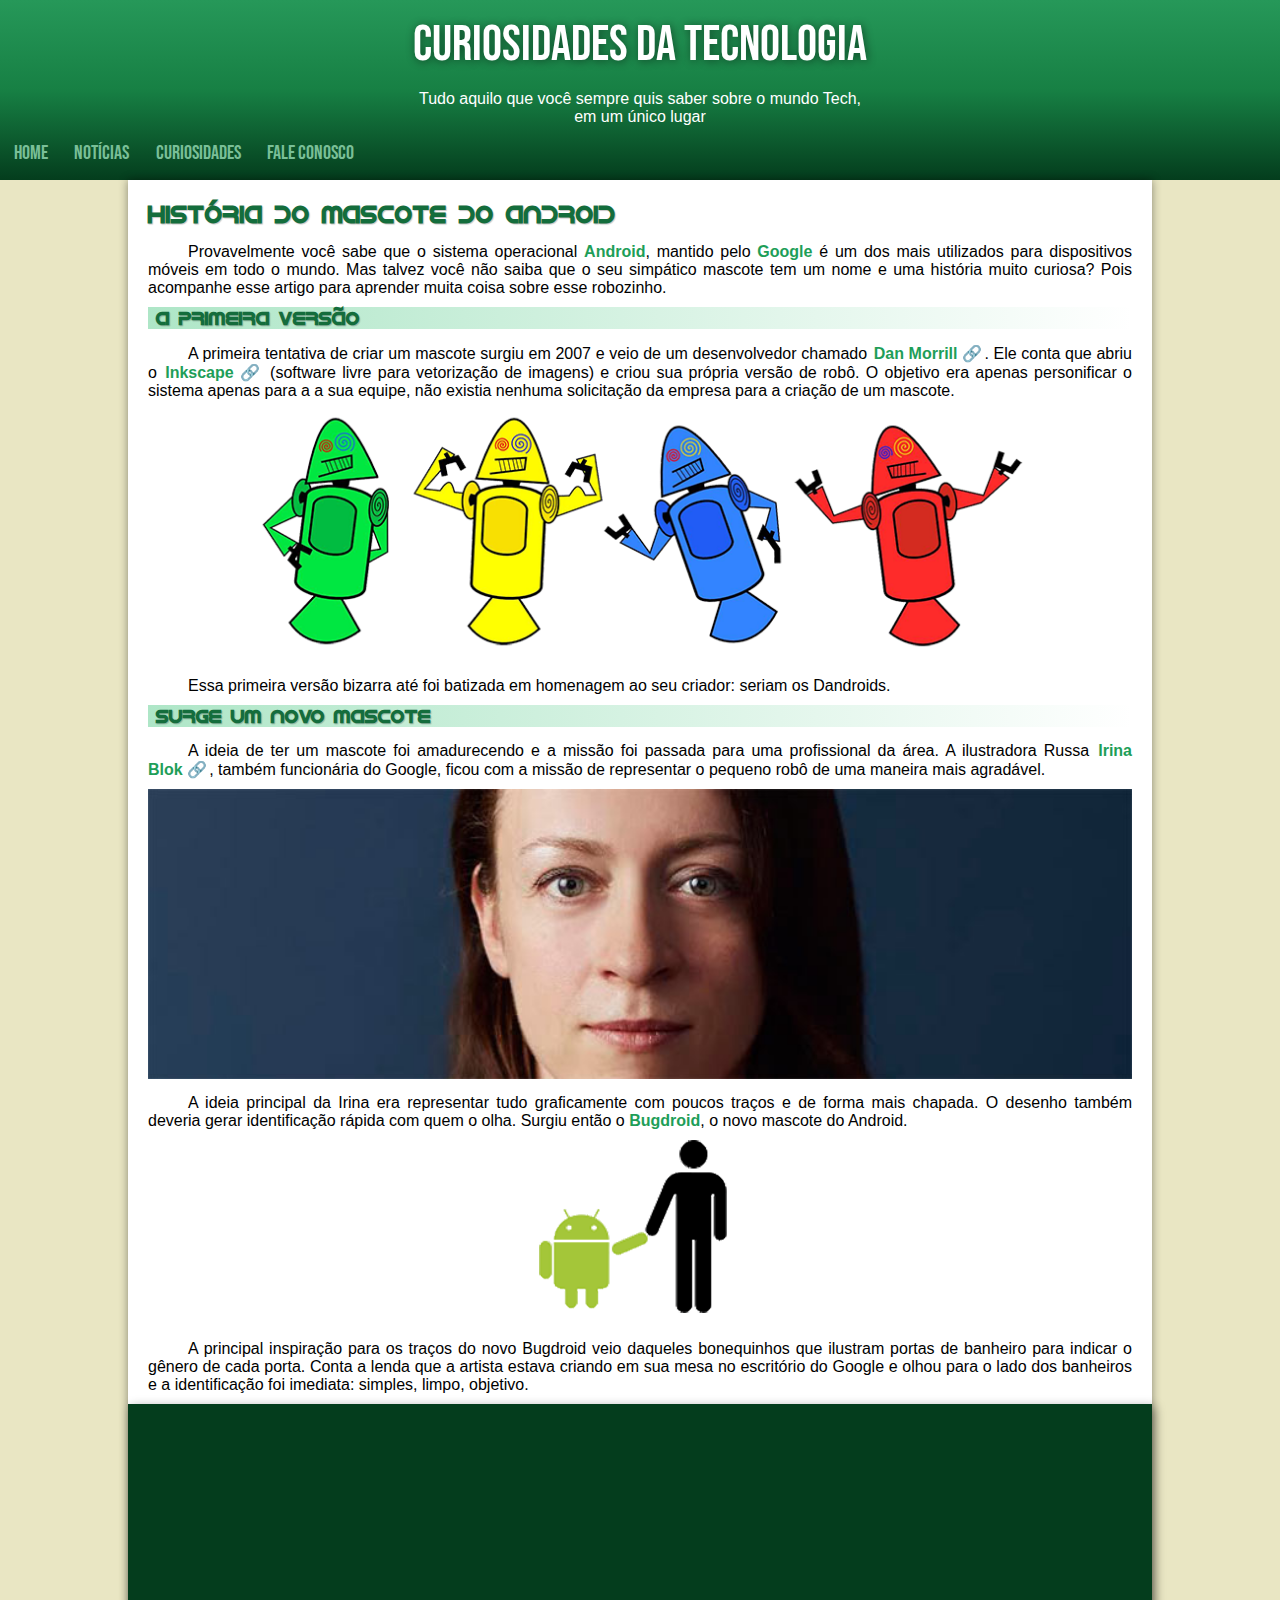
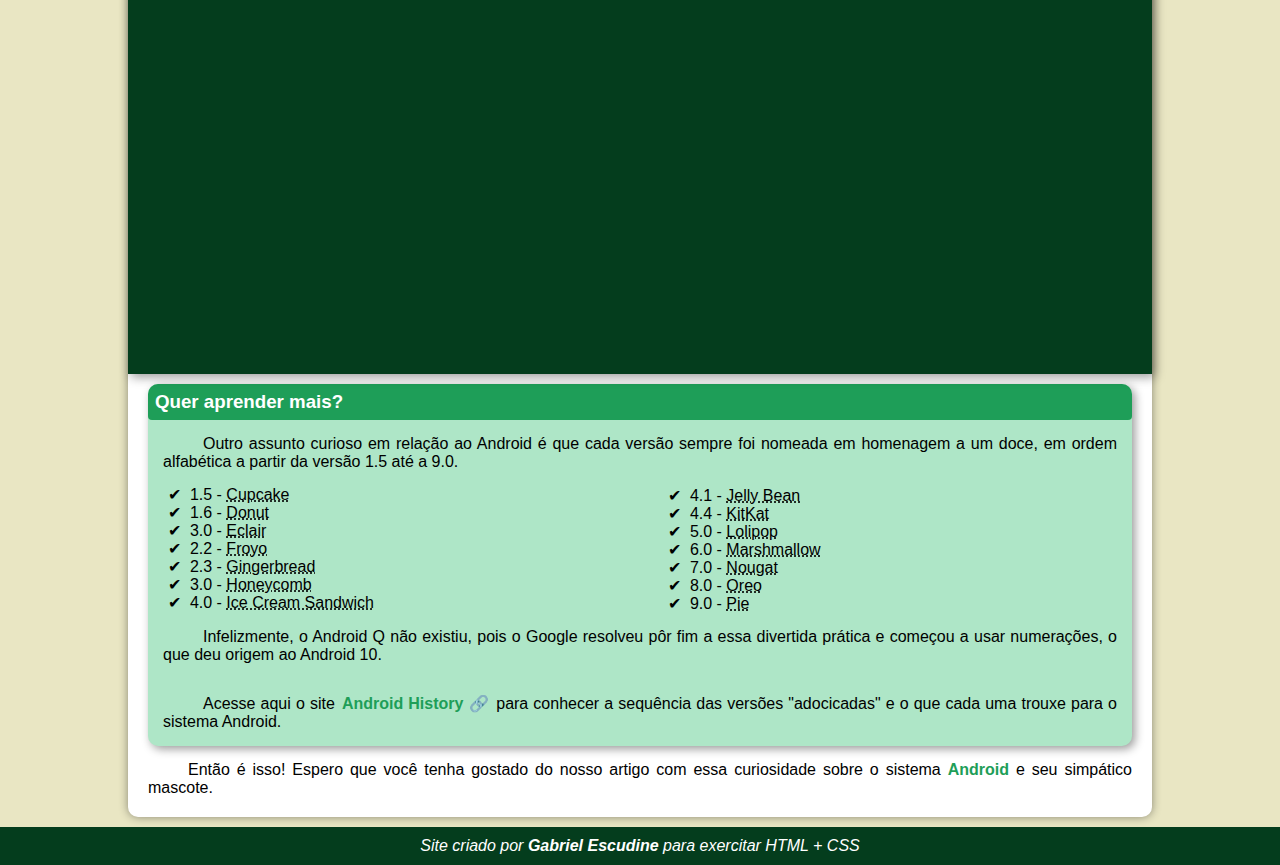
<file: projeto-android/index.html>
<!DOCTYPE html>
<html lang="pt-br">
<head>
    <meta charset="UTF-8">
    <meta name="viewport" content="width=device-width, initial-scale=1.0">
    <link rel="shortcut icon" href="img/favicon.ico" type="image/x-icon">
    <link rel="stylesheet" href="css/style.css">
    <title>Curiosidades da Tecnologia</title>
</head>
<body>
    <!-- Título principal -->
    <header class="cabeca">
        <h1 class="titulo">Curiosidades da Tecnologia</h1>
        <p class="subtitulo">Tudo aquilo que você sempre quis saber sobre o mundo Tech, em um único lugar</p>
        
        <!-- Menu de opções -->
        <nav>
            <ul class="menu">
                <li><a href="#" target="_self" rel="next">Home</a></li>
                <li><a href="#" target="_self" rel="next">Notícias</a></li>
                <li><a href="#" target="_self" rel="next">Curiosidades</a></li>
                <li><a href="#" target="_self" rel="next">Fale Conosco</a></li>
            </ul>
        </nav>
    </header>
    <!-- Conteúdo principal -->
    <main class="principal">
        <article class="conteudo">
            <h2>história do mascote do android</h2>
            <p>Provavelmente você sabe que o sistema operacional <span class="destaque">Android</span>, mantido pelo <span class="destaque">Google</span> é um dos mais utilizados para dispositivos móveis em todo o mundo. Mas talvez você não saiba que o seu simpático mascote tem um nome e uma história muito curiosa? Pois acompanhe esse artigo para aprender muita coisa sobre esse robozinho.</p>

            <!-- Subtítulo 1 & Texto sobre-->
            <h3>a primeira versão</h3>
            <p>A primeira tentativa de criar um mascote surgiu em 2007 e veio de um desenvolvedor chamado <a href="https://androidcommunity.com/dan-morrill-shows-us-the-android-mascot-that-almost-was-20130103/" target="_blank" rel="external" class="link-destaque externo">Dan Morrill</a>. Ele conta que abriu o <a href="https://inkscape.org/pt-br/" target="_blank" rel="external" class="link-destaque externo">Inkscape</a> (software livre para vetorização de imagens) e criou sua própria versão de robô. O objetivo era apenas personificar o sistema apenas para a a sua equipe, não existia nenhuma solicitação da empresa para a criação de um mascote.</p>

            <!-- Imagem Androides & Texto sobre -->
            <picture>
                <source media="(max-width: 600px)" srcset="img/dan-droids-pq.png" type="image/png">
                <img class="img_robo" src="img/dan-droids.png" alt="Imagem dos androides" type="image/png">
            </picture>
            <p>Essa primeira versão bizarra até foi batizada em homenagem ao seu criador: seriam os Dandroids.</p>

            <!-- Subtítulo 2 & Texto sobre -->
            <h3>surge um novo mascote</h3>
            <p>A ideia de ter um mascote foi amadurecendo e a missão foi passada para uma profissional da área. A ilustradora Russa <a href="https://www.irinablok.com" target="_blank" rel="external" class="link-destaque externo">Irina Blok</a>, também funcionária do Google, ficou com a missão de representar o pequeno robô de uma maneira mais agradável.</p>

            <!-- Imagem criadora Android & Texto sobre -->
            <picture>
                <source media="(max-width:600px)" srcset="img/irina-blok-pq.jpg">
                <img class="img_irina" src="img/irina-blok.jpg" alt="Foto da criadora do Android" type="image/jpeg">
            </picture>
            <p>A ideia principal da Irina era representar tudo graficamente com poucos traços e de forma mais chapada. O desenho também deveria gerar identificação rápida com quem o olha. Surgiu então o <span class="destaque">Bugdroid</span>, o novo mascote do Android.</p>

            <!-- Imagem Bugdroid & Texto sobre -->
            <img src="img/bugdroid.png" alt="Imagem Bugdroid" type="image/png">
            <p>A principal inspiração para os traços do novo Bugdroid veio daqueles bonequinhos que ilustram portas de banheiro para indicar o gênero de cada porta. Conta a lenda que a artista estava criando em sua mesa no escritório do Google e olhou para o lado dos banheiros e a identificação foi imediata: simples, limpo, objetivo.</p>

            <!-- Vídeo do YouTube -->
            <div class="video_youtube">
                <iframe width="560" height="315" src="https://www.youtube.com/embed/l2UDgpLz20M?si=TiGMyUqtnGk6Krwy" title="YouTube video player" frameborder="0" allow="accelerometer; autoplay; clipboard-write; encrypted-media; gyroscope; picture-in-picture; web-share" allowfullscreen></iframe>
            </div>

            <!-- Início Aside -->

            <aside>
                <h3>Quer aprender mais?</h3>
                <p>Outro assunto curioso em relação ao Android é que cada versão sempre foi nomeada em homenagem a um doce, em ordem alfabética a partir da versão 1.5 até a 9.0.</p>
                <ul>
                    <li>1.5 - <abbr title="Bolo de pote">Cupcake</abbr></li>
                    <li>1.6 - <abbr title="Rosquinha">Donut</abbr></li>
                    <li>3.0 - <abbr title="Bomba de chocolate">Eclair</abbr></li>
                    <li>2.2 - <abbr title="Iogurte congelado">Froyo</abbr></li>
                    <li>2.3 - <abbr title="Biscoito de gengibre">Gingerbread</abbr></li>
                    <li>3.0 - <abbr title="Favo de mel">Honeycomb</abbr></li>
                    <li>4.0 - <abbr title="Sanduíche de sorvete">Ice Cream Sandwich</abbr></li>
                    <li>4.1 - <abbr title="Jujuba">Jelly Bean</abbr></li>
                    <li>4.4 - <abbr title="KitKat">KitKat</abbr></li>
                    <li>5.0 - <abbr title="Pirulito">Lolipop</abbr></li>
                    <li>6.0 - <abbr title="Marshmallow">Marshmallow</abbr></li>
                    <li>7.0 - <abbr title="Torrone">Nougat</abbr></li>
                    <li>8.0 - <abbr title="Óreo">Oreo</abbr></li>
                    <li>9.0 - <abbr title="Torta">Pie</abbr></li>
                </ul>
                <p>Infelizmente, o Android Q não existiu, pois o Google resolveu pôr fim a essa divertida prática e começou a usar numerações, o que deu origem ao Android 10.</p>
                <p>Acesse aqui o site <a href="https://www.android.com/intl/pt-BR_br/history/" target="_blank" rel="external" class="link-destaque externo">Android History</a> para conhecer a sequência das versões "adocicadas" e o que cada uma trouxe para o sistema Android.</p>
            </aside>
            <!-- Fim do Aside -->

            <p>Então é isso! Espero que você tenha gostado do nosso artigo com essa curiosidade sobre o sistema <span class="destaque">Android</span> e seu simpático mascote.</p>

        </article>
        <!-- Fim do Article -->

    </main>
    <!-- Fim da Main -->

    <!-- Início rodapé -->
    <footer>
        <p class="rodape"><em>Site criado por <strong><a href="https://github.com/xablinston/gabrielescudine" target="_blank" rel="external">Gabriel Escudine</a></strong> para exercitar HTML + CSS</em></p>
    </footer>
    <!-- Fim do rodapé -->
    
</body>
</html>
</file>
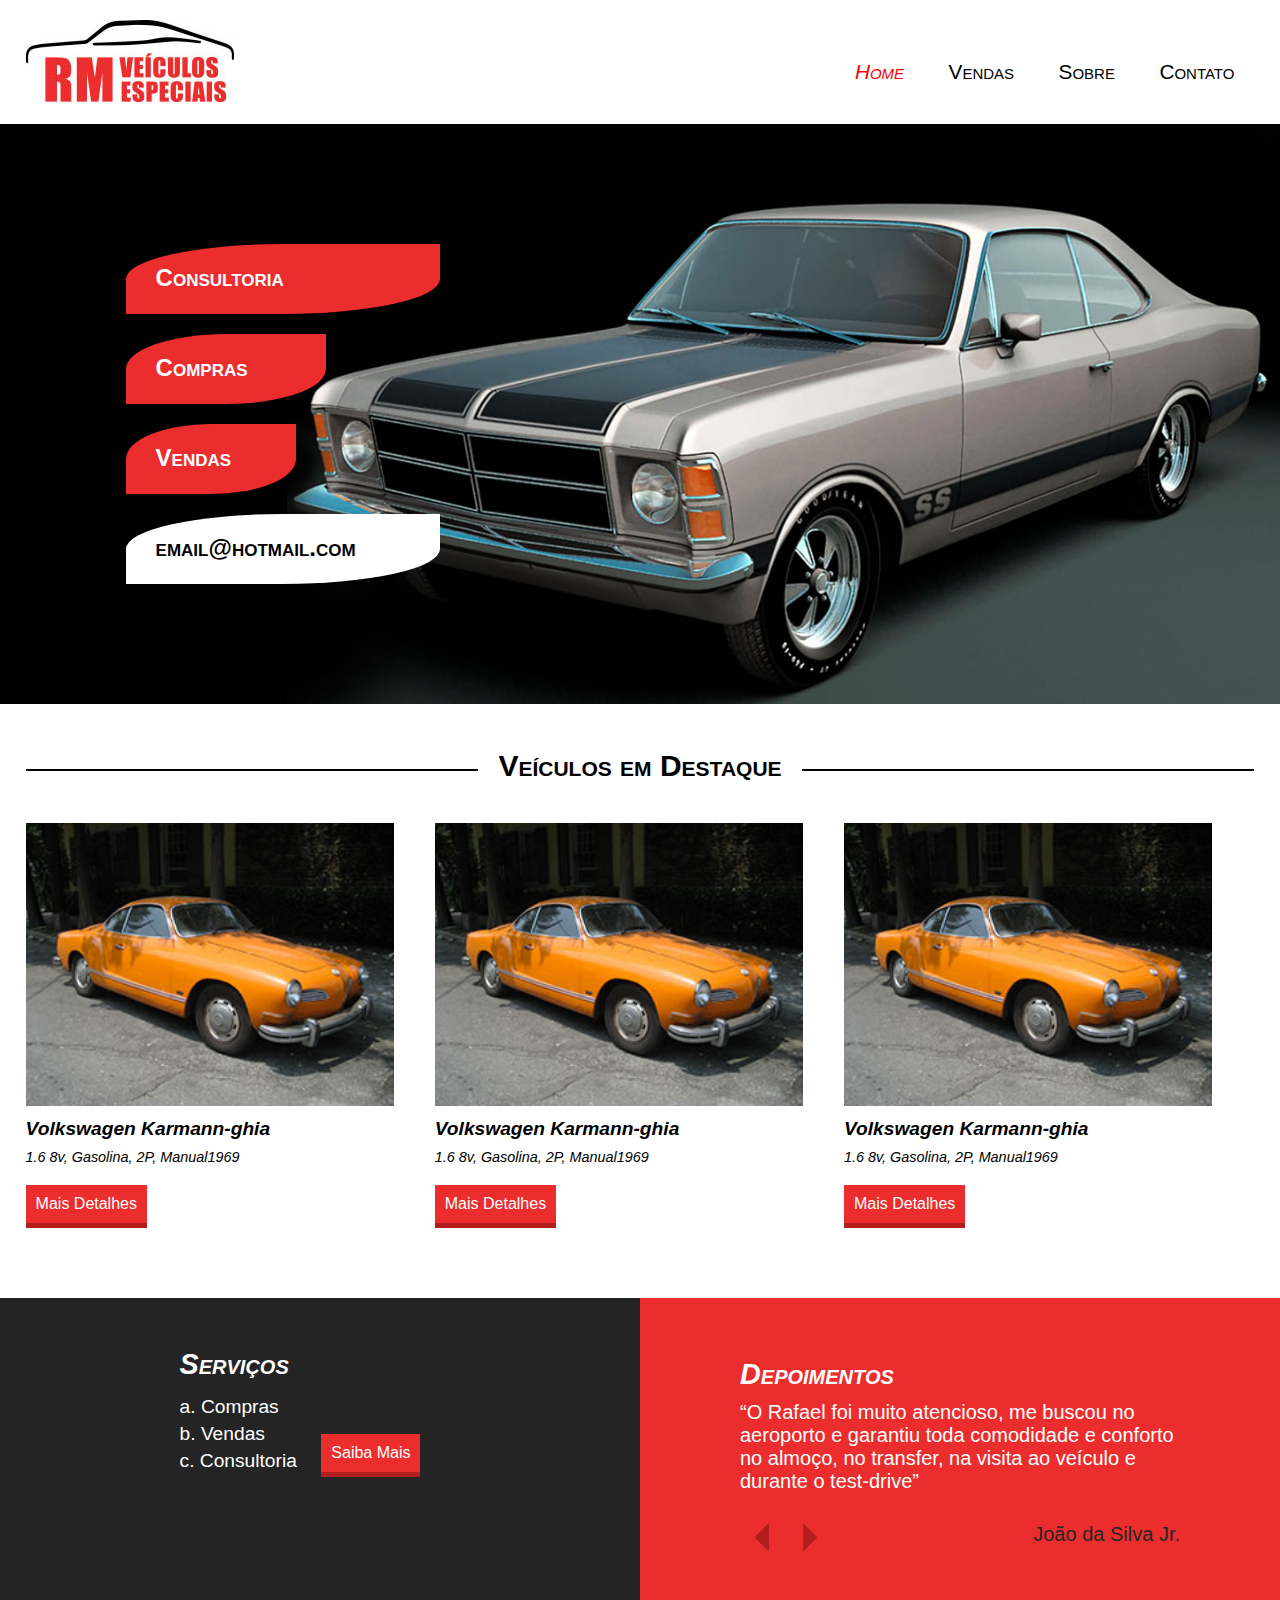
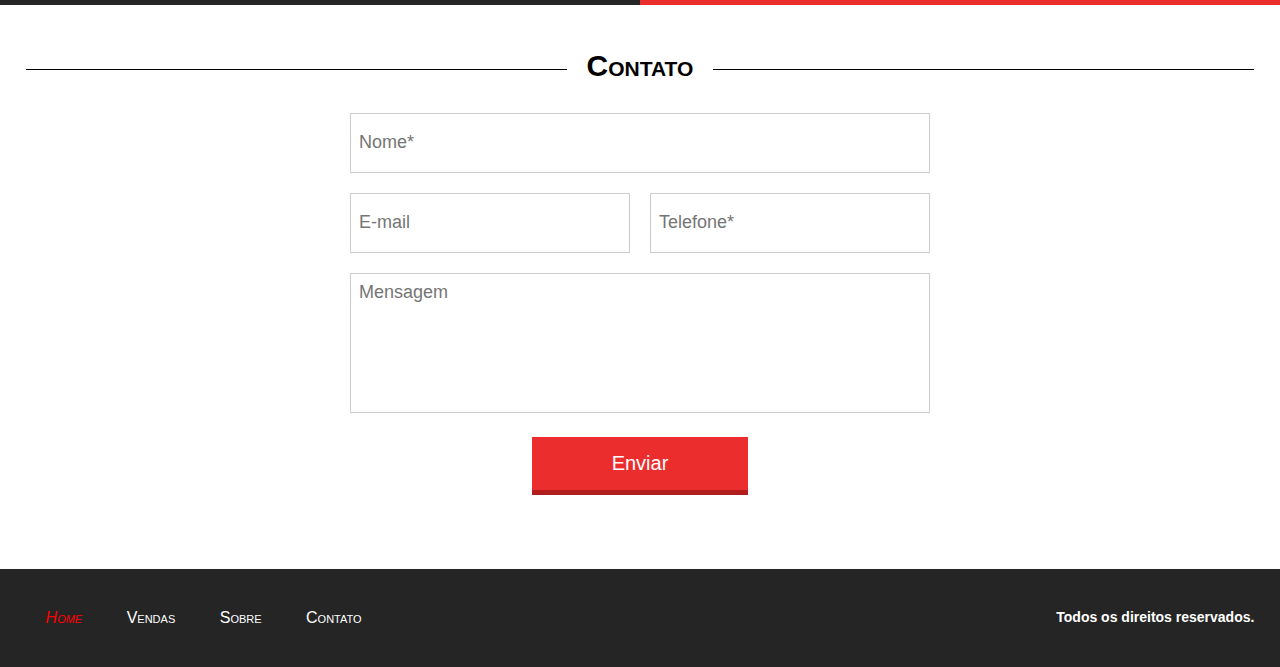
<file: projeto-carro/index.html>
<!DOCTYPE html>
<html lang="pt-br">
<head>
    <meta charset="UTF-8">
    <meta name="viewport" content="width=device-width, initial-scale=1.0">
    <meta name="author" content="Gabriel Escudine">
    <meta name="description" content="Venha já adquirir seu carro novo! Na troca de um carro pelo outro, você ganha R$20.000,00 de desconto!">
    <meta name="keywords" content="venda, consorcio, compra, carros, financiamento, juros, moto, consultoria, promocao">
    <link rel="stylesheet" href="css/style.css">
    <link rel="shortcut icon" href="img/favicon.png">
    <title>RM Veículos - Início</title>
</head>
<body>
    <header>
        <div class="center">
            <div class="logo">
                <img src="img/logo.jpg" alt="Logo do WebSite">
            </div><!--Logo-->
            
            <nav class="menu-desktop">
                <ul>
                    <li><a href="index.html" title="Você está aqui!" rel="next" style="color: red; font-style: italic;">Home</a></li>
                    <li><a href="vendas.html" title="Vá para vendas!" rel="next">Vendas</a></li>
                    <li><a href="sobre.html" title="Saiba mais um poucos sobre nós!" rel="next">Sobre</a></li>
                    <li><a href="contato.html" title="Entre em contato conosco!" rel="next">Contato</a></li>
                </ul>
            </nav><!--Menu Desktop-->

            <nav class="menu-mobile">
                <ul>
                    <li><a href="index.html" title="Você está aqui!" rel="next" style="color: red; font-style: italic;">Home</a></li>
                    <li><a href="vendas.html" title="Vá para vendas!" rel="next">Vendas</a></li>
                    <li><a href="sobre.html" title="Saiba mais um poucos sobre nós!" rel="next">Sobre</a></li>
                    <li><a href="contato.html" title="Entre em contato conosco!" rel="next">Contato</a></li>
                </ul>
            </nav><!--Menu Mobile-->
            <div class="clear"></div>
        </div><!--Centralização-->

        <section class="banner">
            <div class="center">
                <div class="text-banner">
                    
                    <div class="text-single">
                        <h2>Consultoria</h2>
                    </div><!--Text Single-->
                    <div class="text-single">
                        <h2>Compras</h2>
                    </div><!--Text Single-->
                    <div class="text-single">
                        <h2>Vendas</h2>
                    </div><!--Text Single-->
                    <div class="text-single">
                        <h2>email@hotmail.com</h2>
                    </div><!--Text Single-->

                </div><!--Text Banner-->
            </div><!--Centralização-->
        </section><!--Banner-->
    </header><!--Header-->

    <main>
        <section class="veiculos-destaque">
            <div class="center">
                <div class="titulo-destaque">
                    <div class="ln1"></div>
                    <h2>Veículos em Destaque</h2>
                </div><!--Linha de Destaque-->

                <div class="vitrine-veiculos">
                    <img src="img/carro1.jpg" alt="">
                    <div class="info-carros">
                        <h2>Volkswagen Karmann-ghia</h2>
                        <p>1.6 8v, Gasolina, 2P, Manual1969</p>
                        <a href="vendas.html" target="_blank" rel="next" class="button">Mais Detalhes</a>
                    </div><!--Info Carros-->
                </div><!--Vitrine Veículos-->
                <div class="vitrine-veiculos">
                    <img src="img/carro1.jpg" alt="">
                    <div class="info-carros">
                        <h2>Volkswagen Karmann-ghia</h2>
                        <p>1.6 8v, Gasolina, 2P, Manual1969</p>
                        <a href="vendas.html" target="_blank" rel="next" class="button">Mais Detalhes</a>
                    </div><!--Info Carros-->
                </div><!--Vitrine Veículos-->
                <div class="vitrine-veiculos">
                    <img src="img/carro1.jpg" alt="">
                    <div class="info-carros">
                        <h2>Volkswagen Karmann-ghia</h2>
                        <p>1.6 8v, Gasolina, 2P, Manual1969</p>
                        <a href="vendas.html" target="_blank" rel="next" class="button">Mais Detalhes</a>
                    </div><!--Info Carros-->
                </div><!--Vitrine Veículos-->
            <div class="clear"></div>
            </div><!--Centralização-->
        </section><!--Section Veículos Destaque-->

        <section class="comentarios-destaque">
            <div class="servicos">
                <div class="servicos-wrapper">
                    <h2>Serviços</h2>
                    <ul>
                        <li>Compras</li>
                        <li>Vendas</li>
                        <li>Consultoria</li>
                    </ul>
                    <a class="button" href="sobre.html" target="_blank" rel="next" title="Veja mais sobre a nossa empresa!" >Saiba Mais</a>
                </div><!--Serviços Wrapper-->
            </div><!--Serviços Prestados-->
            <div class="depoimentos">
                <h2>Depoimentos</h2>
                <div class="depoimento-wrapper">
                    <p>“O Rafael foi muito atencioso, me buscou no aeroporto e garantiu toda comodidade e conforto no almoço, no transfer, na visita ao veículo e durante o test-drive”</p>
                    <nav class="depoimento-nav">
                        <div class="arrow">
                            <img src="img/arrow-left.png" alt="Pointer de uma seta">
                            <img src="img/arrow-right.png" alt="Pointer de uma seta">
                        </div><!--Arrow-->
                        <div class="nome-depoimento">
                            <p>João da Silva Jr.</p>
                        </div>
                    </nav><!--Depoimento Nav-->
                    <div class="clear"></div>
                </div><!--Depoimento Wrapper-->
            </div><!--Depoimentos-->
        </section><!--Comentários em Destaque-->

        <section class="contato">
            <div class="center">
                <div class="titulo-destaque">
                    <div class="ln1"></div>
                    <h2>Contato</h2>
                </div><!--Linha de Destaque-->
                
                <div class="form">
                    <form action="" method="get" autocomplete="on">
                        <div class="input-wrapper w100">
                            <input type="text" name="nome" id="nome" placeholder="Nome*" required>
                        </div><!--W100-->
                        <div class="input-wrapper w50">
                            <input type="email" name="email" id="email" placeholder="E-mail" required>
                        </div><!--W50-->
                        <div class="input-wrapper w50">
                            <input type="text" name="tel" id="tel" placeholder="Telefone*" required>
                        </div><!--W50-->
                        <div class="input-wrapper w100">
                            <textarea name="" id="" cols="30" rows="10" placeholder="Mensagem" required></textarea>
                        </div><!--W100 -->
                        <div class="input-wrapper w100">
                            <input type="submit" value="Enviar" class="button">
                        </div><!--W100-->
                    </form>
                </div><!--Formulário-->
                <div class="clear"></div>
            </div><!--Centralização-->
        </section><!--Contato-->
    </main><!--Principal-->

    <footer class="rodape">
        <div class="center">
            <nav class="menu-footer">
                <ul>
                    <li><a href="index.html" title="Você está aqui!" rel="next" style="color: red; font-style: italic;">Home</a></li>
                    <li><a href="vendas.html" title="Vá para vendas!" rel="next">Vendas</a></li>
                    <li><a href="sobre.html" title="Saiba mais um poucos sobre nós!" rel="next">Sobre</a></li>
                    <li><a href="contato.html" title="Entre em contato conosco!" rel="next">Contato</a></li>
                </ul>
            </nav><!--Menu Footer-->
                <h3 >Todos os direitos reservados.</h3>
            <div class="clear"></div>
        </div><!--Centralização-->
    </footer><!--Rodapé-->
</body>
</html>
</file>
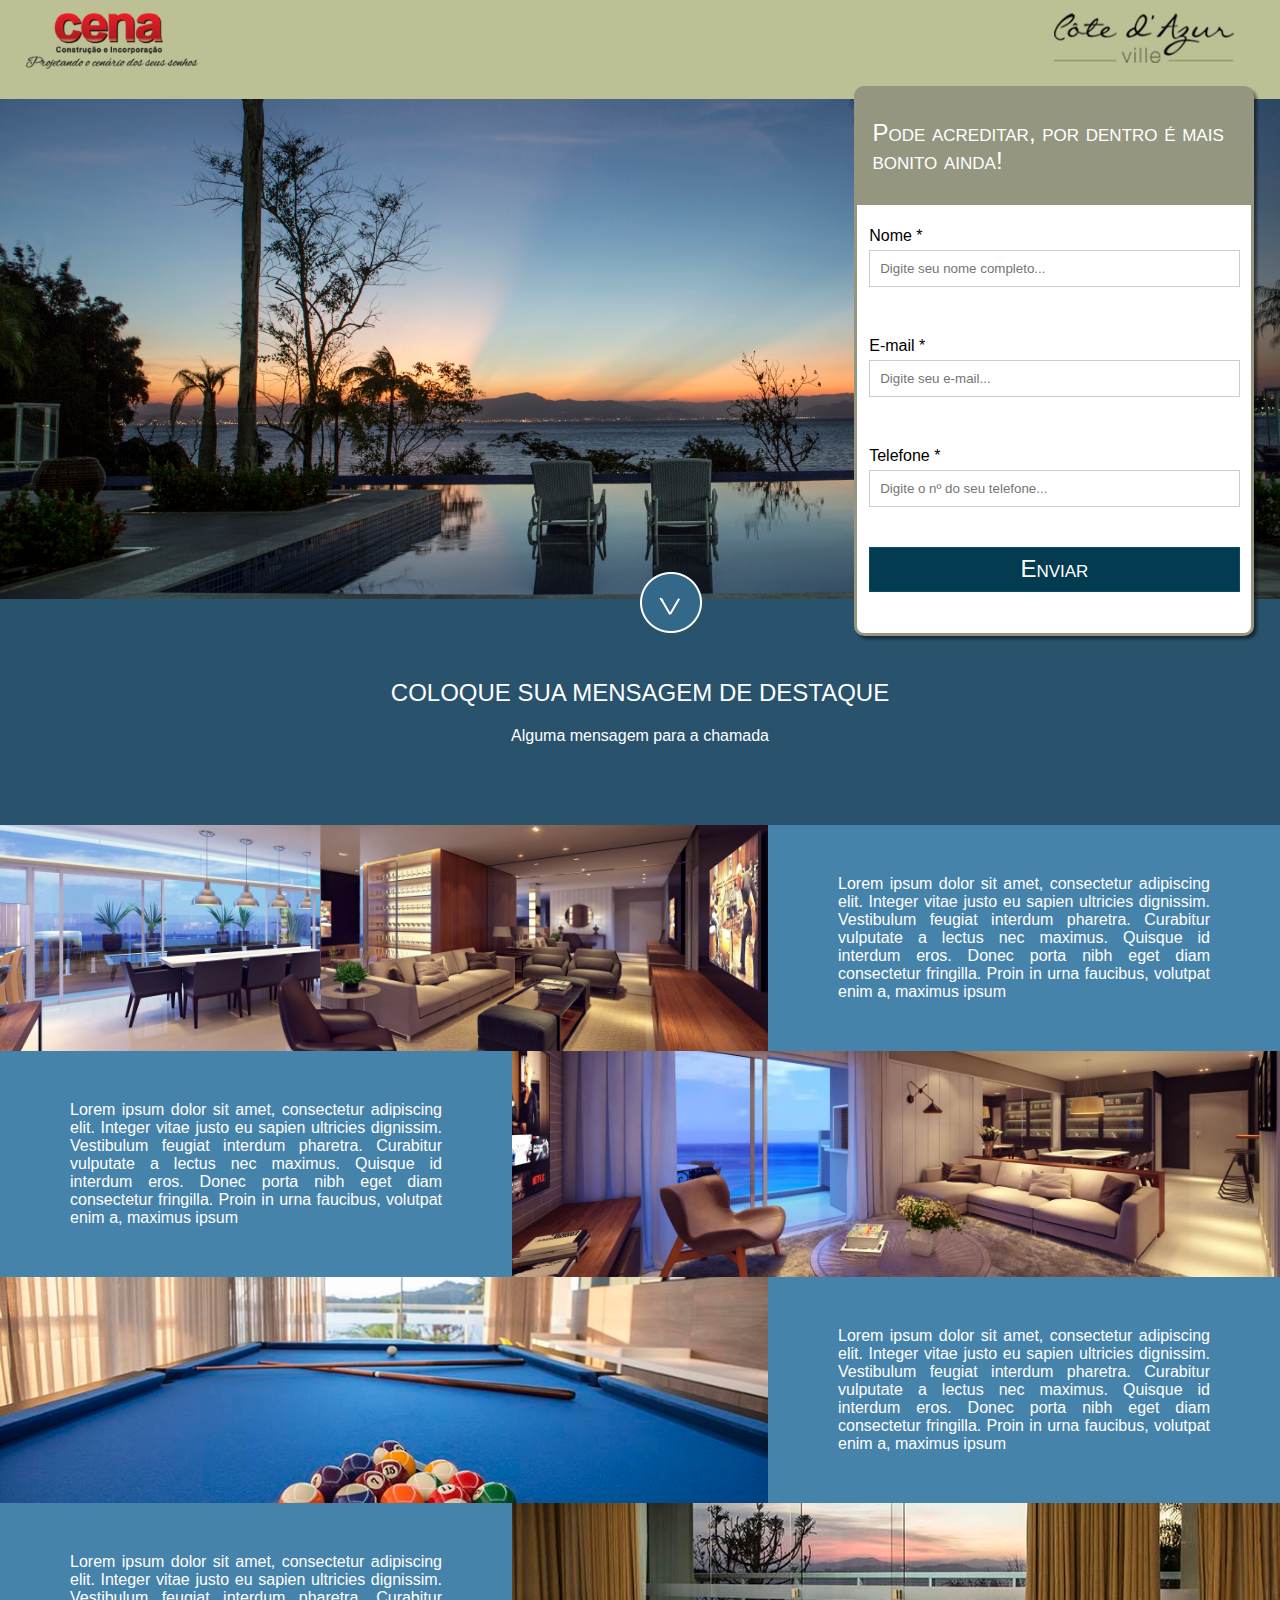
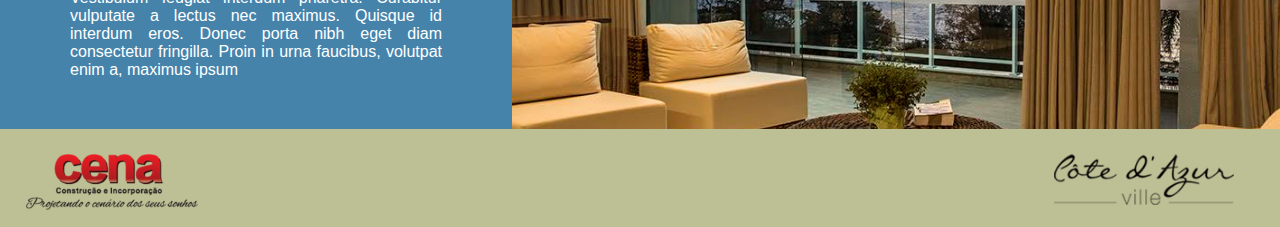
<file: projeto-construcao/index.html>
<!DOCTYPE html>
<html lang="pt-br">
<head>
    <meta charset="UTF-8">
    <meta name="viewport" content="width=device-width, initial-scale=1.0">
    <meta name="description" content="Faça o orçamento do seu lote já!">
    <meta name="keywords" content="contrucao, cena, orcamento, lote, compra, venda, aluguel">
    <meta name="author" content="Gabriel Escudine">
    <link rel="stylesheet" href="css/style.css">
    <link rel="shortcut icon" href="img/logo1.png">
    <title>Cena CT | Início</title>
</head>
<body>
    <header class="cabecalho">
        <div class="center">
            <div class="logo1">
                <a href="#" target="_blank" title="Cena Construções"><img src="img/logo1.png" alt="Logo 1"></a>
            </div><!--Logo 1-->
            <div class="logo2">
                <a href="#" target="_blank" title="Cote d'Azul"><img src="img/logo2.png" alt="Logo 2"></a>
            </div><!--Logo 2-->
        <div class="clear"></div>
        </div><!--Centralização-->
    </header>
    <main>
        <div class="center bg">
            <section class="form">   
                <h2>Pode acreditar, por dentro é mais bonito ainda!</h2>  
                    <form action="" method="get" autocomplete="on">
                        <p>Nome *</p>
                        <input type="text" name="nome" id="nome" placeholder="Digite seu nome completo..." required>
                        <p>E-mail *</p>
                        <input type="email" name="e-mail" id="email" placeholder="Digite seu e-mail..." required>
                        <p>Telefone *</p>
                        <input type="text" name="tel" id="tel" placeholder="Digite o nº do seu telefone..." required>
                        <input type="submit" value="Enviar" name="acao">
                    </form>
                <div class="clear"></div>
            </section><!--Section Form-->
        </div><!--Centralização-->
        <aside class="chamada">
            <div class="center">
                <div class="arrow">
                    <img src="img/arrow.png" alt="">
                </div>
                <div class="msg-chamada">
                    <h2>COLOQUE SUA MENSAGEM DE DESTAQUE</h2>
                    <p>Alguma mensagem para a chamada</p>
                </div>
            </div><!--Centralização-->
        </aside><!--Aside Chamada-->

        <section class="mosaico">
            <div class="center">
                <div class="flex-mosaico">
                    <div style="background-image:url('img/mosaico1.jpg')" class="item-01"></div>
                    <div class="item-02">
                        <p>Lorem ipsum dolor sit amet, consectetur adipiscing elit. Integer vitae justo eu sapien ultricies dignissim. Vestibulum feugiat interdum pharetra. Curabitur vulputate a lectus nec maximus. Quisque id interdum eros. Donec porta nibh eget diam consectetur fringilla. Proin in urna faucibus, volutpat enim a, maximus ipsum</p>
                    </div><!--Item-02-->
                </div><!--Flex Mosaico-->

                <div class="flex-mosaico">
                    <div style="background-image:url('img/mosaico2.jpg'); order:2;" class="item-01"></div>
                    <div style="order:1;" class="item-02">
                        <p>Lorem ipsum dolor sit amet, consectetur adipiscing elit. Integer vitae justo eu sapien ultricies dignissim. Vestibulum feugiat interdum pharetra. Curabitur vulputate a lectus nec maximus. Quisque id interdum eros. Donec porta nibh eget diam consectetur fringilla. Proin in urna faucibus, volutpat enim a, maximus ipsum</p>
                    </div><!--Item-02-->
                </div><!--Flex Mosaico-->

                <div class="flex-mosaico">
                    <div style="background-image:url('img/mosaico3.jpg')" class="item-01"></div>
                    <div class="item-02">
                        <p>Lorem ipsum dolor sit amet, consectetur adipiscing elit. Integer vitae justo eu sapien ultricies dignissim. Vestibulum feugiat interdum pharetra. Curabitur vulputate a lectus nec maximus. Quisque id interdum eros. Donec porta nibh eget diam consectetur fringilla. Proin in urna faucibus, volutpat enim a, maximus ipsum</p>
                    </div><!--Item-02-->
                </div><!--Flex Mosaico-->

                <div class="flex-mosaico">
                    <div style="background-image:url('img/mosaico4.jpg'); order:2;" class="item-01"></div>
                    <div style="order:1;" class="item-02">
                        <p>Lorem ipsum dolor sit amet, consectetur adipiscing elit. Integer vitae justo eu sapien ultricies dignissim. Vestibulum feugiat interdum pharetra. Curabitur vulputate a lectus nec maximus. Quisque id interdum eros. Donec porta nibh eget diam consectetur fringilla. Proin in urna faucibus, volutpat enim a, maximus ipsum</p>
                    </div><!--Item-02-->
                </div><!--Flex Mosaico-->

            </div><!--Centralização-->
        </section><!--Section Mosaico-->
    </main>

    <footer>
        <div class="center">
            <div class="logo1">
                <a href="#" target="_blank" title="Cena Construções"><img src="img/logo1.png" alt="Logo 1"></a>
            </div><!--Logo 1-->
            <div class="logo2 logo-footer">
                <a href="#" target="_blank" title="Cote d'Azul"><img src="img/logo2.png" alt="Logo 2"></a>
            </div><!--Logo 2-->
        <div class="clear"></div>
        </div><!--Centralização-->
    </footer><!--Rodapé-->
</body>
</html>
</file>
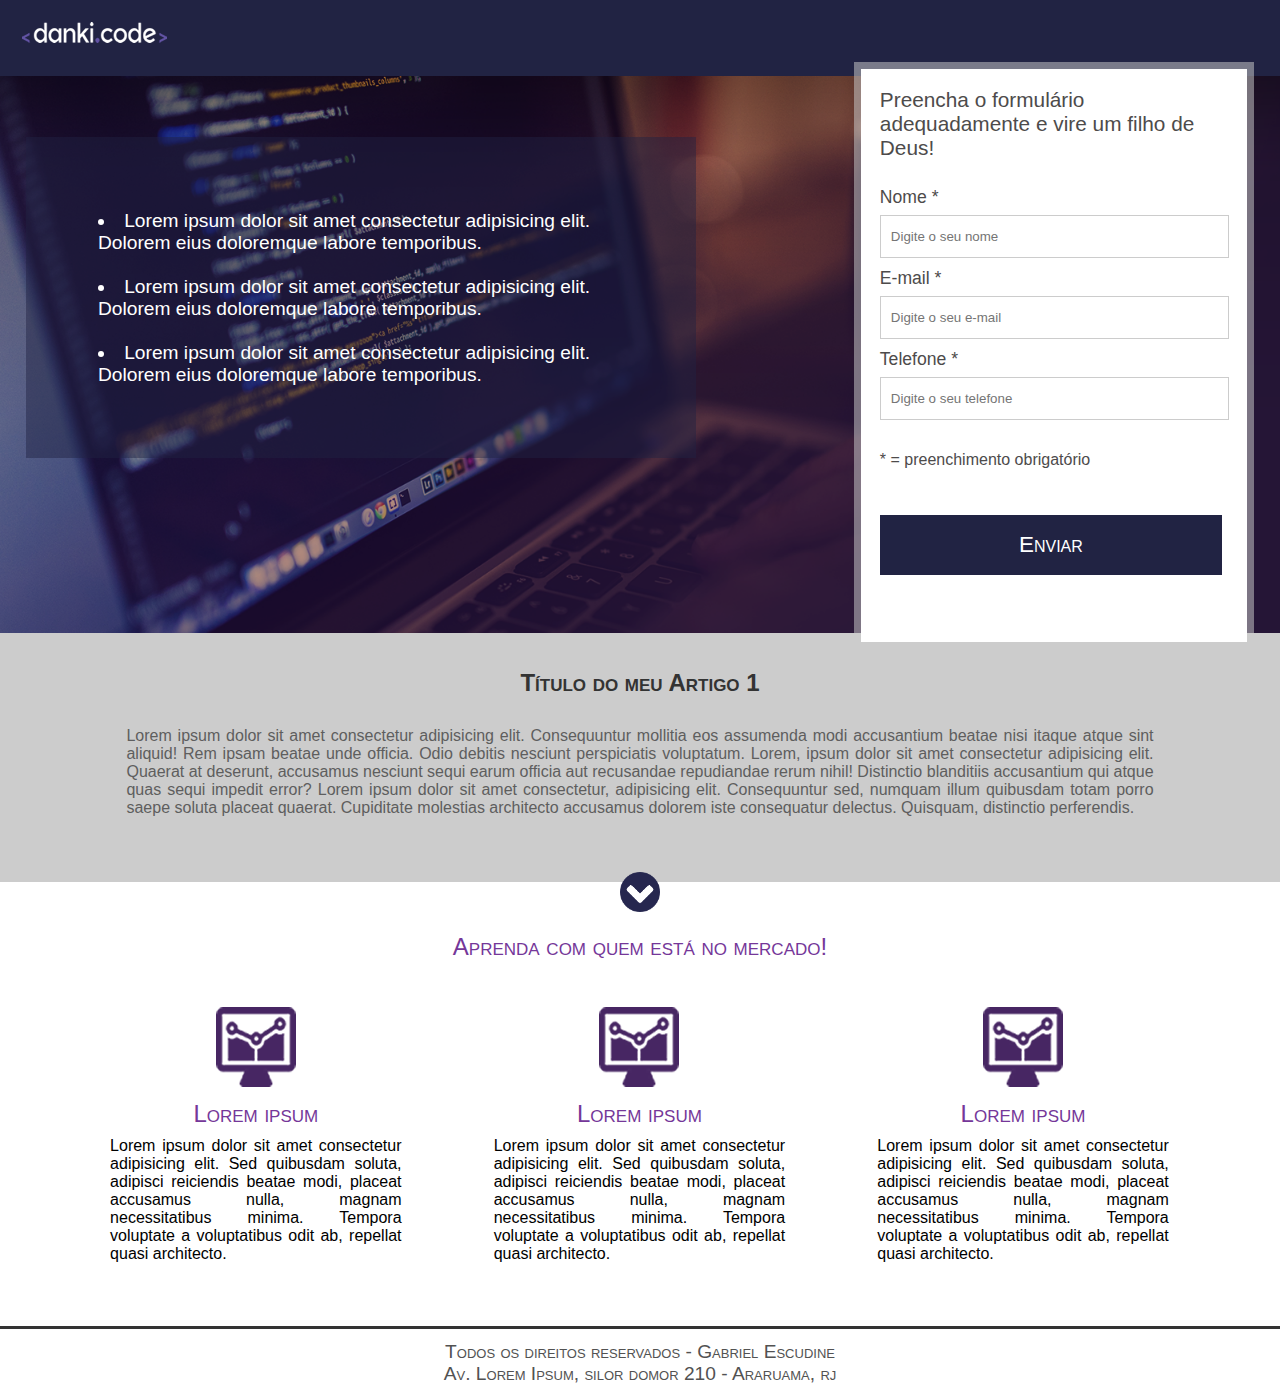
<file: projeto-landingpage/index.html>
<!DOCTYPE html>
<html lang="pt-br">
<head>
    <meta charset="UTF-8">
    <meta name="viewport" content="width=device-width, initial-scale=1.0">
    <meta name="description" content="Landing Page feita com HTML & CSS.">
    <meta name="keywords" content="landing, page, html, css, front-end, service, servico, programacao">
    <meta name="author" content="Gabriel Escudine">
    <link href="css/style.css" rel="stylesheet">
    <link rel="shortcut icon" href="images/danki_bg.jpg">
    <title>Landing Page - Início</title>
</head>
<body>
    <header class="cabecalho">
        <div class="center"><a href="#"><img src="images/logo.png" alt="Logo DankiCode"></a></div>
    </header><!--cabecalho-->

    <div class="banner">
        <div class="center">

            <div class="lista">
                <ul>
                    <li>Lorem ipsum dolor sit amet consectetur adipisicing elit. Dolorem eius doloremque labore temporibus.</li>
                    <li>Lorem ipsum dolor sit amet consectetur adipisicing elit. Dolorem eius doloremque labore temporibus.</li>
                    <li>Lorem ipsum dolor sit amet consectetur adipisicing elit. Dolorem eius doloremque labore temporibus.</li>
                </ul>
            </div><!--Lista-->

            <div class="form">
                <h2>Preencha o formulário adequadamente e vire um filho de Deus!</h2>
                <form action="#">
                    <p>Nome *</p>
                    <input type="text" name="nome" placeholder="Digite o seu nome" id="" required><!--Nome-->
                    <p>E-mail *</p>
                    <input type="email" name="email" placeholder="Digite o seu e-mail" id="" required><!--Email-->
                    <p>Telefone *</p>
                    <input type="text" name="telefone" placeholder="Digite o seu telefone" id="" required><!--Telefone-->
                    <h3>* = preenchimento obrigatório</h3>
                    <input type="submit" name="acao" value="Enviar">
                </form>
                
            </div><!--Formulário-->
            <div class="clear"></div>
        </div><!--Center-->
    </div><!--Banner-->

    <main>
        
            <article class="artigo">
                <div class="center">
                    <h2>Título do meu Artigo 1</h2>
                    <p>Lorem ipsum dolor sit amet consectetur adipisicing elit. Consequuntur mollitia eos assumenda modi accusantium beatae nisi itaque atque sint aliquid! Rem ipsam beatae unde officia. Odio debitis nesciunt perspiciatis voluptatum. Lorem, ipsum dolor sit amet consectetur adipisicing elit. Quaerat at deserunt, accusamus nesciunt sequi earum officia aut recusandae repudiandae rerum nihil! Distinctio blanditiis accusantium qui atque quas sequi impedit error? Lorem ipsum dolor sit amet consectetur, adipisicing elit. Consequuntur sed, numquam illum quibusdam totam porro saepe soluta placeat quaerat. Cupiditate molestias architecto accusamus dolorem iste consequatur delectus. Quisquam, distinctio perferendis.</p>
                </div>
            </article><!--Artigo-->
                <div class="seta"></div>

    </main><!--Principal-->

    <aside>
        <h2>Aprenda com quem está no mercado!</h2>
        <div class="center">
            <div class="container-single">
                <img src="images/icon.png" alt="Icon de um computador">
                <h2>Lorem ipsum</h2>
                <p>Lorem ipsum dolor sit amet consectetur adipisicing elit. Sed quibusdam soluta, adipisci reiciendis beatae modi, placeat accusamus nulla, magnam necessitatibus minima. Tempora voluptate a voluptatibus odit ab, repellat quasi architecto.</p>
            </div>
            <div class="container-single">
                <img src="images/icon.png" alt="Icon de um computador">
                <h2>Lorem ipsum</h2>
                <p>Lorem ipsum dolor sit amet consectetur adipisicing elit. Sed quibusdam soluta, adipisci reiciendis beatae modi, placeat accusamus nulla, magnam necessitatibus minima. Tempora voluptate a voluptatibus odit ab, repellat quasi architecto.</p>
            </div>
            <div class="container-single">
                <img src="images/icon.png" alt="Icon de um computador">
                <h2>Lorem ipsum</h2>
                <p>Lorem ipsum dolor sit amet consectetur adipisicing elit. Sed quibusdam soluta, adipisci reiciendis beatae modi, placeat accusamus nulla, magnam necessitatibus minima. Tempora voluptate a voluptatibus odit ab, repellat quasi architecto.</p>
            </div>
        </div><!--center-->
        <div class="clear"></div>
    </aside><!--Aside c/ imagem-->
    <footer>
        <p>Todos os direitos reservados - Gabriel Escudine</p>
        <p>Av. Lorem Ipsum, silor domor 210 - Araruama, rj</p>
    </footer>
</body>
</html>
</file>
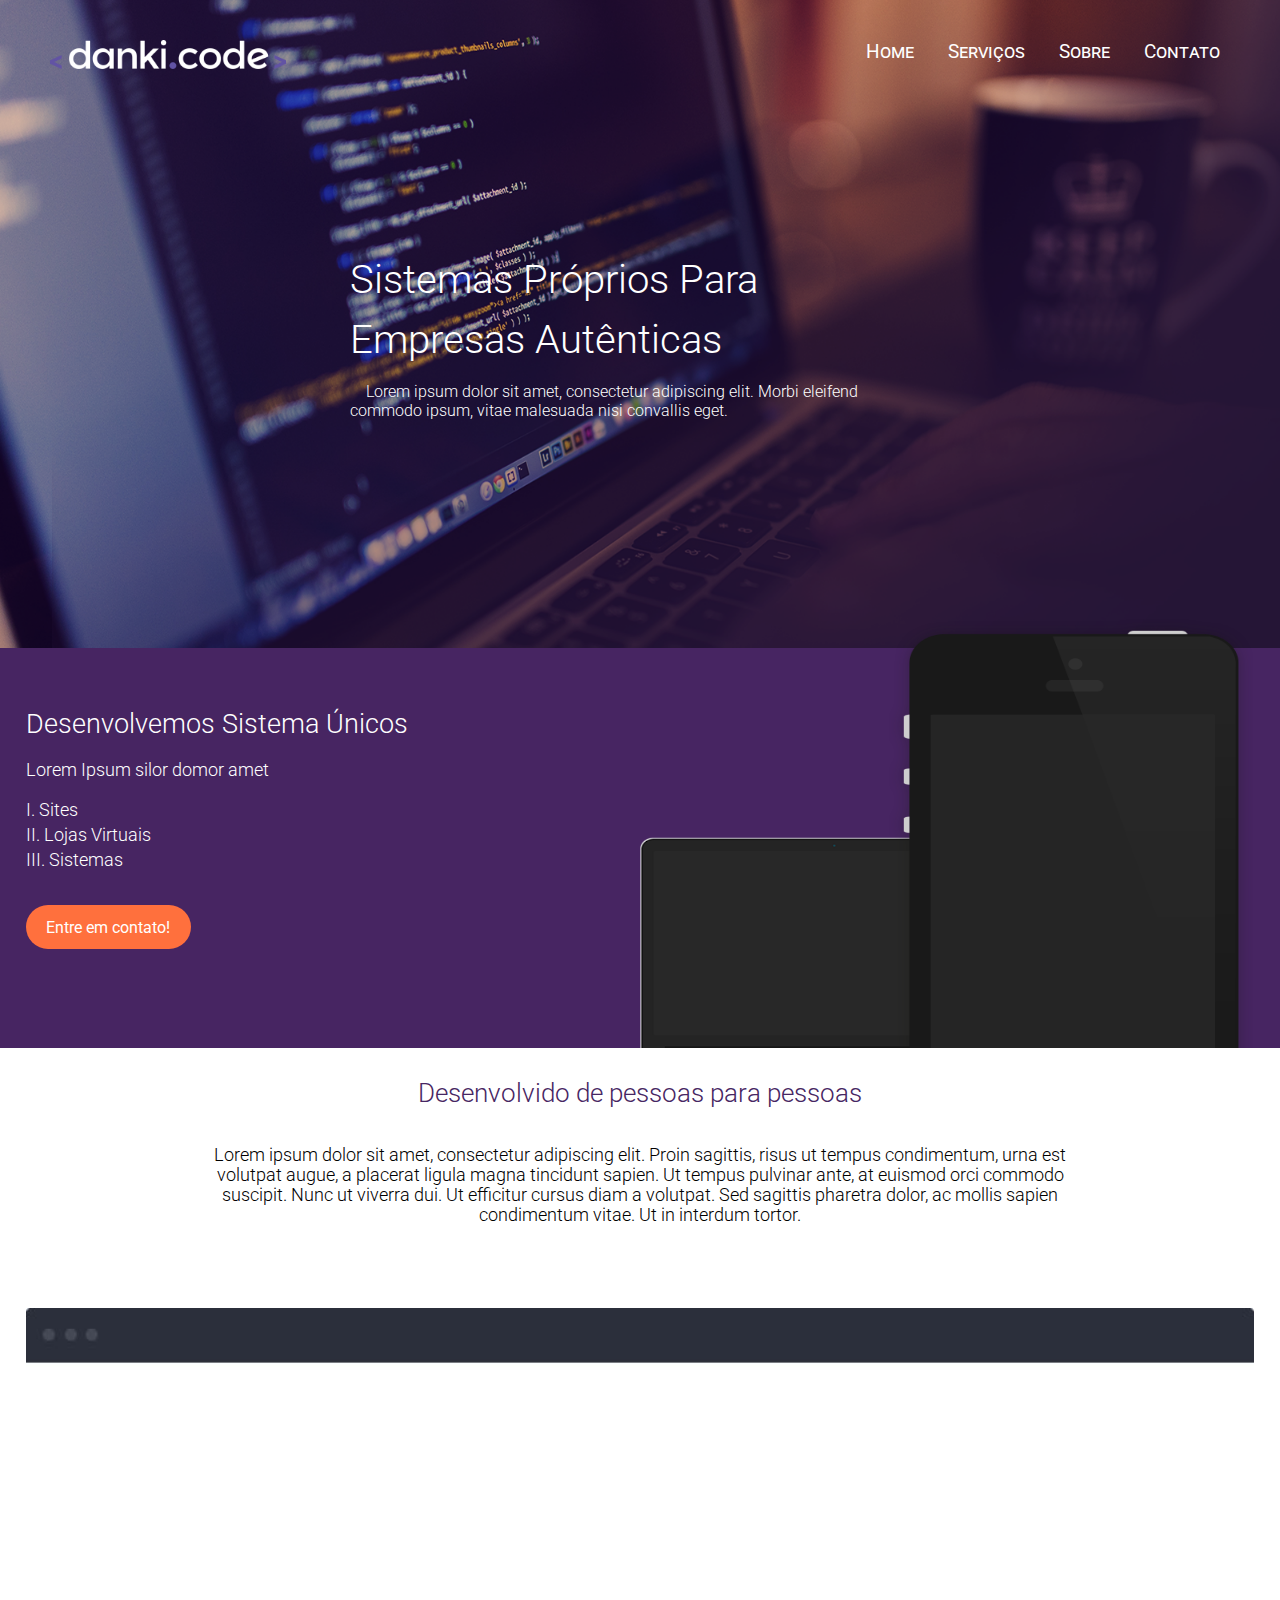
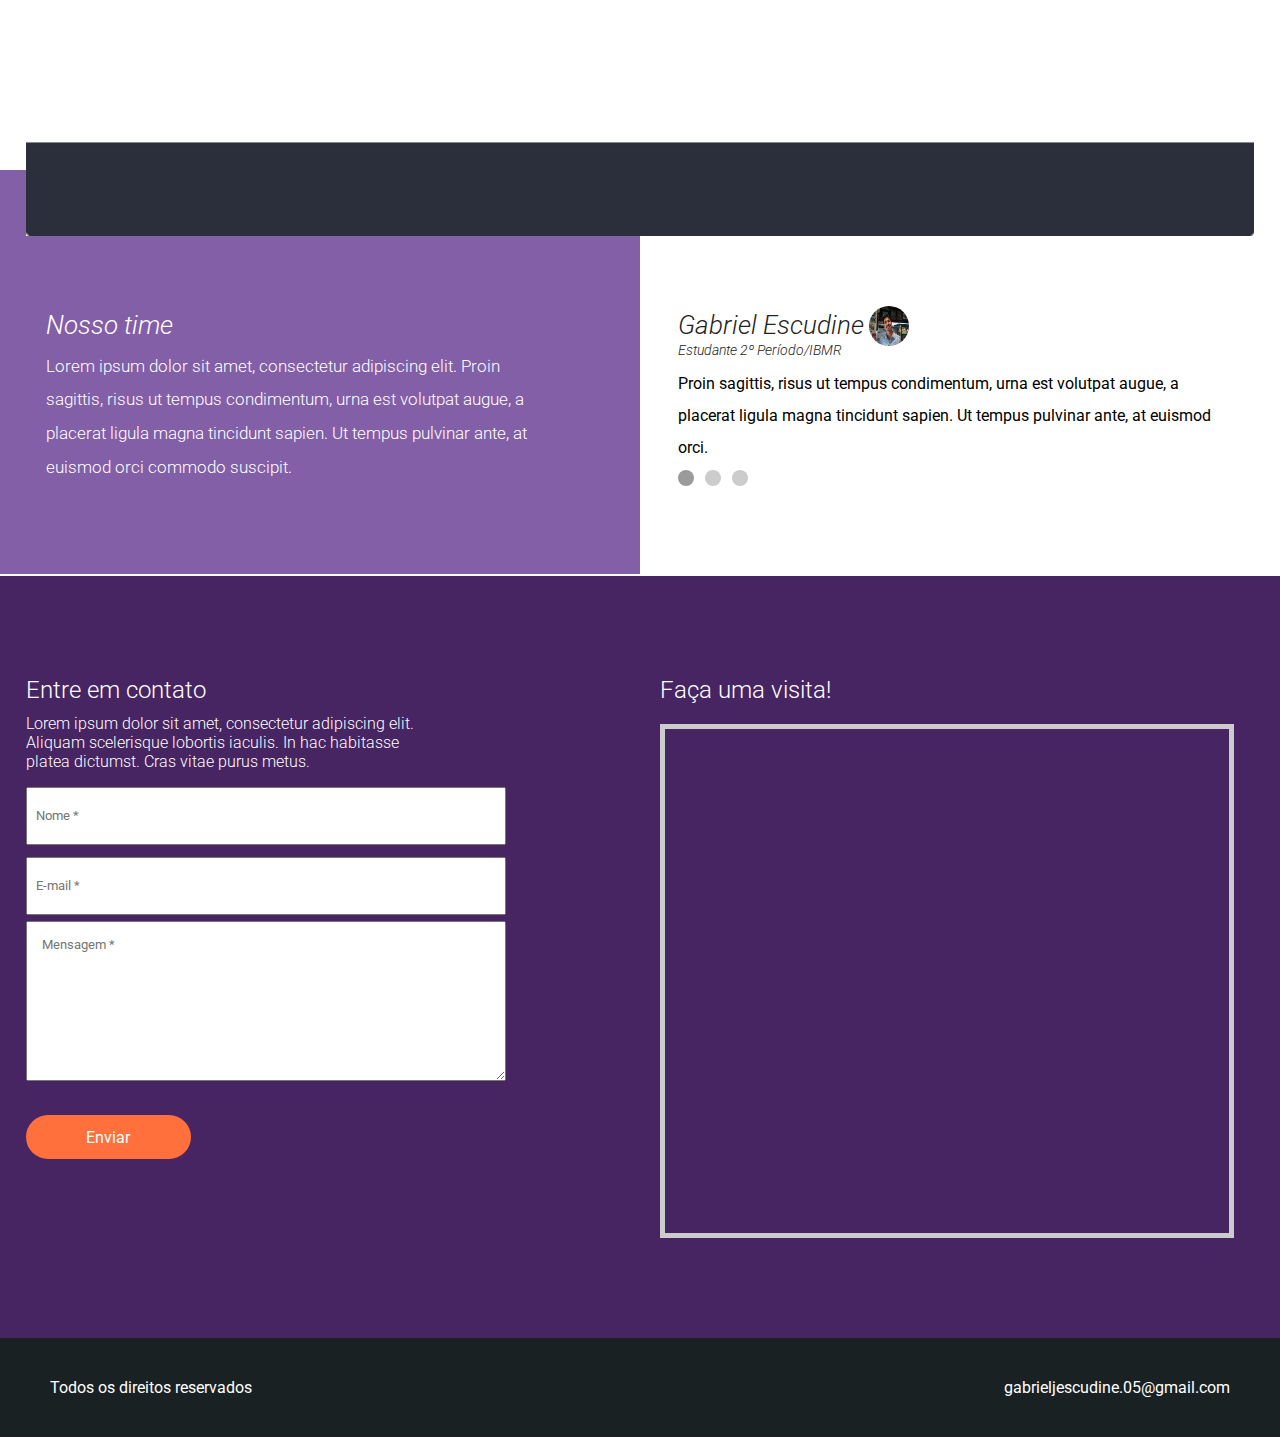
<file: projeto-landingpage2/index.html>
<!DOCTYPE html>
<html lang="pt-br">
<head>
    <meta charset="UTF-8">
    <meta name="viewport" content="width=device-width, initial-scale=1.0">
    <meta name="description" content="Faça o orçamento do seu site já!">
    <meta name="keywords" content="programacao, desenvolvimento, html, css, orcamento">
    <meta name="author" content="Gabriel Escudine">
    <link rel="stylesheet" href="css/style.css">
    <link rel="shortcut icon" href="img/favicon.png">
    <link rel="preconnect" href="https://fonts.googleapis.com">
    <link rel="preconnect" href="https://fonts.gstatic.com" crossorigin>
    <link href="https://fonts.googleapis.com/css2?family=Roboto:ital,wght@0,100;0,300;0,400;0,500;0,700;0,900;1,100;1,300;1,400;1,500;1,700;1,900&display=swap" rel="stylesheet">
    <title>Landing Page | Início</title>
</head>
<body>
    <header class="cabecalho">
        <div class="center">
            
            <div class="logo">
                <a href="#" target="_blank" title="Logo Empresa"><img src="img/logo-danki.png" alt="Logo da Empresa" title="Logo Empresa"></a>
            </div><!--Logo-->

            <nav class="menu-desktop">
                <ul>
                    <li><a href="#" title="Home" rel="external">Home</a></li>
                    <li><a href="#" title="Serviços" rel="external">Serviços</a></li>
                    <li><a href="#" title="Sobre" rel="external">Sobre</a></li>
                    <li><a href="#" title="Contato" rel="external">Contato</a></li>
                </ul>
            </nav><!--Menu Desktop-->

            <nav class="menu-mobile">
                <ul>
                    <li><a href="#" title="Home" rel="external">Home</a></li>
                    <li><a href="#" title="Serviços" rel="external">Serviços</a></li>
                    <li><a href="#" title="Sobre" rel="external">Sobre</a></li>
                    <li><a href="#" title="Contato" rel="external">Contato</a></li>
                </ul>
            </nav><!--Menu Mobile-->
            
            <div class="clear"></div>

            <div class="chamada">
                <h2>Sistemas Próprios Para Empresas Autênticas</h2>
                <p>Lorem ipsum dolor sit amet, consectetur adipiscing elit. Morbi eleifend commodo ipsum, vitae malesuada nisi convallis eget.</p>
            </div><!--Chamada Header-->
            
        </div><!--Centralização -->

    </header><!--Header Cabeçalho-->

    <main class="principal">
        <section class="section-01">
            <div class="center">
                <div class="section-text">
                    <h2>Desenvolvemos Sistema Únicos</h2>
                    <p>Lorem Ipsum silor domor amet</p>
                    <ul>
                        <li>Sites</li>
                        <li>Lojas Virtuais</li>
                        <li>Sistemas</li>
                    </ul>

                    <form action="" method="get">
                        <input type="submit" value="Entre em contato!" name="acao">
                    </form>
                    <div class="clear"></div>
                </div><!--Section-Text-->

                <div class="img-device"></div><!--Img-Device-->
                <div class="clear"></div>
            </div><!--Centralização-->
                    
        </section><!--Section Section-01-->

        <section class="section-02">
            <div class="center">
                <h2>Desenvolvido de pessoas para pessoas</h2>
                <p>Lorem ipsum dolor sit amet, consectetur adipiscing elit. Proin sagittis, risus ut tempus condimentum, urna est volutpat augue, a placerat ligula magna tincidunt sapien. Ut tempus pulvinar ante, at euismod orci commodo suscipit. Nunc ut viverra dui. Ut efficitur cursus diam a volutpat. Sed sagittis pharetra dolor, ac mollis sapien condimentum vitae. Ut in interdum tortor.</p>

                <img src="img/mockup.jpg" alt="Imagem Mockup">
            </div><!--Centralização-->
        </section><!--Section Section-02-->

        <section class="section-03">
                <div class="our-team">
                    <div class="text-wrapper">
                        <h3>Nosso time</h3>
                        <p>Lorem ipsum dolor sit amet, consectetur adipiscing elit. Proin sagittis, risus ut tempus condimentum, urna est volutpat augue, a placerat ligula magna tincidunt sapien. Ut tempus pulvinar ante, at euismod orci commodo suscipit.</p>
                    </div><!--Text-Wrapper-->
                </div><!--Our Team-->

            <div class="founders">
                <div class="sobre-autor">
                    <div class="titulo-autor">
                        <h3>Gabriel Escudine</h3>
                        <p>Estudante 2º Período/IBMR</p>
                    </div><!--Título Autor-->
                    <div class="img-autor"></div><!--Img Autor-->
                    <div class="texto-autor">
                        <p>Proin sagittis, risus ut tempus condimentum, urna est volutpat augue, a placerat ligula magna tincidunt sapien. Ut tempus pulvinar ante, at euismod orci.</p>
                    </div><!--Texto Autor-->
                </div><!--Sobre Autor-->

                <div class="slider-bullet">
                    <span></span>
                    <span></span>
                    <span></span>
                </div><!--Slider Bullet-->
            </div><!--Founders-->

            <div class="clear"></div>

        </section><!--Section Section-03-->

        <section class="section-04">
            <div class="center">
                <div class="form">
                    <div class="text-form">
                        <h2>Entre em contato</h2>
                        <p>Lorem ipsum dolor sit amet, consectetur adipiscing elit. Aliquam scelerisque lobortis iaculis. In hac habitasse platea dictumst. Cras vitae purus metus.</p>
                    </div><!--Text Form-->
                    <form action="" method="get" autocomplete="on">
                        <input type="text" name="nome" id="nome" placeholder="Nome *" required>
                        <input type="email" name="email" id="email" placeholder="E-mail *" required>
                        <textarea name="mensagem" placeholder="Mensagem *"></textarea>
                        <div><input type="submit" value="Enviar" name="acao" id="submit_form"></div>
                    </form>
                </div><!--Form-->
                
                <div id="map-section" class="map-section">
                    <h2>Faça uma visita!</h2>
                    <div class="mapouter"><div class="gmap_canvas"><iframe width="100%" height="500" id="gmap_canvas" src="https://maps.google.com/maps?q=Rua%20da%20Paz,%2028&t=k&z=13&ie=UTF8&iwloc=&output=embed" frameborder="0" scrolling="no" marginheight="0" marginwidth="0"></iframe><a href="https://embedgooglemap.net/124/"></a><br><style>.mapouter{position:static;text-align:center;height:auto;width:100%;}</style><a href="https://www.embedgooglemap.net"></a><style>.gmap_canvas {overflow:hidden;background:none;height:auto;width:100%;}</style></div></div>
                </div><!--Google Maps-->
                <div class="clear"></div>
            </div><!--Centralização-->
        </section><!--Section Section-04-->

    </main><!--Main Principal-->

    <footer class="footer">
        <div class="center">
            <p>Todos os direitos reservados</p>
            <p>gabrieljescudine.05@gmail.com</p>
            <div class="clear"></div>
        </div><!--Centralização-->
    </footer><!--Footer-->
</body>
</html>
</file>
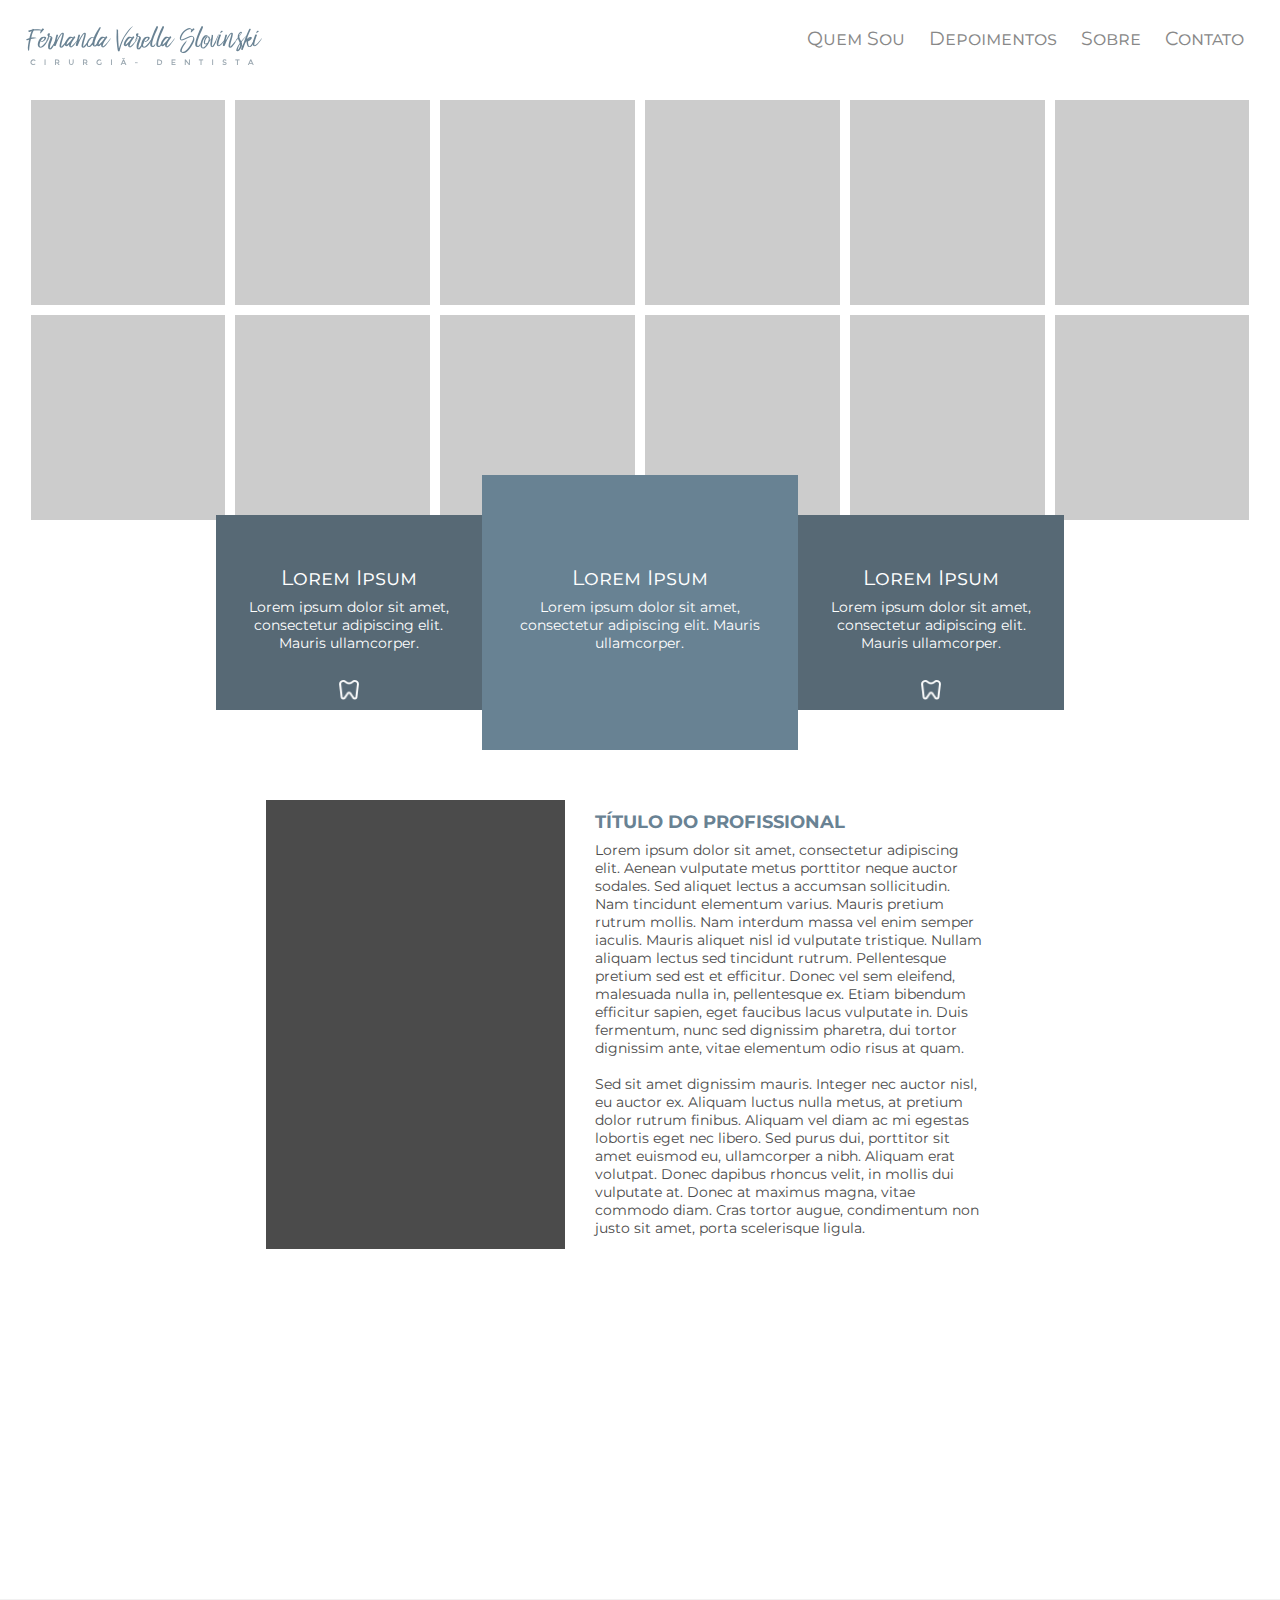
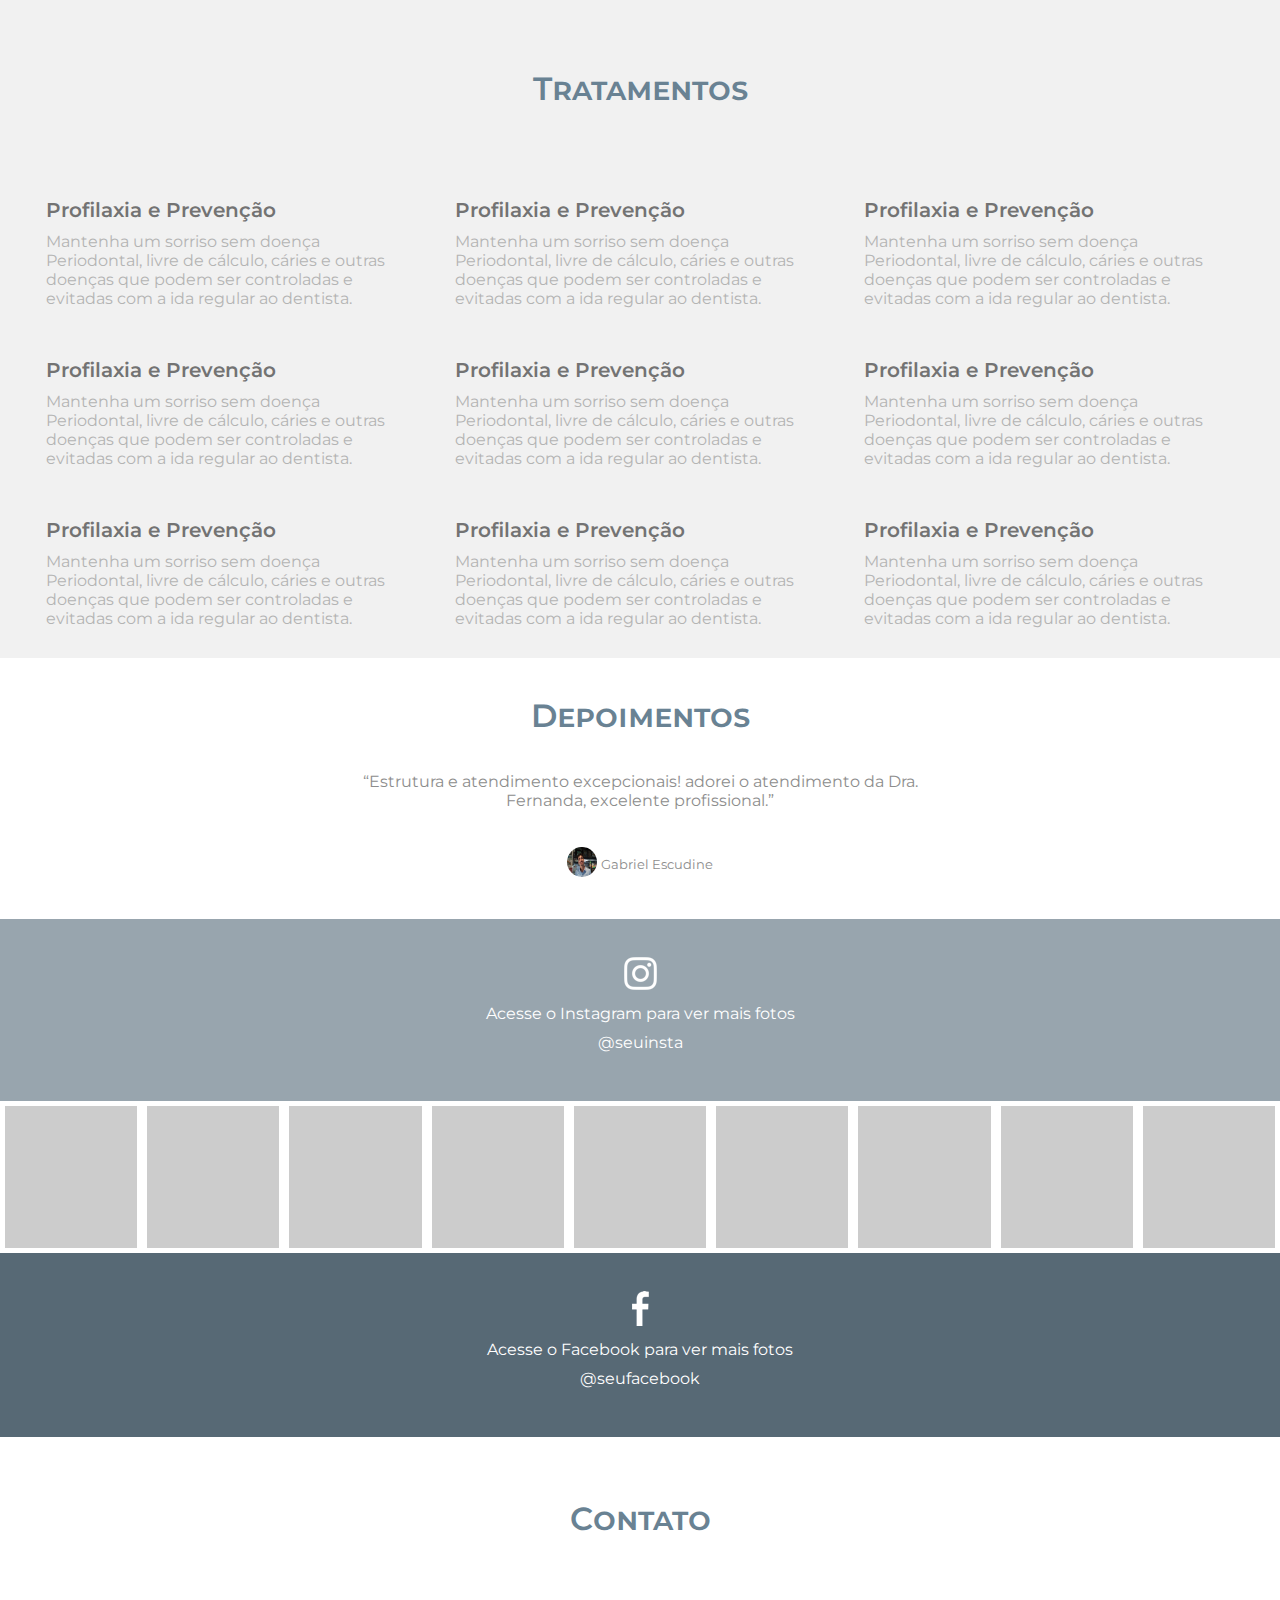
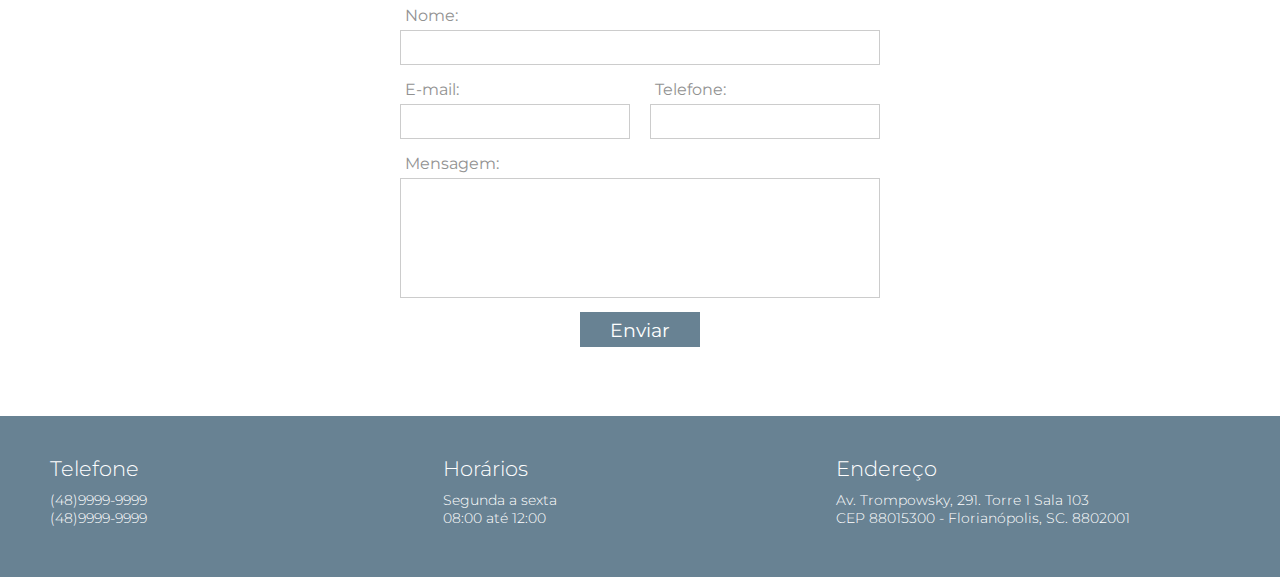
<file: projeto-saude/index.html>
<!DOCTYPE html>
<html lang="pt-br">
<head>
    <meta charset="UTF-8">
    <meta name="viewport" content="width=device-width, initial-scale=1.0">
    <meta name="description" content="Conheça quem sou! Seu odontologia top.">
    <meta name="keywords" content="odonto, odontologia, cirurgia, medicina, saude, cuidado, dente, boca">
    <meta name="author" content="Gabriel Escudine">
    <link rel="stylesheet" href="css/style.css">
    <link rel="shortcut icon" href="images/favicon.png" type="image/x-icon">
    <link rel="preconnect" href="https://fonts.googleapis.com">
    <link rel="preconnect" href="https://fonts.gstatic.com" crossorigin>
    <link href="https://fonts.googleapis.com/css2?family=Montserrat:ital,wght@0,100..900;1,100..900&display=swap" rel="stylesheet">
    <title>Odontologia | Início</title>
</head>
<body>
    <header>
        <div class="center">
            <div class="logo">
                <img src="images/logo.png" alt="Logo do Site" title="Logo do Site">
            </div><!--Logo-->

            <nav class="menu-desktop">
                <ul>
                    <li><a href="#" rel="next" title="Quem Sou">Quem Sou</a></li>
                    <li><a href="#" rel="next" title="Depoimentos">Depoimentos</a></li>
                    <li><a href="#" rel="next" title="Sobre">Sobre</a></li>
                    <li><a href="#" rel="next" title="Contato">Contato</a></li>
                </ul>
            </nav><!--Menu Desktop-->

            <nav class="menu-mobile">
                <ul>
                    <li><a href="#" rel="next" title="Quem Sou">Quem Sou</a></li>
                    <li><a href="#" rel="next" title="Depoimentos">Depoimentos</a></li>
                    <li><a href="#" rel="next" title="Sobre">Sobre</a></li>
                    <li><a href="#" rel="next" title="Contato">Contato</a></li>
                </ul>
            </nav><!--Menu Mobile-->
            
            <div class="clear"></div>
        </div><!--Centralização-->
    </header><!--Header-->

    <main>
        <section class="mosaico">
            <div class="center">
                
                <div class="mosaico-wrapper">
                    <div class="mosaico-single">
                        <div class="img-mosaico"></div>
                        <div class="img-mosaico"></div>
                    </div><!--Mosaico Single-->
                    <div class="mosaico-single">
                        <div class="img-mosaico"></div>
                        <div class="img-mosaico"></div>
                    </div><!--Mosaico Single-->
                    <div class="mosaico-single">
                        <div class="img-mosaico"></div>
                        <div class="img-mosaico"></div>
                    </div><!--Mosaico Single-->
                    <div class="mosaico-single">
                        <div class="img-mosaico"></div>
                        <div class="img-mosaico"></div>
                    </div><!--Mosaico Single-->
                    <div class="mosaico-single">
                        <div class="img-mosaico"></div>
                        <div class="img-mosaico"></div>
                    </div><!--Mosaico Single-->
                    <div class="mosaico-single">
                        <div class="img-mosaico"></div>
                        <div class="img-mosaico"></div>
                    </div><!--Mosaico Single-->
                </div><!--Mosaico Wrapper-->
                <div class="clear"></div>
            </div><!--Centralização-->
        </section><!--Mosaico-->

        <section class="servico">
            <div class="center">

                <div class="box-servico">
                    <h2>Lorem Ipsum</h2>
                    <p>Lorem ipsum dolor sit amet, consectetur adipiscing elit. Mauris ullamcorper.</p>
                    <div class="img-dente"></div>
                </div><!--Box Serviço-->

                <div class="box-servico">
                    <h2>Lorem Ipsum</h2>
                    <p>Lorem ipsum dolor sit amet, consectetur adipiscing elit. Mauris ullamcorper.</p>
                </div><!--Box Serviço-->

                <div class="box-servico">
                    <h2>Lorem Ipsum</h2>
                    <p>Lorem ipsum dolor sit amet, consectetur adipiscing elit. Mauris ullamcorper.</p>
                    <div class="img-dente"></div>
                </div><!--Box Serviço-->

            </div><!--Centralização-->
        </section><!--Section Serviço-->

        <section class="section-perfil">
            <div class="center">

                <div class="perfil-wrapper">
                    <div class="perfil-wrapper2">
                        <div class="img-perfil"></div><!--Img Perfil-->
                        <div class="perfil-text">
                            <h2>TÍTULO DO PROFISSIONAL</h2>
                            <p>Lorem ipsum dolor sit amet, consectetur adipiscing elit. Aenean vulputate metus porttitor neque auctor sodales. Sed aliquet lectus a accumsan sollicitudin. Nam tincidunt elementum varius. Mauris pretium rutrum mollis. Nam interdum massa vel enim semper iaculis. Mauris aliquet nisl id vulputate tristique. Nullam aliquam lectus sed tincidunt rutrum. Pellentesque pretium sed est et efficitur. Donec vel sem eleifend, malesuada nulla in, pellentesque ex. Etiam bibendum efficitur sapien, eget faucibus lacus vulputate in. Duis fermentum, nunc sed dignissim pharetra, dui tortor dignissim ante, vitae elementum odio risus at quam.
                            <br><br>
                            Sed sit amet dignissim mauris. Integer nec auctor nisl, eu auctor ex. Aliquam luctus nulla metus, at pretium dolor rutrum finibus. Aliquam vel diam ac mi egestas lobortis eget nec libero. Sed purus dui, porttitor sit amet euismod eu, ullamcorper a nibh. Aliquam erat volutpat. Donec dapibus rhoncus velit, in mollis dui vulputate at. Donec at maximus magna, vitae commodo diam. Cras tortor augue, condimentum non justo sit amet, porta scelerisque ligula.
                            </p>
                        </div><!--Perfil Text-->
                    </div><!--Perfil Wrapper 2-->
                </div><!--Perfil Wrapper-->

            </div><!--Centralização-->
        </section><!--Section Perfil-->
        <section class="videos">
            <div class="center">

                <div class="box-video">
                    <iframe src="https://www.youtube.com/embed/cvbWvtSsAC0?si=CbKNEmFTD5izGB_1" title="YouTube video player" frameborder="0" allow="accelerometer; autoplay; clipboard-write; encrypted-media; gyroscope; picture-in-picture; web-share" allowfullscreen></iframe>
                </div><!--Box Video-->

                <div class="box-video">
                    <iframe src="https://www.youtube.com/embed/cvbWvtSsAC0?si=CbKNEmFTD5izGB_1" title="YouTube video player" frameborder="0" allow="accelerometer; autoplay; clipboard-write; encrypted-media; gyroscope; picture-in-picture; web-share" allowfullscreen></iframe>
                </div><!--Box Video-->
                
                <div class="box-video">
                    <iframe src="https://www.youtube.com/embed/cvbWvtSsAC0?si=CbKNEmFTD5izGB_1" title="YouTube video player" frameborder="0" allow="accelerometer; autoplay; clipboard-write; encrypted-media; gyroscope; picture-in-picture; web-share" allowfullscreen></iframe>
                </div><!--Box Video-->

            <div class="clear"></div>
            </div><!--Centralização-->
        </section><!--Section Videos-->

        <section class="tratamentos">
            <div class="center">
                <h2>Tratamentos</h2>
                <div class="tratamentos-wrapper">
                    <div class="tratamentos-single">
                        <h2>Profilaxia e Prevenção</h2>
                        <p>Mantenha um sorriso sem doença Periodontal, livre de cálculo, cáries e outras doenças que podem ser controladas e evitadas com a ida regular ao dentista.</p>
                    </div><!--Tratamentos Single-->

                    <div class="tratamentos-single">
                        <h2>Profilaxia e Prevenção</h2>
                        <p>Mantenha um sorriso sem doença Periodontal, livre de cálculo, cáries e outras doenças que podem ser controladas e evitadas com a ida regular ao dentista.</p>
                    </div><!--Tratamentos Single-->

                    <div class="tratamentos-single">
                        <h2>Profilaxia e Prevenção</h2>
                        <p>Mantenha um sorriso sem doença Periodontal, livre de cálculo, cáries e outras doenças que podem ser controladas e evitadas com a ida regular ao dentista.</p>
                    </div><!--Tratamentos Single-->

                </div><!--Tratamentos Wrapper-->

                <div class="tratamentos-wrapper">
                    <div class="tratamentos-single">
                        <h2>Profilaxia e Prevenção</h2>
                        <p>Mantenha um sorriso sem doença Periodontal, livre de cálculo, cáries e outras doenças que podem ser controladas e evitadas com a ida regular ao dentista.</p>
                    </div><!--Tratamentos Single-->

                    <div class="tratamentos-single">
                        <h2>Profilaxia e Prevenção</h2>
                        <p>Mantenha um sorriso sem doença Periodontal, livre de cálculo, cáries e outras doenças que podem ser controladas e evitadas com a ida regular ao dentista.</p>
                    </div><!--Tratamentos Single-->

                    <div class="tratamentos-single">
                        <h2>Profilaxia e Prevenção</h2>
                        <p>Mantenha um sorriso sem doença Periodontal, livre de cálculo, cáries e outras doenças que podem ser controladas e evitadas com a ida regular ao dentista.</p>
                    </div><!--Tratamentos Single-->
                    
                </div><!--Tratamentos Wrapper-->

                <div class="tratamentos-wrapper">
                    <div class="tratamentos-single">
                        <h2>Profilaxia e Prevenção</h2>
                        <p>Mantenha um sorriso sem doença Periodontal, livre de cálculo, cáries e outras doenças que podem ser controladas e evitadas com a ida regular ao dentista.</p>
                    </div><!--Tratamentos Single-->

                    <div class="tratamentos-single">
                        <h2>Profilaxia e Prevenção</h2>
                        <p>Mantenha um sorriso sem doença Periodontal, livre de cálculo, cáries e outras doenças que podem ser controladas e evitadas com a ida regular ao dentista.</p>
                    </div><!--Tratamentos Single-->

                    <div class="tratamentos-single">
                        <h2>Profilaxia e Prevenção</h2>
                        <p>Mantenha um sorriso sem doença Periodontal, livre de cálculo, cáries e outras doenças que podem ser controladas e evitadas com a ida regular ao dentista.</p>
                    </div><!--Tratamentos Single-->
                    
                </div><!--Tratamentos Wrapper-->
            <div class="clear"></div>
            </div><!--Centralização-->
        </section><!--Section Tratamentos-->

        <section class="depoimentos">
            <div class="center">
                <h2>Depoimentos</h2>
                <blockquote>
                    “Estrutura e atendimento excepcionais! adorei o atendimento da Dra. Fernanda, excelente profissional.”
                </blockquote>
                <div class="perfil-depoimento">
                    <img src="images/foto_atual.jpg" alt="Imagem de quem deu o depoimento">
                    <p>Gabriel Escudine</p>
                </div><!--Perfil Depoimento-->
            </div><!--Centralização-->
        </section><!--Section Depoimentos-->

        <section class="socials">
            <div class="center">
                <a href="#" target="_blank" title="Confira nosso Instagram!" rel="external"><img src="images/inst.png" alt="Logo Instagram"></a>
                <div class="text-socials">
                    <p>Acesse o Instagram para ver mais fotos</p>
                    <p>@seuinsta</p>
                </div><!--Text Socials-->
            </div><!--Centralização-->
        </section><!--Section Socials-->

        <section class="mosaico-socials">
            <div class="mosaico-single-social"></div>
            <div class="mosaico-single-social"></div>
            <div class="mosaico-single-social"></div>
            <div class="mosaico-single-social"></div>
            <div class="mosaico-single-social"></div>
            <div class="mosaico-single-social"></div>
            <div class="mosaico-single-social"></div>
            <div class="mosaico-single-social"></div>
            <div class="mosaico-single-social"></div>
        </section><!--Section Mosaico Socials-->
        <div class="clear"></div>
        
        <section class="socials" id="social-facebook">
            <div class="center">
                <a href="#" target="_blank" title="Confira nosso Facebook!" rel="external"><img src="images/fb.png" alt="Logo Facebook"></a>
                <div class="text-socials">
                    <p>Acesse o Facebook para ver mais fotos</p>
                    <p>@seufacebook</p>
                </div><!--Text Socials-->
            </div><!--Centralização-->          
        </section><!--Section Socials / Social Facebook-->

        <section class="formulario">
            <div class="center">
                <h2>Contato</h2>
                <form action="" method="get" autocomplete="on">

                    <div class="w-100 form-wrapper">
                        <p>Nome:</p>
                        <input type="text" name="nome" id="name" required>
                    </div><!--W100-->

                    <div class="w-50 form-wrapper">
                        <p>E-mail:</p>
                        <input type="email" name="email" id="email" required>
                    </div><!--W50-->

                    <div class="w-50 form-wrapper">
                        <p>Telefone:</p>
                        <input type="text" name="telefone" id="tel">
                    </div><!--W50-->

                    <div class="w-100 form-wrapper">
                        <p>Mensagem:</p>
                        <textarea name="" id="" cols="30" rows="10"></textarea>
                    </div><!--W100-->

                    <input type="submit" value="Enviar" name="acao">
                </form>
            <div class="clear"></div>
            </div><!--Centralização-->
        </section><!--Section Formulário-->
    </main><!--Main-->

    <footer class="rodape">
        <div class="center">
            <div class="footer-block">
                <h2>Telefone</h2>
                <p>(48)9999-9999
                    <br>
                   (48)9999-9999
                </p>
            </div><!--Footer Block-->

            <div class="footer-block">
                <h2>Horários</h2>
                <p>Segunda a sexta
                    <br>
                   08:00 até 12:00
                </p>
            </div><!--Footer Block-->

            <div class="footer-block">
                <h2>Endereço</h2>
                <p>Av. Trompowsky, 291. Torre 1 Sala 103
                    <br>
                   CEP 88015300 - Florianópolis, SC. 8802001
                </p>
            </div><!--Footer Block-->
        <div class="clear"></div>
        </div><!--Centralização-->
    </footer><!--Rodapé-->
</body>
</html>
</file>
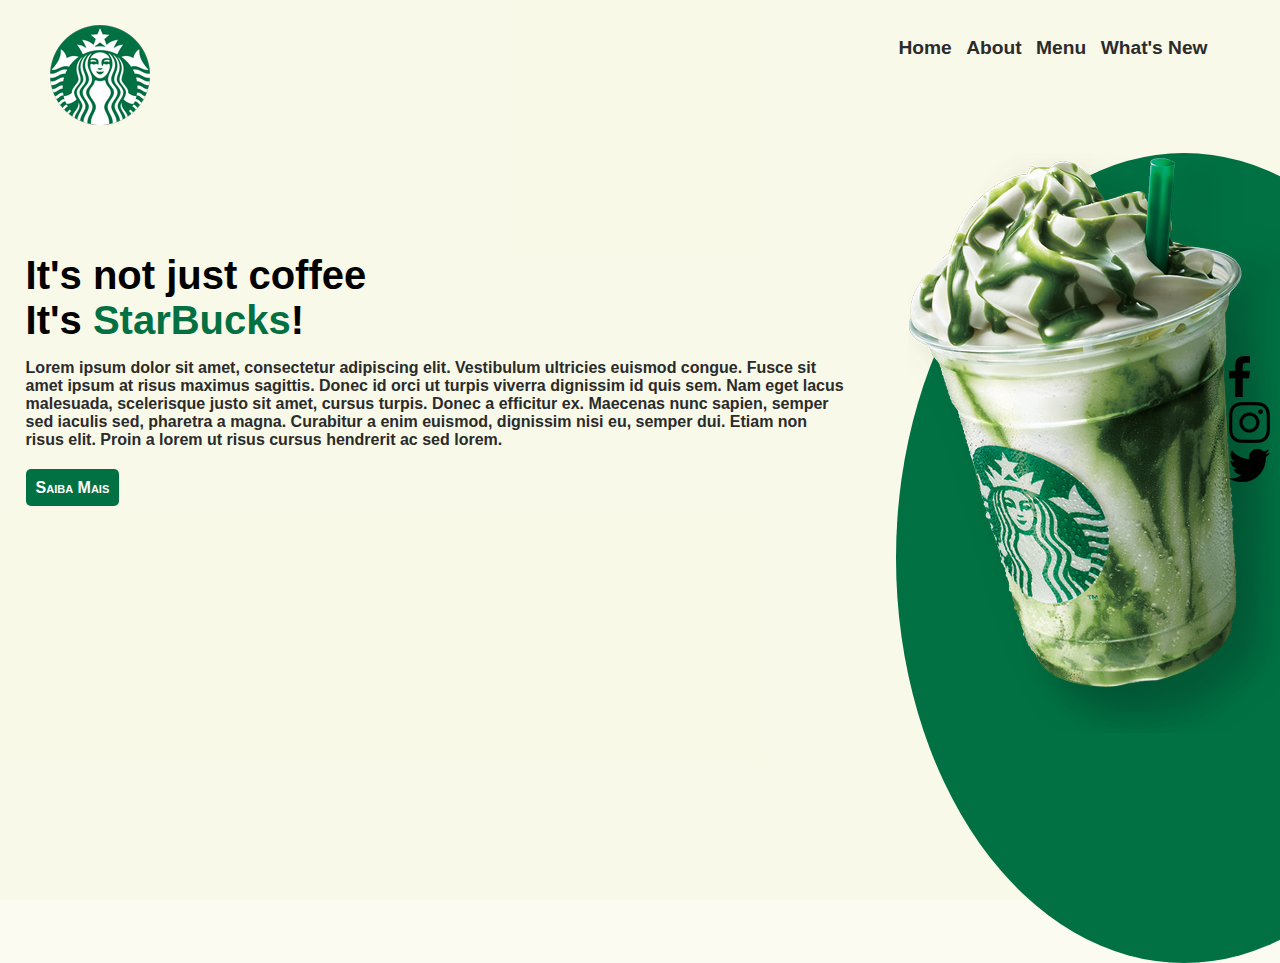
<file: projeto-starbucks/index.html>
<!DOCTYPE html>
<html lang="pt-br">
<head>
    <meta charset="UTF-8">
    <meta name="viewport" content="width=device-width, initial-scale=1.0">
    <meta name="description" content="Explore mais sobre o nome de nossa rede Starbucks!">
    <meta name="keywords" content="milkshake, sorvete, gelato, sorveteria, cafe, coffee, starbucks">
    <meta name="author" content="Gabriel Escudine">
    <link rel="shortcut icon" href="images/logo.png" type="image/x-icon">
    <link rel="stylesheet" href="css/style.css">
    <title>Home | Starbucks</title>
</head>
<body>
    <header class="cabecalho">
        <div class="center">
            <div class="logo"><a href="#" target="_self" title="Starbucks"><img src="images/logo.png" alt="" title=""></a></div>
            <nav class="menu">
                <ul>
                    <li><a href="#" target="_blank" title="Home">Home</a></li>
                    <li><a href="#" target="_blank" title="Sobre">About</a></li>
                    <li><a href="#" target="_blank" title="Menu">Menu</a></li>
                    <li><a href="#" target="_blank" title="News">What's New</a></li>
                </ul>
            </nav>
        </div><!--Div Central-->
    </header>
    <main>
        <div class="center">
            <section class="sobre">
                <h1>It's not just coffee</h1>
                <h1>It's <a href="#" title="Destaque" class="destaque">StarBucks</a>!</h1>
                <p>Lorem ipsum dolor sit amet, consectetur adipiscing elit. Vestibulum ultricies euismod congue. Fusce sit amet ipsum at risus maximus sagittis. Donec id orci ut turpis viverra dignissim id quis sem. Nam eget lacus malesuada, scelerisque justo sit amet, cursus turpis. Donec a efficitur ex. Maecenas nunc sapien, semper sed iaculis sed, pharetra a magna. Curabitur a enim euismod, dignissim nisi eu, semper dui. Etiam non risus elit. Proin a lorem ut risus cursus hendrerit ac sed lorem.</p>
                <a href="#" target="_blank" title="saiba-mais">Saiba Mais</a>
            </section>
        </div><!--Div Central-->
        <aside class="extras">
            <div class="center">
                <div class="img-sobre"><img src="images/img1.png" alt="Foto da bebida do StarBucks!"></div>
                <div class="socials">
                    <ul>
                        <li><a href="#" target="_blank" title="FB"><img src="images/facebook.png" alt="Logo FB" title="Logo FB"></a></li>
                        <li><a href="#" target="_blank" title="Insta"><img src="images/instagram.png" alt="Logo Insta" title="Logo Insta"></a></li>
                        <li><a href="#" target="_blank" title="X"><img src="images/twitter.png" alt="Logo X" title="Logo X"></a></li>
                    </ul>
                </div><!--Redes Sociais-->
            </div>
        </aside>
    </main>

    <footer class="footer">
        <h3>StarBucks Oficial <sup>&#169;</sup></h3>
        <div class="socials-footer">
            <ul>
                <li><a href="#" target="_blank" title="FB"><img src="images/facebook.png" alt="Logo FB" title="Logo FB"></a></li>
                <li><a href="#" target="_blank" title="Insta"><img src="images/instagram.png" alt="Logo Insta" title="Logo Insta"></a></li>
                <li><a href="#" target="_blank" title="X"><img src="images/twitter.png" alt="Logo X" title="Logo X"></a></li>
            </ul>
        </div><!--Redes Sociais-->
    </footer>
</body>
</html>
</file>
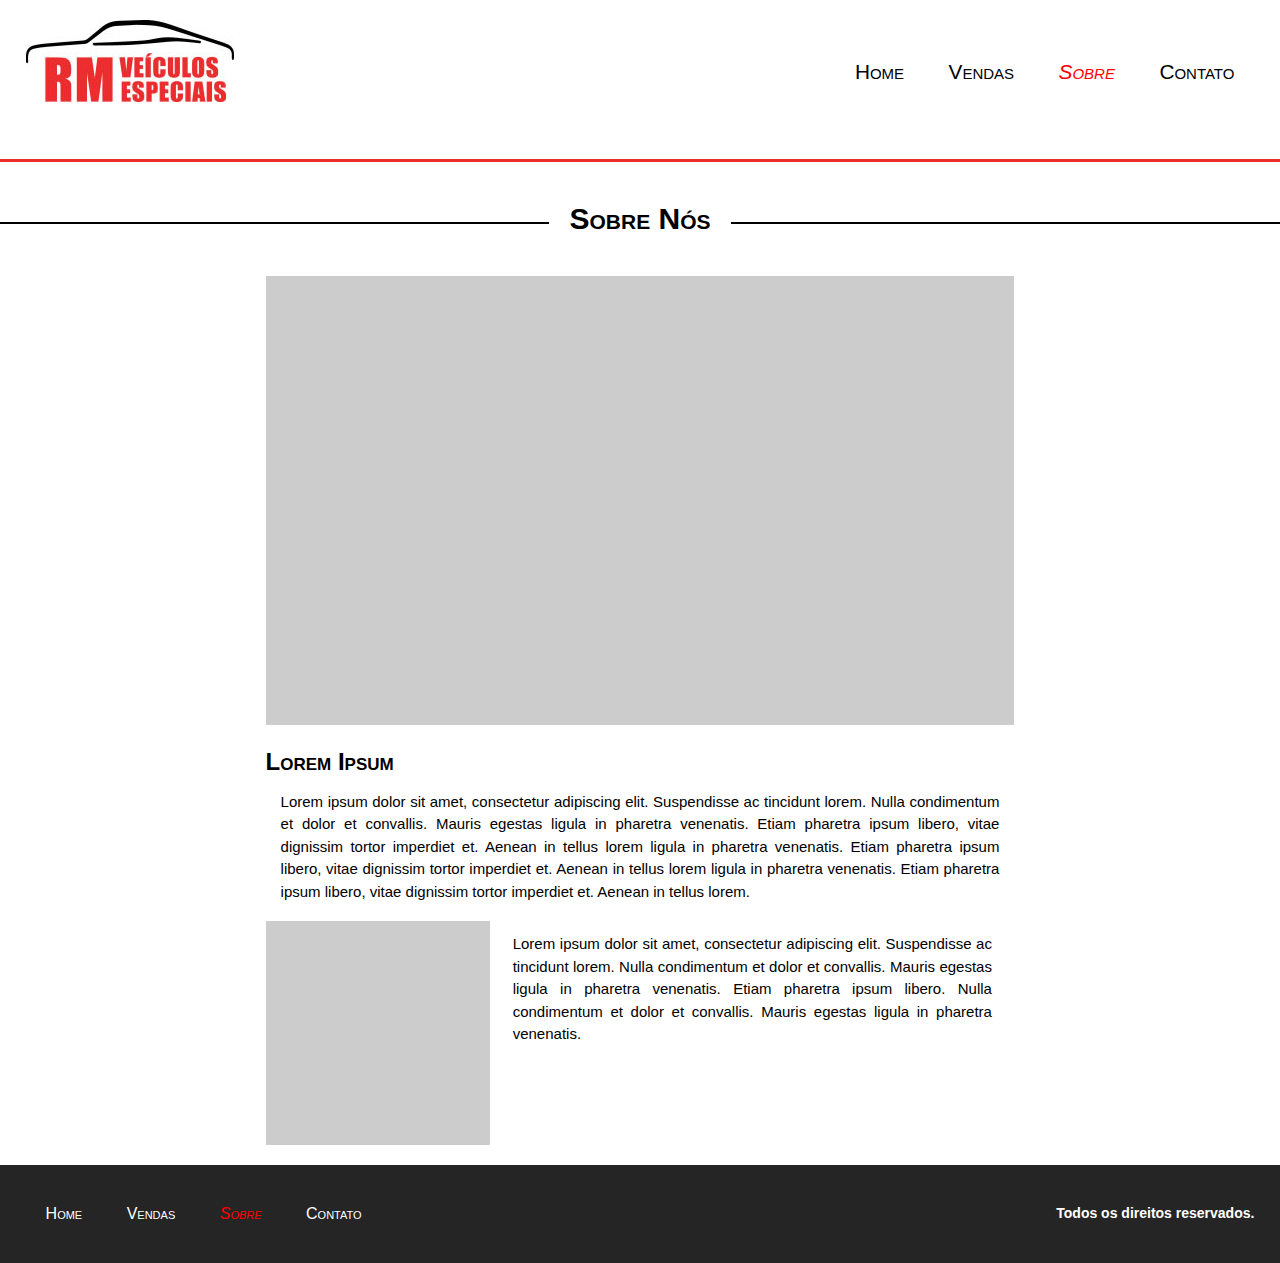
<file: projeto-carro/sobre.html>
<!DOCTYPE html>
<html lang="pt-br">
<head>
    <meta charset="UTF-8">
    <meta name="viewport" content="width=device-width, initial-scale=1.0">
    <meta name="author" content="Gabriel Escudine">
    <meta name="description" content="Venha já adquirir seu carro novo! Na troca de um carro pelo outro, você ganha R$20.000,00 de desconto!">
    <meta name="keywords" content="venda, consorcio, compra, carros, financiamento, juros, moto, consultoria, promocao">
    <link rel="stylesheet" href="css/style.css">
    <link rel="shortcut icon" href="img/favicon.png">
    <title>RM Veículos - Sobre</title>
</head>
<body>
    <header style="border-bottom: 3px solid #EB2D2D;">
        <div class="center">
            <div class="logo">
                <img src="img/logo.jpg" alt="Logo do WebSite">
            </div><!--Logo-->
            
            <nav class="menu-desktop">
                <ul>
                    <li><a href="index.html" title="Vá para a página principal" rel="next">Home</a></li>
                    <li><a href="vendas.html" title="Vá para vendas!" rel="next">Vendas</a></li>
                    <li><a href="sobre.html" title="Você está aqui!" rel="next" style="color: red; font-style: italic;">Sobre</a></li>
                    <li><a href="contato.html" title="Entre em contato conosco!" rel="next">Contato</a></li>
                </ul>
            </nav><!--Menu Desktop-->

            <nav class="menu-mobile">
                <ul>
                    <li><a href="index.html" title="Vá para a página principal" rel="next">Home</a></li>
                    <li><a href="vendas.html" title="Vá para vendas!" rel="next">Vendas</a></li>
                    <li><a href="sobre.html" title="Você está aqui!" rel="next" style="color: red; font-style: italic;">Sobre</a></li>
                    <li><a href="contato.html" title="Entre em contato conosco!" rel="next">Contato</a></li>
                </ul>
            </nav><!--Menu Mobile-->
            <div class="clear"></div>
        </div><!--Centralização-->
    </header><!--Header-->

    <main>
        <section class="sobre">
            <div class="titulo-destaque">
                <div class="ln1"></div>
                <h2>Sobre Nós</h2>
                <div class="center">
                    <div class="sobre-destaque"></div>
                    <div class="description-author">
                        <h3>Lorem Ipsum</h3>
                        <p>Lorem ipsum dolor sit amet, consectetur adipiscing elit. Suspendisse ac tincidunt lorem. Nulla condimentum et dolor et convallis. Mauris egestas ligula in pharetra venenatis. Etiam pharetra ipsum libero, vitae dignissim tortor imperdiet et. Aenean in tellus lorem ligula in pharetra venenatis. Etiam pharetra ipsum libero, vitae dignissim tortor imperdiet et. Aenean in tellus lorem ligula in pharetra venenatis. Etiam pharetra ipsum libero, vitae dignissim tortor imperdiet et. Aenean in tellus lorem.
                        </p>
                    </div><!--Description Author-->
                    <div class="second-description">
                        <div class="img-small"></div>
                        <p>Lorem ipsum dolor sit amet, consectetur adipiscing elit. Suspendisse ac tincidunt lorem. Nulla condimentum et dolor et convallis. Mauris egestas ligula in pharetra venenatis. Etiam pharetra ipsum libero. Nulla condimentum et dolor et convallis. Mauris egestas ligula in pharetra venenatis.
                        </p>
                    </div><!--Second Description-->
                    <div class="clear"></div>
                </div><!--Centralização-->
            </div><!--Linha de Destaque-->
        </section><!--Section Sobre-->
    </main>

    <footer class="rodape">
        <div class="center">
            <nav class="menu-footer">
                <ul>
                    <li><a href="index.html" title="Vá para a página principal" rel="next">Home</a></li>
                    <li><a href="vendas.html" title="Vá para vendas!" rel="next">Vendas</a></li>
                    <li><a href="sobre.html" title="Você está aqui!" rel="next" style="color: red; font-style: italic;">Sobre</a></li>
                    <li><a href="contato.html" title="Entre em contato conosco!" rel="next">Contato</a></li>
                </ul>
            </nav><!--Menu Footer-->
                <h3 >Todos os direitos reservados.</h3>
            <div class="clear"></div>
        </div><!--Centralização-->
    </footer><!--Rodapé-->
</body>
</html>
</file>
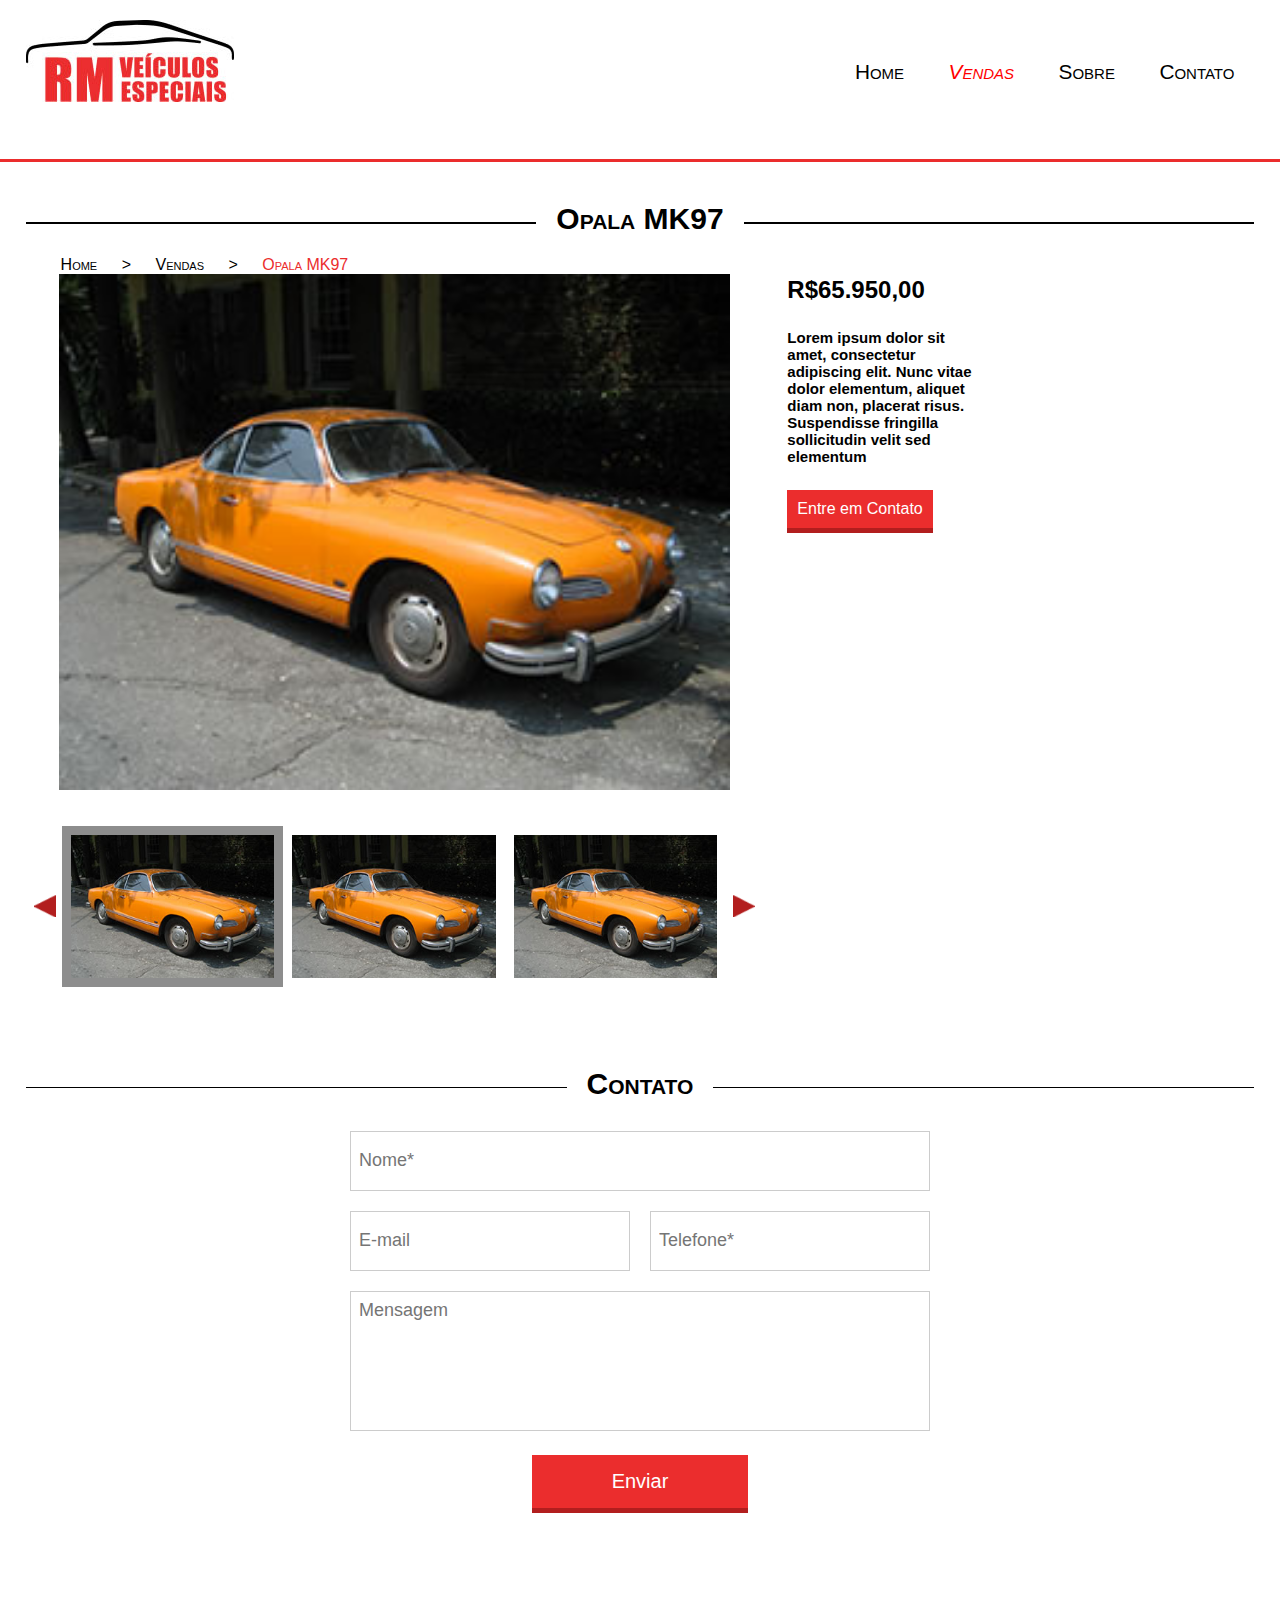
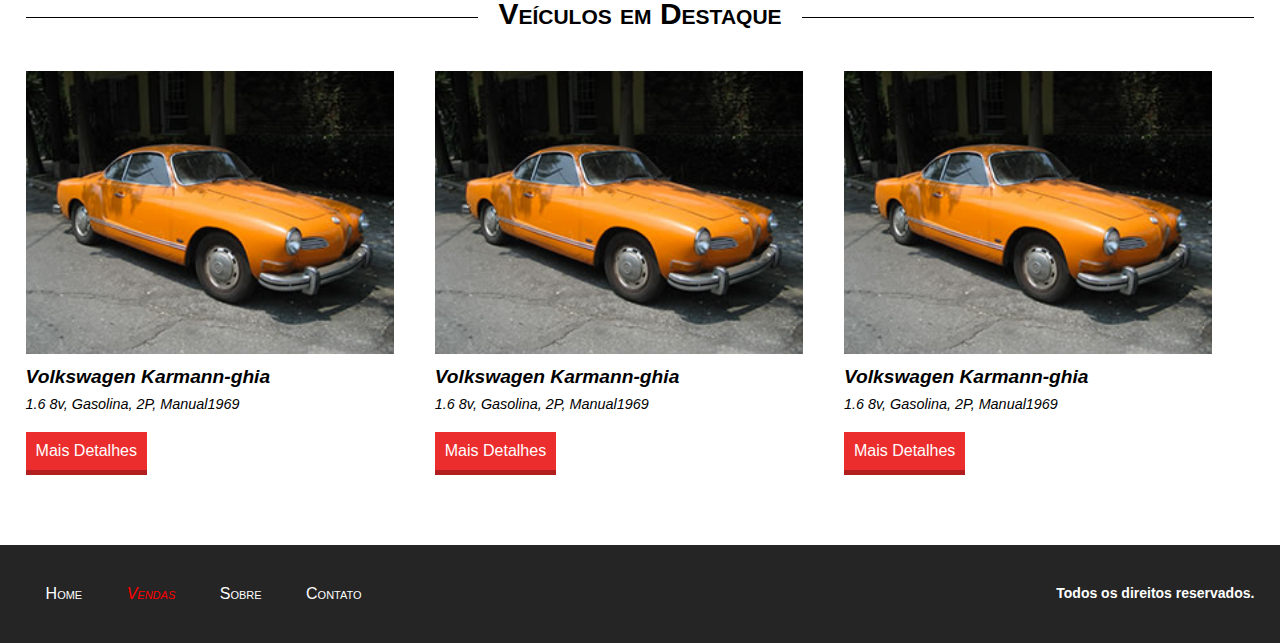
<file: projeto-carro/veiculo-single.html>
<!DOCTYPE html>
<html lang="pt-br">
<head>
    <meta charset="UTF-8">
    <meta name="viewport" content="width=device-width, initial-scale=1.0">
    <meta name="author" content="Gabriel Escudine">
    <meta name="description" content="Venha já adquirir seu carro novo! Na troca de um carro pelo outro, você ganha R$20.000,00 de desconto!">
    <meta name="keywords" content="venda, consorcio, compra, carros, financiamento, juros, moto, consultoria, promocao">
    <link rel="stylesheet" href="css/style.css">
    <link rel="shortcut icon" href="img/favicon.png">
    <title>RM Veículos - Opala MK97</title>
</head>
<body>
    <header style="border-bottom: 3px solid #EB2D2D;">
        <div class="center">
            <div class="logo">
                <img src="img/logo.jpg" alt="Logo do WebSite">
            </div><!--Logo-->
            
            <nav class="menu-desktop">
                <ul>
                    <li><a href="index.html" title="Vá para a página principal" rel="next">Home</a></li>
                    <li><a href="vendas.html" title="Você está aqui!" rel="next" style="color: red; font-style: italic;">Vendas</a></li>
                    <li><a href="sobre.html" title="Saiba mais um poucos sobre nós!" rel="next">Sobre</a></li>
                    <li><a href="contato.html" title="Entre em contato conosco!" rel="next">Contato</a></li>
                </ul>
            </nav><!--Menu Desktop-->

            <nav class="menu-mobile">
                <ul>
                    <li><a href="index.html" title="Vá para a página principal" rel="next">Home</a></li>
                    <li><a href="vendas.html" title="Você está aqui!" rel="next" style="color: red; font-style: italic;">Vendas</a></li>
                    <li><a href="sobre.html" title="Saiba mais um poucos sobre nós!" rel="next">Sobre</a></li>
                    <li><a href="contato.html" title="Entre em contato conosco!" rel="next">Contato</a></li>
                </ul>
            </nav><!--Menu Mobile-->
            <div class="clear"></div>
        </div><!--Centralização-->
    </header><!--Header-->

    <main>

        <section class="veiculo-single">
            <div class="center">
                <div class="titulo-destaque">
                    <div class="ln1"></div>
                    <h2>Opala MK97</h2>
                </div><!--Linha de Destaque-->
                <div class="info-carro">
                <div class="info-bread">
                    <a href="index.html" rel="prev">Home</a><span> > </span>
                    <a href="index.html" rel="prev">Vendas</a><span> > </span>
                    <a href="index.html" rel="prev">Opala MK97</a>
                </div><!--Info Bread-->
                    <div class="foto-destaque">
                        <!-- <img src="img/carro1.jpg" alt=""> -->
                    </div>
                    <div class="media-parent">
                        <div class="arrow-left-nav"></div>
                        <div class="arrow-right-nav"></div>
                        <nav class="media-carro">
                            <div class="media-carro-wrapper">
                                <div class="border-img">
                                    <div class="mini-img"></div>
                                </div>
                                <div class="border-img">
                                    <div class="mini-img"></div>
                                </div>
                                <div class="border-img">
                                    <div class="mini-img"></div>
                                </div>
                                <div class="border-img">
                                    <div class="mini-img"></div>
                                </div>
                                <div class="border-img">
                                    <div class="mini-img"></div>
                                </div>
                                <div class="border-img">
                                    <div class="mini-img"></div>
                                </div>
                            </div><!--Media Carro Wrapper-->
                        </nav><!--Media Carro-->
                    </div><!--Media Parent-->
                </div><!--Info Carro-->
                <div class="description-veiculo">
                    <h2>R$65.950,00</h2>
                    <p>Lorem ipsum dolor sit amet, consectetur adipiscing elit. Nunc vitae dolor elementum, aliquet diam non, placerat risus. Suspendisse fringilla sollicitudin velit sed elementum</p>
                    <a href="contato.html" target="_blank" rel="next" class="button">Entre em Contato</a>
                </div><!--Description Veículo-->
                <div class="clear"></div>
            </div><!--Centralização-->
        </section><!--Veículo Single-->

        <section class="contato">
            <div class="center">
                <div class="titulo-destaque">
                    <div class="ln1"></div>
                    <h2>Contato</h2>
                </div><!--Linha de Destaque-->
                
                <div class="form">
                    <form action="" method="get" autocomplete="on">
                        <div class="input-wrapper w100">
                            <input type="text" name="nome" id="nome" placeholder="Nome*" required>
                        </div><!--W100-->
                        <div class="input-wrapper w50">
                            <input type="email" name="email" id="email" placeholder="E-mail" required>
                        </div><!--W50-->
                        <div class="input-wrapper w50">
                            <input type="text" name="tel" id="tel" placeholder="Telefone*" required>
                        </div><!--W50-->
                        <div class="input-wrapper w100">
                            <textarea name="" id="" cols="30" rows="10" placeholder="Mensagem" required></textarea>
                        </div><!--W100 -->
                        <div class="input-wrapper w100">
                            <input type="submit" value="Enviar" class="button">
                        </div><!--W100-->
                    </form>
                </div><!--Formulário-->
                <div class="clear"></div>
            </div><!--Centralização-->
        </section><!--Contato-->

        <section class="veiculos-destaque">
            <div class="center">
                <div class="titulo-destaque">
                    <div class="ln1"></div>
                    <h2>Veículos em Destaque</h2>
                </div><!--Linha de Destaque-->

                <div class="vitrine-veiculos">
                    <img src="img/carro1.jpg" alt="">
                    <div class="info-carros">
                        <h2>Volkswagen Karmann-ghia</h2>
                        <p>1.6 8v, Gasolina, 2P, Manual1969</p>
                        <a href="veiculo-single.html" rel="next" class="button">Mais Detalhes</a>
                    </div><!--Info Carros-->
                </div><!--Vitrine Veículos-->
                <div class="vitrine-veiculos">
                    <img src="img/carro1.jpg" alt="">
                    <div class="info-carros">
                        <h2>Volkswagen Karmann-ghia</h2>
                        <p>1.6 8v, Gasolina, 2P, Manual1969</p>
                        <a href="veiculo-single.html" rel="next" class="button">Mais Detalhes</a>
                    </div><!--Info Carros-->
                </div><!--Vitrine Veículos-->
                <div class="vitrine-veiculos">
                    <img src="img/carro1.jpg" alt="">
                    <div class="info-carros">
                        <h2>Volkswagen Karmann-ghia</h2>
                        <p>1.6 8v, Gasolina, 2P, Manual1969</p>
                        <a href="veiculo-single.html" rel="next" class="button">Mais Detalhes</a>
                    </div><!--Info Carros-->
                </div><!--Vitrine Veículos-->
            <div class="clear"></div>
            </div><!--Centralização-->
        </section><!--Section Veículos Destaque-->
    </main><!--Principal-->

    <footer class="rodape">
        <div class="center">
            <nav class="menu-footer">
                <ul>
                    <li><a href="index.html" title="Vá para a página principal" rel="next">Home</a></li>
                    <li><a href="vendas.html" title="Você está aqui!" rel="next" style="color: red; font-style: italic;">Vendas</a></li>
                    <li><a href="sobre.html" title="Saiba mais um poucos sobre nós!" rel="next">Sobre</a></li>
                    <li><a href="contato.html" title="Entre em contato conosco!" rel="next">Contato</a></li>
                </ul>
            </nav><!--Menu Footer-->
                <h3 >Todos os direitos reservados.</h3>
            <div class="clear"></div>
        </div><!--Centralização-->
    </footer><!--Rodapé-->
</body>
</html>
</file>
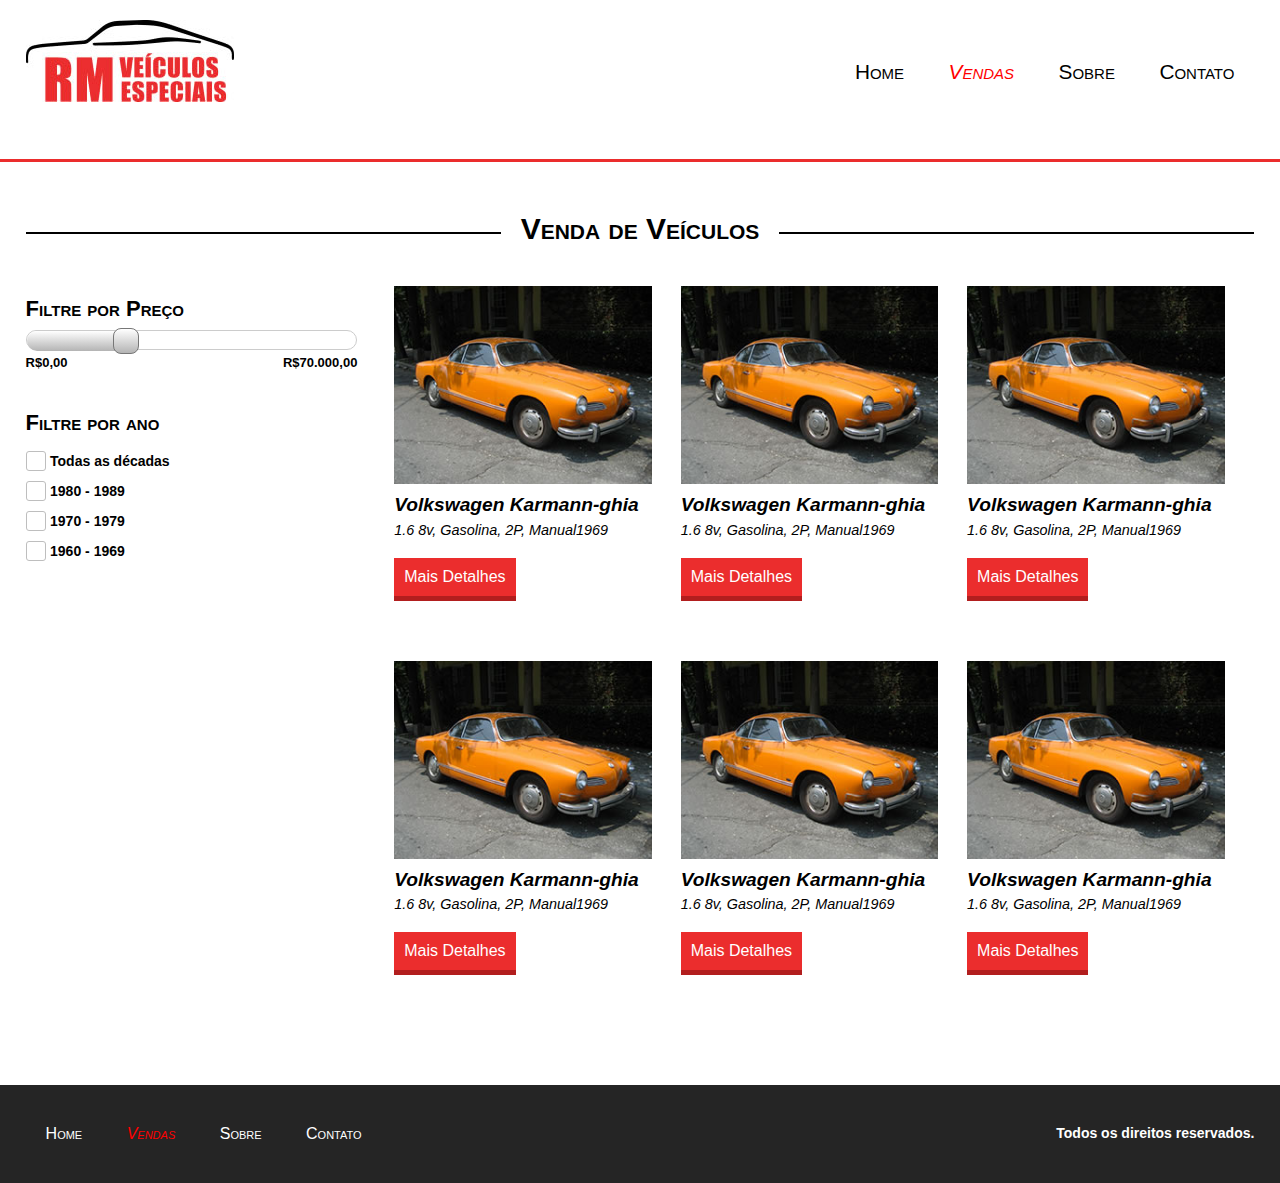
<file: projeto-carro/vendas.html>
<!DOCTYPE html>
<html lang="pt-br">
<head>
    <meta charset="UTF-8">
    <meta name="viewport" content="width=device-width, initial-scale=1.0">
    <meta name="author" content="Gabriel Escudine">
    <meta name="description" content="Venha já adquirir seu carro novo! Na troca de um carro pelo outro, você ganha R$20.000,00 de desconto!">
    <meta name="keywords" content="venda, consorcio, compra, carros, financiamento, juros, moto, consultoria, promocao">
    <link rel="stylesheet" href="css/style.css">
    <link rel="shortcut icon" href="img/favicon.png">
    <title>RM Veículos - Vendas</title>
</head>
<body>
    <header style="border-bottom: 3px solid #EB2D2D;">
        <div class="center">
            <div class="logo">
                <img src="img/logo.jpg" alt="Logo do WebSite">
            </div><!--Logo-->
            
            <nav class="menu-desktop">
                <ul>
                    <li><a href="index.html" title="Vá para a página principal" rel="next">Home</a></li>
                    <li><a href="vendas.html" title="Você está aqui!" rel="next" style="color: red; font-style: italic;">Vendas</a></li>
                    <li><a href="sobre.html" title="Saiba mais um poucos sobre nós!" rel="next">Sobre</a></li>
                    <li><a href="contato.html" title="Entre em contato conosco!" rel="next">Contato</a></li>
                </ul>
            </nav><!--Menu Desktop-->

            <nav class="menu-mobile">
                <ul>
                    <li><a href="index.html" title="Vá para a página principal" rel="next">Home</a></li>
                    <li><a href="vendas.html" title="Você está aqui!" rel="next" style="color: red; font-style: italic;">Vendas</a></li>
                    <li><a href="sobre.html" title="Saiba mais um poucos sobre nós!" rel="next">Sobre</a></li>
                    <li><a href="contato.html" title="Entre em contato conosco!" rel="next">Contato</a></li>
                </ul>
            </nav><!--Menu Mobile-->
            <div class="clear"></div>
        </div><!--Centralização-->
    </header><!--Header-->

    <main>
        <section class="vendas-veiculo">
            <div class="center">
                <div class="titulo-destaque">
                    <div class="ln1"></div>
                    <h2>Venda de Veículos</h2>
                </div><!--Linha de Destaque-->
                <div class="content-venda">
                        <aside class="sidebar">
                            <div class="search-by-price">
                                <h2>Filtre por Preço</h2>
                                    <div class="bar-price">
                                        <div class="bar-price-fill"></div>
                                        <div class="bar-price-button"></div>
                                    </div><!--Bar Price-->
                                <div class="value-search">
                                    <p>R$0,00</p>
                                    <p>R$70.000,00</p>
                                </div><!--Value Search-->
                                <div class="clear"></div>
                            </div><!--Search By Price-->
    
                            <div class="search-by-year">
                                <h2>Filtre por ano</h2>
                                <form action="">
    
                                    <div class="form-check-wrapper">
                                        <input type="checkbox" name="decada" id="all-years">
                                        <label for="all-years">
                                            <div class="check"></div>
                                        </label>
                                        <span>Todas as décadas</span>
                                    </div><!--Form Check Wrapper-->
    
                                    <div class="form-check-wrapper">
                                        <input type="checkbox" name="decada" id="80s">
                                        <label for="80s">
                                            <div class="check"></div>
                                        </label>
                                        <span>1980 - 1989</span>
                                    </div><!--Form Check Wrapper-->
    
                                    <div class="form-check-wrapper">
                                        <input type="checkbox" name="70s" id="70s">
                                        <label for="70s">
                                            <div class="check"></div>
                                        </label>
                                        <span>1970 - 1979</span>
                                    </div><!--Form Check Wrapper-->
    
                                    <div class="form-check-wrapper">
                                        <input type="checkbox" name="60s" id="60s">
                                        <label for="60s">
                                            <div class="check"></div>
                                        </label>
                                        <span>1960 - 1969</span>
                                    </div><!--Form Check Wrapper-->
                                </form>
                            </div><!--Search by Year-->
                        </aside><!--Side Bar-->
    
                        <div class="vitrine-vendas">
                            <div class="vitrine-veiculos">
                                <img src="img/carro1.jpg" alt="">
                                <div class="info-carros">
                                    <h2>Volkswagen Karmann-ghia</h2>
                                    <p>1.6 8v, Gasolina, 2P, Manual1969</p>
                                    <a href="veiculo-single.html" rel="next" class="button">Mais Detalhes</a>
                                </div><!--Info Carros-->
                            </div><!--Vitrine Veículos-->
    
                            <div class="vitrine-veiculos">
                                <img src="img/carro1.jpg" alt="">
                                <div class="info-carros">
                                    <h2>Volkswagen Karmann-ghia</h2>
                                    <p>1.6 8v, Gasolina, 2P, Manual1969</p>
                                    <a href="veiculo-single.html" rel="next" class="button">Mais Detalhes</a>
                                </div><!--Info Carros-->
                            </div><!--Vitrine Veículos-->
    
                            <div class="vitrine-veiculos">
                                <img src="img/carro1.jpg" alt="">
                                <div class="info-carros">
                                    <h2>Volkswagen Karmann-ghia</h2>
                                    <p>1.6 8v, Gasolina, 2P, Manual1969</p>
                                    <a href="veiculo-single.html" rel="next" class="button">Mais Detalhes</a>
                                </div><!--Info Carros-->
                            </div><!--Vitrine Veículos-->
    
                            <div class="vitrine-veiculos">
                                <img src="img/carro1.jpg" alt="">
                                <div class="info-carros">
                                    <h2>Volkswagen Karmann-ghia</h2>
                                    <p>1.6 8v, Gasolina, 2P, Manual1969</p>
                                    <a href="veiculo-single.html" rel="next" class="button">Mais Detalhes</a>
                                </div><!--Info Carros-->
                            </div><!--Vitrine Veículos-->
                            
                            <div class="vitrine-veiculos">
                                <img src="img/carro1.jpg" alt="">
                                <div class="info-carros">
                                    <h2>Volkswagen Karmann-ghia</h2>
                                    <p>1.6 8v, Gasolina, 2P, Manual1969</p>
                                    <a href="veiculo-single.html" rel="next" class="button">Mais Detalhes</a>
                                </div><!--Info Carros-->
                            </div><!--Vitrine Veículos-->
    
                            <div class="vitrine-veiculos">
                                <img src="img/carro1.jpg" alt="">
                                <div class="info-carros">
                                    <h2>Volkswagen Karmann-ghia</h2>
                                    <p>1.6 8v, Gasolina, 2P, Manual1969</p>
                                    <a href="veiculo-single.html" rel="next" class="button">Mais Detalhes</a>
                                </div><!--Info Carros-->
                            </div><!--Vitrine Veículos-->
                        </div>
    
                    <div class="clear"></div>
                </div><!--Centralização-->
            </div><!--Content Venda-->
        </section><!--Vendas veículo-->
    </main><!--Principal-->

    <footer class="rodape">
        <div class="center">
            <nav class="menu-footer">
                <ul>
                    <li><a href="index.html" title="Vá para a página principal" rel="next">Home</a></li>
                    <li><a href="vendas.html" title="Você está aqui!" rel="next" style="color: red; font-style: italic;">Vendas</a></li>
                    <li><a href="sobre.html" title="Saiba mais um poucos sobre nós!" rel="next">Sobre</a></li>
                    <li><a href="contato.html" title="Entre em contato conosco!" rel="next">Contato</a></li>
                </ul>
            </nav><!--Menu Footer-->
                <h3 >Todos os direitos reservados.</h3>
            <div class="clear"></div>
        </div><!--Centralização-->
    </footer><!--Rodapé-->
</body>
</html>
</file>
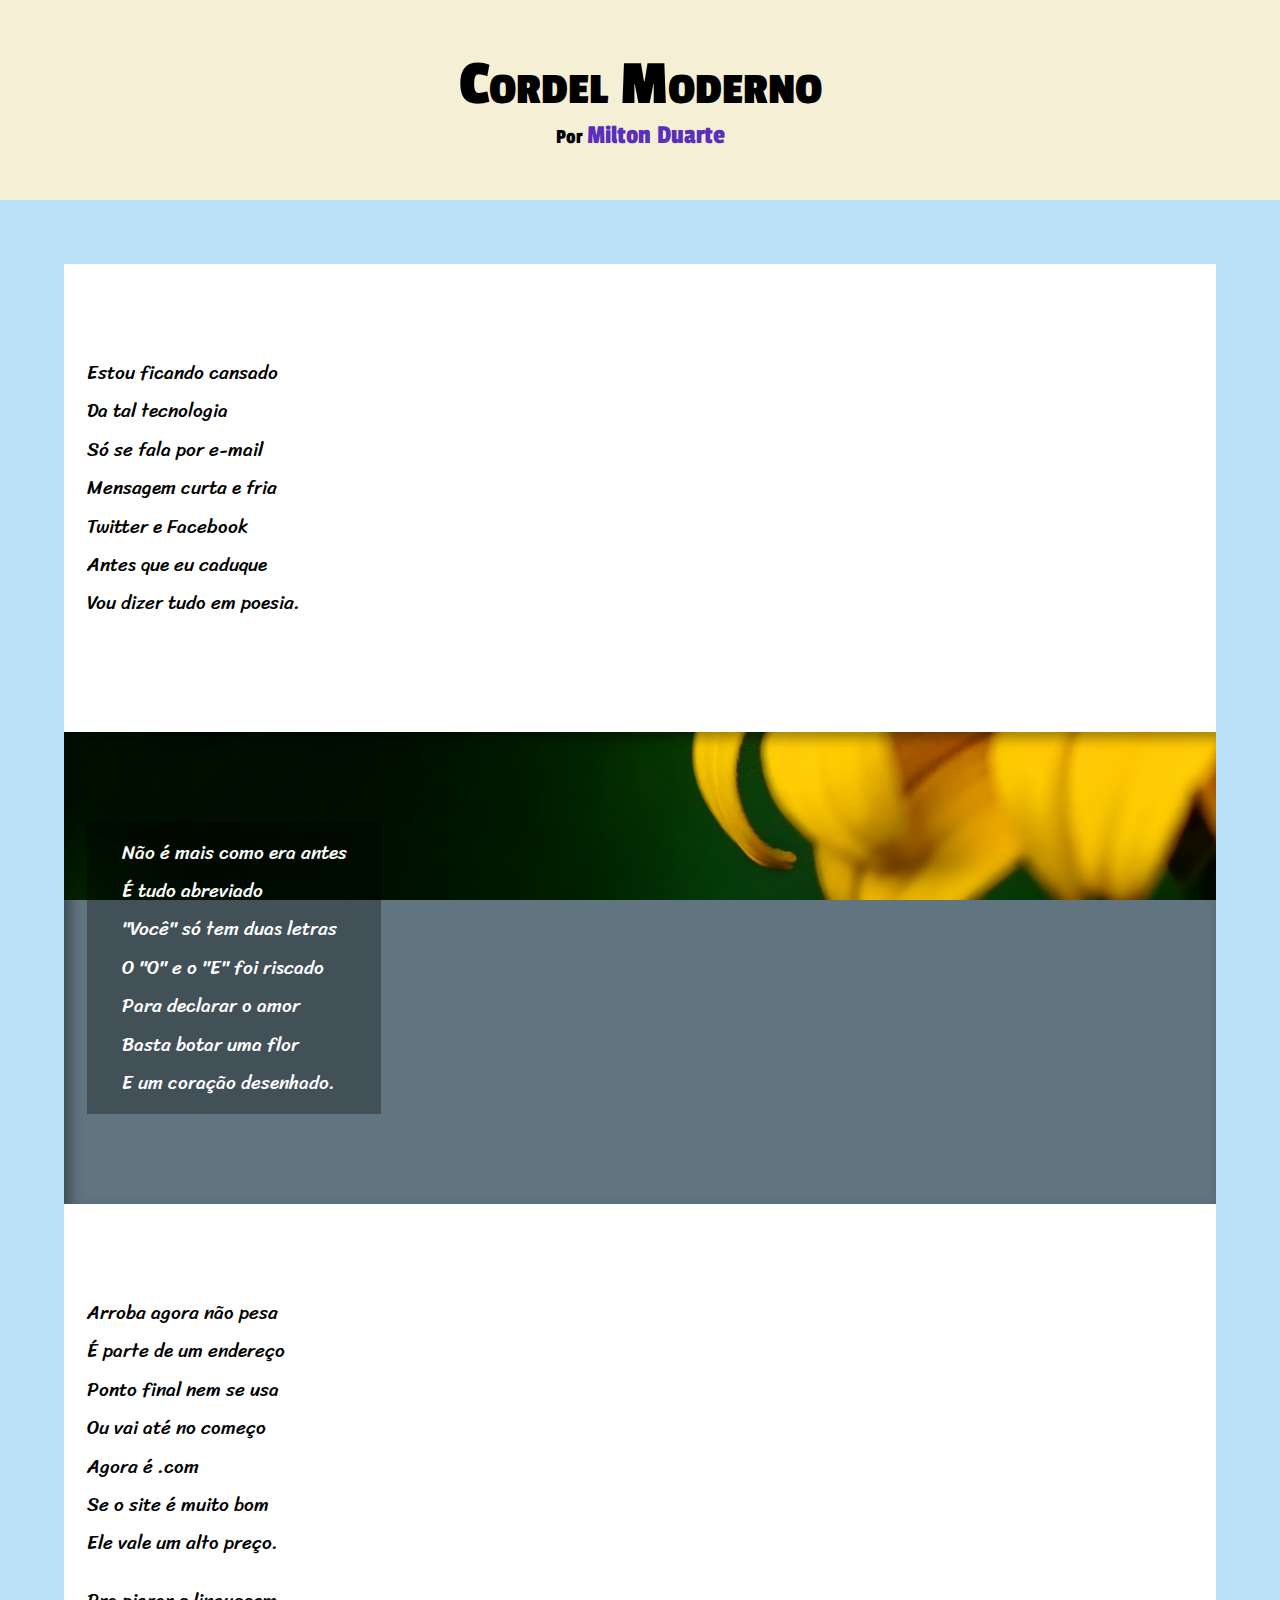
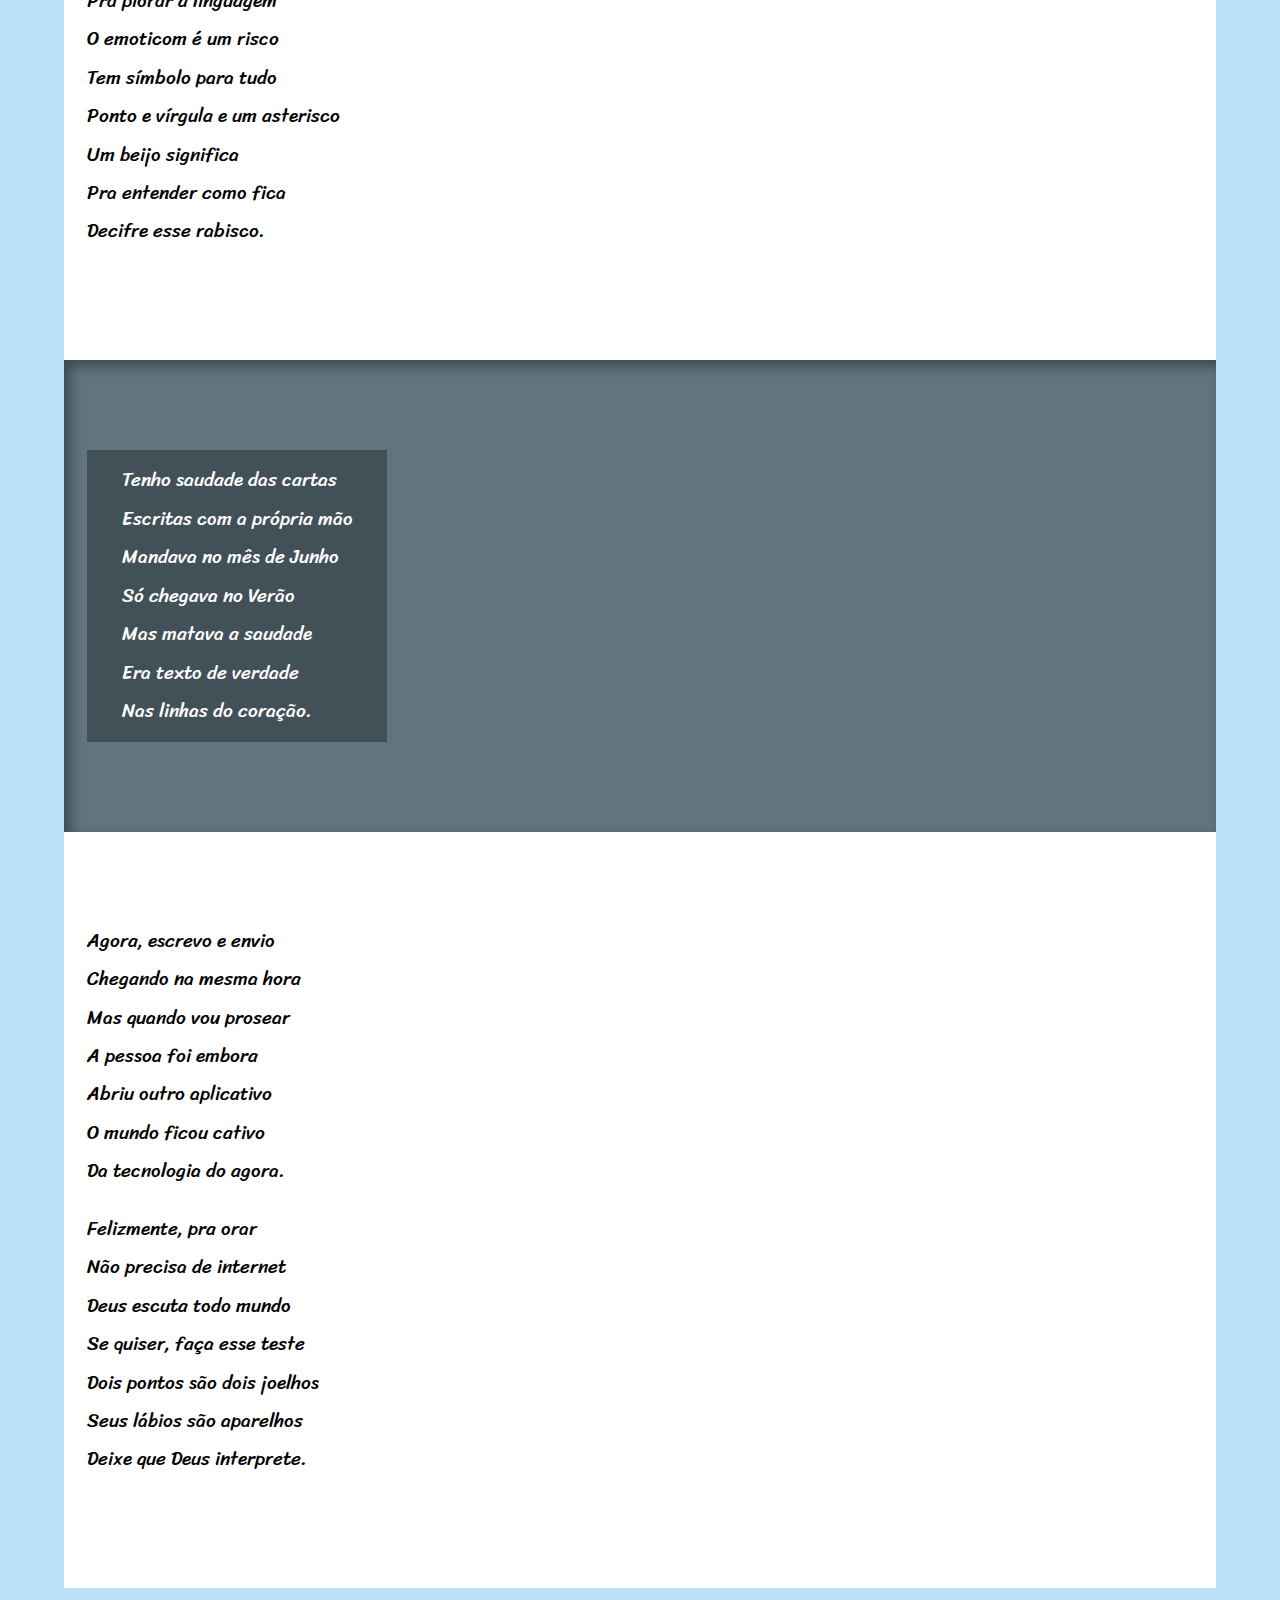
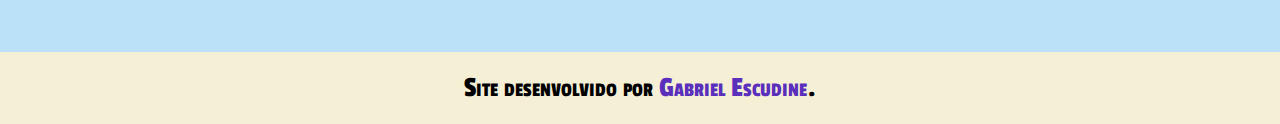
<file: projeto-cordel/cordel.html>
<!DOCTYPE html>
<html lang="pt-br">
<head>
    <meta charset="UTF-8">
    <meta name="viewport" content="width=device-width, initial-scale=1.0">
    <link rel="shortcut icon" href="img/favicon.ico" type="image/x-icon">
    <link rel="stylesheet" href="css/cordel.css">
    <title>Projeto Cordel</title>
</head>
<body>
    <header class="cabecalho">
        <h1>Cordel Moderno</h1>
        <p>Por <a href="https://www.recantodasletras.com.br/poesias/3186743" target="_blank" rel="nofollow">Milton Duarte</a></p>
    </header>
    <main>
        <section class="normal">
            <p>
                Estou ficando cansado <br>
                Da tal tecnologia <br>
                Só se fala por e-mail <br>
                Mensagem curta e fria <br>
                Twitter e Facebook <br>
                Antes que eu caduque <br>
                Vou dizer tudo em poesia.
            </p>
        </section>

        <section class="destaque" id="img01">
            <p>
                Não é mais como era antes <br>
                É tudo abreviado <br>
                "Você" só tem duas letras <br>
                O "O" e o "E" foi riscado <br>
                Para declarar o amor <br>
                Basta botar uma flor <br>
                E um coração desenhado.
            </p>
        </section>

        <section class="normal">
            <p>
                Arroba agora não pesa <br>
                É parte de um endereço <br>
                Ponto final nem se usa <br>
                Ou vai até no começo <br>
                Agora é .com <br>
                Se o site é muito bom <br>
                Ele vale um alto preço. <br>
            </p>
            
            <p>
                Pra piorar a linguagem <br>
                O emoticom é um risco <br>
                Tem símbolo para tudo <br>
                Ponto e vírgula e um asterisco <br>
                Um beijo significa <br>
                Pra entender como fica <br>
                Decifre esse rabisco.
            </p>
        </section>

        <section class="destaque" id="img02">
            <p>
                Tenho saudade das cartas <br>
                Escritas com a própria mão <br>
                Mandava no mês de Junho <br>
                Só chegava no Verão <br>
                Mas matava a saudade <br>
                Era texto de verdade <br>
                Nas linhas do coração.
            </p>
        </section>

        <section class="normal">
            <p>
                Agora, escrevo e envio <br>
                Chegando na mesma hora <br>
                Mas quando vou prosear <br>
                A pessoa foi embora <br>
                Abriu outro aplicativo <br>
                O mundo ficou cativo <br>
                Da tecnologia do agora. <br>
            </p>
            
            <p>
                Felizmente, pra orar <br>
                Não precisa de internet <br>
                Deus escuta todo mundo <br>
                Se quiser, faça esse teste <br>
                Dois pontos são dois joelhos <br>
                Seus lábios são aparelhos <br>
                Deixe que Deus interprete.
            </p>

        </section>

    </main>
    <footer class="rodape"><p>Site desenvolvido por <a href="https://gabrielescudine.github.io/repositorio-projetos/" target="_blank" rel="external">Gabriel Escudine</a>.</p></footer>
</body>
</html>
</file>
<file: projeto-android/css/style.css>
@charset "UTF-8";

@import url('https://fonts.googleapis.com/css2?family=Bebas+Neue&family=Work+Sans:ital,wght@0,100;0,200;0,300;0,400;0,500;0,600;0,700;0,800;0,900;1,100;1,200;1,300;1,400;1,500;1,600;1,700;1,800;1,900&display=swap');

@font-face{
    font-family:'Android';
    src:url('../fonts/android.otf') format('opentype');
    font-weight:normal;
    font-style:normal;
}

:root{
    --branco:#fff;
    --cor0:#E9E6C3;
    --cor01:#aee6c7;
    --cor02:#79BF97;
    --cor03:#2B8D5B;
    --cor04:#146d3c;
    --cor05:#043D1D;
    --cor06: #1e9e58;

    --fonte-padrao: Arial, Helvetica, sans-serif;
    --fonte-android:'Android', sans-serif;
    --fonte-destaque:'Bebas Neue', Arial, Helvetica, sans-serif;
}

*{
    margin:0;
    padding:0;
    font-family:var(--fonte-padrao);
}

body{background-color:var(--cor0);}

/* Início Header */

header{
    background-image:linear-gradient(to bottom, #269859, #178044, #043D1D);
}

header > .titulo, .subtitulo{
    text-align:center;
}

header > .titulo{
    color: var(--branco);
    text-transform: uppercase;
    font-family:var(--fonte-destaque);
    font-size: 50px;
    font-weight: normal;
    padding: 15px 0;
    text-shadow: 1px 1px 10px rgba(0, 0, 0, 0.493);
}

header > .subtitulo{
    color:var(--branco);
    padding: 0px 5px;
    max-width: 450px;
    margin:auto;
}

header > nav > ul{
    padding: 15px 0;
}

.menu{
    list-style-type: none;
}

nav > ul > li{
    display:inline;
}

nav > ul > li > a{
    font-size:1.25em;
    text-decoration:none;
    color:var(--cor02);
    font-weight: bold;
    font-family: var(--fonte-destaque);
    font-weight:normal;
    text-transform: uppercase;
    padding: 8px;
    margin-left: 6px;
    border-radius: 5px;
    transition-duration:0.5s;    
}

li > a:hover{
    background-color:var(--cor03);
    padding:10px;
    /* color:var(--cor02);
    transition-duration:2s; <-- opção de estilo */
}

/* Fim Header */

/* Início Main */

main{
    margin:0 auto;
    background-color:var(--branco);
    width: 80%;
    box-shadow: 0px 0px 10px rgba(0, 0, 0, 0.418);
    border-bottom-left-radius: 10px;
    border-bottom-right-radius: 10px;
}

article{
    padding: 20px;
}

main > article > h2{
    font-family:var(--fonte-android);
    text-transform:uppercase;
    color:var(--cor04);
    text-shadow: 1px 1px 1px rgba(0, 0, 0, 0.226);
}

article > p{
    text-align: justify;
    /* width: 900px; */
    text-indent: 40px;
    padding-top: 15px;
}

.destaque{
    font-weight:bold;
    color:var(--cor06);
}

article > h3{
    font-family:var(--fonte-android);
    text-transform:uppercase;
    color: var(--cor04);
    text-shadow: 1px 1px 1px rgba(0, 0, 0, 0.226);
    margin-top: 10px;
    background-image:linear-gradient(to right, var(--cor01), transparent);
    padding-left: 8px;
}

.link-destaque{
    font-weight:bold;
    transition-duration: 0.5s;
    padding: 2px;
}

.link-destaque {
    text-decoration:none;
    color:var(--cor06);

}

.link-destaque:hover{
    background-color:#aee6c7;
    padding: 2px;
    border-radius:3px;
}

a.externo::after{
    content:'\00A0\1F517'
}



img{
    display:block;
    margin: 0 auto;
}

.img_robo{
    width:80%;
}

.img_irina{
    margin-top: 10px;
    width:100%;
}

.video_youtube{
    margin: 0 -20px;
}

.video_youtube{
    margin-top:10px;
    background-color:var(--cor05);
    box-shadow: 3px 3px 10px rgba(0, 0, 0, 0.397);
    position:relative;
    padding-bottom: 57.9%;
}

iframe{
    position:absolute;
    left: 5%;
    top: 5%;
    width: 90%;
    height: 90%;
}

/* Início Aside */

aside{
    background-color:var(--cor01);
    margin: 0 auto;
    width:100%;
    border-radius: 10px;
    margin-top: 10px;
    box-shadow: 3px 3px 10px rgba(0, 0, 0, 0.397);
}

aside > h3{
    color:var(--branco);
    background-color:var(--cor06);
    border-radius: 10px 10px 4px 4px;
    padding: 7px;
}

aside > p{
    text-align: justify;
    text-indent: 40px;
    padding: 15px;
}

aside > p > .link-destaque:hover{
    background-color:#73e4a6;
    padding: 2px;
    border-radius: 3px;
}

aside > ul{
    list-style-type:"\2714\00A0\00A0";
    list-style-position: inside;
    columns: 2;
}

aside > ul > li{
    margin-top: -1px;
    margin-left: 20px;
    cursor:default;
}

/* Fim Aside */

/* Fim Article */

/* Fim Main */

/* Início Footer */

.rodape{
    background-color:var(--cor05);
    color: var(--branco);
    margin-top: 10px;
    padding:10px;
    text-align:center;
}

.rodape a{
    text-decoration:none;
    color:var(--branco);
}

.rodape a:hover{
    color:#5be298;
    transition-duration:1s;
}

/* Fim do Footer e Código */
</file>
<file: projeto-carro/css/style.css>
@charset "utf-8";
*{
    margin: 0;
    padding: 0;
    box-sizing: border-box;
    font-family: Arial, Helvetica, sans-serif;
}
html,body{
    height:100%;
}
.center{
    max-width:1280px;
    margin: 0 auto;
    padding: 0 2%;
}
.clear{
    clear:both;
}

.select{
    color:red;
    font-style: italic;
}

/* HEADER */

header{
    padding:20px 0 35px 0;
}

.logo{
    float:left;
}

nav.menu-desktop{
    float:right;
    padding: 40px 0;
}

nav.menu-desktop ul li{
    display:inline-block;
}

.menu-desktop a, .menu-mobile a{
    text-decoration: none;
    color:black;
    font-variant: small-caps;
    font-size: 1.3em;
    padding: 0 20px;
}

nav.menu-mobile{
    display:none;
    float:right;
    margin: 40px;
    width:32px;
    height:32px;
    background-image: url('../img/icon_menu.png');
    cursor:pointer;
    background-size: contain;
    background-repeat: no-repeat;
}

.menu-mobile ul{
    width:100%;
    z-index: 999;
    position:absolute;
    top:15%;
    left:0;
    opacity:0;
    background-color: #fff;
    text-align: center;
}

.menu-mobile:hover ul{
    opacity: 1;
    transition-duration: 0.5s;
}

.menu-mobile li{
    padding: 10px 0;
    border:1px solid #ccc
}

.menu-mobile li:hover{
    background-color:#d8d8d8;
    transition-duration: 0.5s;
}

/*  */

/* HEADER -- BANNER!! */

section.banner{
    overflow:hidden;
    width:100%;
    height: auto;
    background-image:url('../img/bg.jpg');
    background-color:black;
    background-size: contain;
    background-repeat: no-repeat;
    background-position: right bottom;
}

.text-banner{
    padding:100px;
}

.text-single{
    width:314px;
    height: 70px;
    margin:20px 0;
    padding: 20px 30px;
    border-radius: 50% 0 50% 0;
    font-variant: small-caps;
    font-weight:100;
    color:white;
    background-color: #EB2D2D;
}

.text-single:nth-of-type(2){
    width: 200px;
}

.text-single:nth-of-type(3){
    width: 170px;
}

.text-single:nth-of-type(4){
    color:black;
    background-color: #fff;
}

/*  */

/* SECTION VEICULOS DESTAQUE */

.veiculos-destaque{
    padding: 30px 0;
}

.titulo-destaque{
    position:relative;
    max-width:1400px;
    margin: 0 auto;
    text-align: center;
}

.titulo-destaque .ln1{
    position:absolute;
    top: 0;
    left: 0;
    width: 100%;
    height: 1.5px;
    background-color:#000;
}

.titulo-destaque h2{
    position:relative;
    padding: 0 20px;
    top:-20px;
    left:0; 
    display:inline-block;
    text-align: center;
    font-variant: small-caps;
    font-size: 30px;
    background-color:white;
}

.vitrine-veiculos{
    float:left;
    width:33.3%;
    margin: 20px auto 40px auto;
    text-align: left;
}

.vitrine-veiculos img{
    width:90%;
}


.vitrine-veiculos h2{
    font-size:1.2em;
    font-style: italic;
    padding:2% 0;
}

.vitrine-veiculos p{
    font-size: 0.9em;
    font-style: italic;
    padding-bottom: 20px;
}

.button{
    padding: 10px;   
    text-decoration: none;
    color:white;
    background-color:#EB2D2D;
    border-bottom: 5px solid #B21E1E;
    display:inline-block;
    /* text-align: center; */
}

/*  */

/* COMENTÁRIOS EM DESTAQUE */

.comentarios-destaque{
    display:flex;
}

.servicos{
    width:50%;
    padding: 40px 0;
    background-color:#242424;
    color:white;
    text-align: center;
}

.servicos-wrapper{
    display:inline-block;
    text-align: left;
    padding-right:40px;
}

.servicos h2{
    font-variant: small-caps;
    font-style: italic;
    font-size:1.8em;
    margin: 10px 0;
}

.servicos ul{
    list-style-position: inside;
    list-style-type:lower-alpha;
    display:inline-block;
}

.servicos li{
    font-size: 1.2em;
    margin: 5px 0;
}

.servicos-wrapper a{
    margin-left: 20px;
    display: inline-block;
    vertical-align:bottom;
}

.depoimentos{
    width:50%;
    padding: 50px 100px ;
    background-color:#EB2D2D;
    color:white;
}

.depoimentos h2{
    font-variant: small-caps;
    font-style: italic;
    font-size:1.8em;
    padding: 10px 0;
}

.depoimento-wrapper p{
    font-size: 20px;
}

.depoimento-nav{
    color:#252525;
    margin-top: 30px;
}

.arrow{
    float:left;
}

.depoimento-nav img{
    margin:0 15px;
    cursor:pointer;
}

.nome-depoimento{
    float:right;
}

/*  */

/* CONTATO */

.contato{
    margin:5% 0;
}

.contato h2{
    position:relative;
    padding: 0 20px;
    top:-20px;
    left:0; 
    display:inline-block;
    text-align: center;
    font-variant: small-caps;
    font-size: 30px;
    background-color:white;
}

.form{
    /* text-align: center; */
    margin: 0 auto;
    max-width:600px;
}

.input-wrapper{
    float:left;
    padding:10px;
    text-align: center;
}

.w100{
    width:100%;
}

.w50{
    width:50%;
}

input[type=text], input[type=email]{
    width:100%;
    padding-left: 8px;
    height: 60px;
    line-height: 40px;
    border:1px solid #ccc;
    outline:0;
    font-size: 18px;
}

textarea{
    width:100%;
    height:140px;
    resize:none;
    outline:0;
    border:1px solid #ccc;
    padding: 8px;
    font-size: 18px;
}

input[type=submit]{
    outline:0;
    cursor:pointer;
    border-top:0;
    border-left:0;
    border-right:0;
    padding: 15px 80px;
    font-size: 20px;
}
/*  */

/* FOOTER */

footer.rodape{
    width:100%;
    padding:40px 0;
    background-color:#252525;
}

.menu-footer{
    float:left;
}

.menu-footer ul li{
    display:inline-block;
}

.menu-footer a{
    text-decoration: none;
    color:white;
    font-variant: small-caps;
    font-size: 16px;
    padding: 0 20px;
}

.rodape h3{
    float:right;
    color:white;
    font-size:14px;
}

/*  */

/* PÁGINA DE VENDAS */

/* SECTION VENDA VEÍCULO */

.vendas-veiculo{
    padding: 70px 0;
}

.sidebar{
    margin-top: 30px;
    float:left;
    width:30%;
}

.search-by-price{
    width:90%;
}

.search-by-price h2{
    font-size:22px;
    font-variant: small-caps;
}

.bar-price{
    position:relative;
    width:100%;
    height:20px;
    margin-top: 8px;
    border-radius:20px;
    border:1px solid #ccc;
}

.bar-price-fill{
    position:absolute;
    width:30%;
    height:20px;
    top:0;
    left:0;
    background-image:linear-gradient(to bottom,rgb(255,255,255),rgb(180,180,180));
    border-radius:20px;
}

.bar-price-button{
    position:absolute;
    top:-3px;
    left:calc(30% - 13px);
    width:26px;
    height:26px;
    border-radius:8px;
    border:1px solid #777;
    background-image:linear-gradient(to bottom,rgb(255,255,255),rgb(180,180,180));
    cursor:pointer;  
}

.value-search p{
    margin-top: 5px;
    font-size:13px;
    font-weight: bold;
}

.value-search p:nth-of-type(1){
    float:left;
}

.value-search p:nth-of-type(2){
    float:right;
}

.search-by-year{
    margin-top: 40px;
}

.search-by-year h2{
    font-size:22px;
    font-variant: small-caps;
    margin-bottom: 10px;
}

.form-check-wrapper input[type=checkbox]{
    display:none;
}

.form-check-wrapper label{
    display:inline-block;
    margin:5px 0;
    width: 20px;
    height:20px;
    border:1px solid rgb(190,190,190);
    cursor:pointer;
    border-radius:3px;
    vertical-align: middle;
    position:relative;
}

.form-check-wrapper span{
    font-weight: bold;
    font-size:14px;
    vertical-align: middle;
}

.form-check-wrapper .check{
    position:absolute;
    top:10px;
    left:10px;
    transform:translate(-50%,-50%);
    width:8px;
    height:8px;
    border-radius:4px;
    background-color:#000;
    display:none;
}

.form-check-wrapper input[type=checkbox]:checked + label > .check{
    display: block;
}

.vitrine-vendas{
    float:left;
    width:70%;
}

/*  */

/* PÁGINA VEÍCULO INDIVIDUAL */

    .veiculo-single .center{
        padding:60px 2% 0 2%;
    }

    .info-carro{
        display: inline-block;
        width:60%;
    }

    .foto-destaque{
        width:100%;
        padding-top:70%;
        /* background-color:#ccc; */
        background-image: url('../img/carro1.jpg');
        background-size:contain;
        background-repeat: no-repeat;
        background-position: center;
    }

    .media-parent{
        width:100%;
        padding:36px;
        position:relative;
    }

    .arrow-left-nav{
        position:absolute;
        top:50%;
        left:8px;
        transform:translateY(-50%);
        width:22px;
        height:22px;
        background-image:url('../img/arrow-left.png');
        background-position: center;
        background-repeat: no-repeat;
        background-size:100% 100%;
        cursor:pointer;
    }

    .arrow-right-nav{
        position:absolute;
        top:50%;
        right:8px;
        transform:translateY(-50%);
        width:22px;
        height:22px;
        background-image:url('../img/arrow-right.png');
        background-position: center;
        background-repeat: no-repeat;
        background-size:100% 100%;
        cursor: pointer;
    }

    nav.media-carro{
        width:100%;
        overflow:hidden;
    }

    .media-carro-wrapper{
        width:200%;
    }

    .border-img{
        padding:9px;
        float:left;
        width: calc(33.3% * (100/200));
    }

    .border-img:nth-of-type(1){
        background-color:#8d8d8d;
    }

    .mini-img{
        width:100%;
        padding-top:70%;
        background-image: url('../img/carro1.jpg');
        background-position: center;
        background-repeat: no-repeat;
        background-size: cover;
        cursor:pointer;
    }

    .description-veiculo{
        display:inline-block;   
        padding: 20px;
        vertical-align: top;
    }

    .description-veiculo h2{
        margin-bottom: 25px;
    }

    .description-veiculo p{
        width:100%;
        max-width: 200px;
        font-weight: bold;
        font-size:15px;
        text-align: left;
        margin-bottom: 25px;
    }

    .info-bread{
        text-align: left;
        padding-left:35px;
    }

    .info-bread span{
        padding:0 20px;
    }

    .info-bread a{
        text-decoration: none;
        color:black;
        font-variant: small-caps;
    }

    .info-bread a:last-child{
        color:#EB2D2D;
    }

/*  */

/* PÁGINA SOBRE */

/* SECTION SOBRE */

.sobre{
    padding:60px 0 0 0;
}

.sobre .center{
    max-width:800px;
    padding: 20px 2%;
}

.sobre-destaque{
    width:100%;
    padding-top:60%;
    background-color:#ccc;
}

.description-author > h3{
    text-align: left;
    font-variant: small-caps;
    font-size: 24px;
    padding: 3% 0 1% 0;
}

.description-author p{
    text-align: justify;
    padding: 1% 2%;
    line-height: 1.5em;
    font-size:15px;
}

.img-small{
    float:left;
    width:30%;
    padding-top:30%;
    background-color:#ccc;
    margin-top:10px;
}

.second-description p{
    float:left;
    width:70%;
    padding: 3%;
    font-size:15px;
    line-height:1.5em;
    text-align: justify;
}
/*  */

/*  */

/* RESPONSIVO */

@media screen and (max-width: 1060px) {
    section.banner{
        background-size: auto;
        background-position: left bottom;
    }

    .comentarios-destaque{
        flex-direction: column;
    }

    .servicos{
        width:100%;
    }

    .servicos-wrapper{
        padding-right:0;
    }

    .servicos-wrapper ul{
        display:block;
    }

    .servicos-wrapper a{
        display:block;
        margin-left: 0;
        text-align: center;
        margin-top:20px;
    }

    .depoimentos{
        width:100%;
    }
}

@media screen and (max-width: 800px){
    .menu-desktop{
        display:none;
    }
    nav.menu-mobile{
        display:block;
    }
    .text-banner{
        padding: 40px;
    }

    .veiculos-destaque .titulo-destaque > h2{
        font-size: 25px;
    }

    .vitrine-veiculos{
        float:none;
        width:90%;
        text-align: center;
    }

    .input-wrapper{
        float:none;
    }

    .w50{
        width:100%;
    }

    .menu-footer{
        float:none;
        display:none;
    }

    .rodape h3{
        float:none;
        text-align: center;
        font-size:18px; 
    }

    .sidebar{
        float:none;
        width:100%;
        text-align: center;
    }

    .search-by-price{
        float:none;
        display:inline-block;
    }

    .search-by-year{
        float:none;
        display:inline-block;
        text-align: left;
    }

    .vitrine-vendas{
        float:none;
        width:100%
    }

    /* 
    Outra maneira de fazer, dividindo em 3, porém prefiro que fique 100%

    .vitrine-vendas .vitrine-veiculos{
        float:left;
        width:33.3%;
    } 

    */

    .info-carro{
        display: block;
        width:100%;
    }

    .description-veiculo{
        display:block;   
        padding: 20px;
        text-align: center;
    }

    .description-veiculo h2{
        margin-bottom: 25px;
    }

    .description-veiculo p{
        max-width:100%;
        font-weight: bold;
        font-size:15px;
        text-align: center;
        margin-bottom: 25px;
    }

    .description-veiculo a{
        margin: 20px 0;
    }

    .second-description .img-small{
        float:none;
        width:100%;
        padding-top:100%;
    }

    .second-description p{
        float:none;
        padding: 1% 2% 0 2%;
        width:100%;
    }
}

/*  */
</file>
<file: projeto-construcao/css/style.css>
/* Configurações Gerais */

@charset "utf-8";
*{
    margin:0;
    padding:0;
    box-sizing: border-box;
    font-family: Arial, Helvetica, sans-serif;
    
}
html,body{
    height:100%;
    background-color:#e4eb904b;
}

.center{
    width:100%;
    max-width: 1280px;
    margin: 0 auto;
    padding: 0 2%;
}

.clear{
    clear:both;
}
/*  */

/* Configurações Header */

header.cabecalho{
    background-color:#BDC095;
    padding: 1% 0 2% 0;
}

.logo1{
    float:left;
}

.logo1 img{
    width:75%;
}

.logo2{
    float:right;
}

.logo2 img{
    width:90%;
}

/*  */

/* Configurações Section Formulário */

.bg{
    background-image:url("../img/bg-form.jpg");
    background-position: center;
    background-size:cover;
    height:500px;
}

section.form{
    position: relative;
    float:right;
    top:-2.5%;
    width:400px;
    height:110%;
    border-radius: 10px;
    background-color:#fff;
    border:3px solid #949680;
    box-shadow: 3px 3px 3px rgba(0, 0, 0, 0.486);
    z-index:2;
}

section.form h2{
    padding:30px 15px;
    color:white;
    font-weight:300;
    font-variant: small-caps;
    background-color: #949680;
}

form{
    padding: 3%;
    background-color:#fff;
}

form p{
    margin-top:10px;
}

input[type=text],input[type=email]{
    outline:0;
    padding: 10px;
    border:1px solid #ccc;
    margin:5px 0 40px 0px;
    width:100%;
}

input[type=submit]{
    display:block;
    margin: 0% 0;
    height: 45px;
    width:100%;
    color:white;
    border:1px solid #044e69;
    background-color:#033C50;
    font-variant: small-caps;
    font-size:1.5em;
    cursor: pointer;
}

/*  */

/* Configurações Aside Chamada */

.chamada{
    position:relative;
    width:100%;
    max-width:1280px;
    margin:0 auto;
    padding: 70px 50px;
    background-color:#29526d;
    text-align: center;
    z-index: 1;
}

.arrow img{
    position:absolute;
    top:-12%;   
}

.msg-chamada h2, .msg-chamada p{
    color:white;
    font-weight:normal;
    padding: 10px 0;
}

/*  */

/* Começo Mosaico */

.mosaico > .center{
    padding: 0;
}

.flex-mosaico{
    display:flex;
    
}

.item-01{
    width:60%;
    background-position: center;
    background-size: cover;
    background-repeat: no-repeat;
}

.item-02{
    width:40%;
    padding:50px 70px;
    background-color:#4683AB;
    color:white;
    text-align: justify;
}

/*  */

/* Começo Footer */

footer{
    background-color:#BDC095;
    padding: 2% 0 1% 0;
}

/*  */

/* Começo Responsivo */

@media screen and (max-width:1024px){

    .bg{
        padding: 20px 0;
        height:auto;
    }

    section.form{
        position: static;
        float:none;
        height:auto;
        margin:0 auto;
        border-radius: 0;
    }

    .chamada{
        position:static;
        width:100%;
        max-width:1280px;
        margin:0 auto;
        padding: 50px 20px;
    }

    .arrow img{
        display:none;
    }
    
}

@media screen and (max-width:768px){

    .flex-mosaico{
        /* flex-direction: column-reverse; */
        display: block;
    }

    .item-01{
        width:100%;
        padding-top:70%;
    }

    .item-02{
        width:100%;
    }
}

@media screen and (max-width:480px){
    .cabecalho{
        text-align:center;
    }
    
    .logo1,.logo2{
        margin-top:5px;
        float:none;
        display:inline-block;
    }

    footer{
        text-align: center;
    }

    .logo-footer{
        display: none;
    }
}

/*  */
</file>
<file: projeto-landingpage/css/style.css>
@charset "UTF-8";

*{
    margin:0;
    padding:0;
    box-sizing: border-box;
    font-family: Arial, Helvetica, sans-serif;
}

html,body{
    height:100%;
}

.clear{
    clear:both;
}

.center{
    width:100%;
    margin:0 auto;
}

/* Início Header */

.cabecalho{
    width:100%;
    height:76px;
    background-color:#212343;
    /* background-image: url("../images/logo.png");
    background-repeat: no-repeat;
    background-position: 10% 45%; */
}

.cabecalho img{
    margin:1.7%;
}

.banner{
    width:100%;
    padding: 0 2%;
    height:557px;
    background-image: url("../images/header_bg.png");
    background-repeat: no-repeat;
    background-size: cover;
    background-position: center center;
}

.banner > .center{height:100%;}

/* Início Lista */

.lista{
    display:inline-block;
    width:670px;
    color:white;
    background-color:#21234377;
    padding:5%;
    margin: 5% 0;
}

ul{
    list-style-position: inside;
}

ul li{
    padding: 2%;
    font-size: 1.2em;
    line-height: 22px;
}

/* Fim Lista */

/* Início Formulário */

div.form{
    padding:1.5%;
    position:relative;
    top:-2.5%;
    width:400px;
    height:calc(100% + 30px);
    background-color:white;
    background-clip: padding-box;
    border:7px solid #cccccc86;
    float:right;
}

div.form h2{
    font-size: 1.3em;
    font-weight: normal;
    color:rgb(77, 75, 75);
}

div.form p:nth-of-type(1){
    margin-top: 8%;
}

div.form p{
    font-size:1.1em;
    color:rgb(77, 75, 75);
    margin:2% 0;
}

input[type=text], input[type=email]{
    margin-bottom:3px;
    width: 100%;
    padding: 13px 10px;
    border:1px solid #ccc;
}
input[type=text]:focus, input[type=email]:focus{
    outline:0;
}

div.form h3{
    margin:8% 0;
    font-size:1em;
    font-weight:normal;
    color:rgb(77, 75, 75);
}

input[type=submit]{
    margin-top:5%;
    width:98%;
    padding:5%;
    background-color:#212343;
    font-size:1.4em;
    font-variant: small-caps;
    cursor:pointer;
    border: 0;
    color:white;
}

input[type=submit]:hover{
    background-color: #323670;
    transition-duration: 1s;
}

/* Fim Formulário */

/* Fim Header */

/* Início Main */

main{
    padding:2%;
    width:100%;
    background-color:#ccc;
    text-align: center;
}

/* Início Article */

article{
    width:100%;
}

article h2{
    font-variant: small-caps;
    margin: 10px 0;
    text-align: center;
    font-weight: 600;
    color:#333333;
}

article p{
    margin-top:20px;
    padding:0 5%;
    width:100%;
    max-width:1150px;
    display: inline-block;
    text-align: justify;
    color:#5e5e5e;
}

.seta{
    position: relative;
    top:55px;
    left:50%;
    transform: translate(-20px, 0);
    width: 40px;
    height: 40px;
    background-image: url(../images/arrow.png);
    background-size: 100%;
}

/* Fim Article */

/* Início Aside */

aside{
    text-align: center;
    padding: 4% 5%;
}

aside > h2{
    padding-bottom: 1%;
    font-weight:normal;
    font-variant: small-caps;
    color:#753799;
}

.container-single{
    margin: 3% 0 1% 0;
    padding: 0 4%;
    width:33.3%;
    float:left;
}

.container-single h2{
    padding: 3%;
    font-weight:normal;
    font-variant: small-caps;
    color:#753799;
}

.container-single p{
    text-align:justify;
}

/* Fim Aside */

/* Fim Main */

/* Início Footer */

footer{
    width:100%;
    border-top: 3px solid #333333;
    padding: 1% 4% 0.5% 4%;
}

footer p{
    text-align:center;
    font-variant: small-caps;
    color: #525252;
    font-size: 1.2em;
    font-weight:normal;
}

/* Fim Footer */

/* Início Responsivo */

@media screen and (max-width:1200px){

    .cabecalho{
        width:100%;
        height:auto;
        text-align: center;
    }

    .banner{
        width:100%;
        padding: 0 2%;
        height:auto;
    }

    .lista{
        width:50%;
        float:left;
        padding:5%;
        margin: 5% 0;
    }

    .form{
        float:right;
        top:0;
        width:50%;
        max-width:400px;
        height:100%;
        padding:1.5%;
        
    }

    .seta{
        top:40px;
        left:50%;

    }

}

@media screen and (max-width:880px){
    .lista{           
        margin-top:2%;
        float: none;
        display: inline-block;
        width: 100%;
    }

    div.form{
        float: none;
        display: block;
        margin: 0 auto;
        width: 100%;
    }

    aside > h2{
        margin-top:5%;
    }

    .container-single{    
    float:none;
    display: inline-block;
    width:100%;
    max-width: 600px;
    padding: 0 4%;
    }

    div.banner{
       padding-bottom: 5%; 
    }
}
</file>
<file: projeto-landingpage2/css/style.css>
@charset "utf-8";
*{
    margin:0;
    padding:0;
    box-sizing: border-box;
    font-family: 'Roboto', Arial, Helvetica, sans-serif;
}
html,body{
    height:100%;
}

.center{
    margin:0 auto;
    padding: 0 2%;
    max-width:1280px;
}

.clear{
    clear:both;
}

/* Fim Div's Gerais */

/* Configurações Header */

header{
    width:100%;
    /* height:90%; */
    background-image:url('../img/capa.png');
    background-repeat: no-repeat;
    background-size: cover;
    background-position: center center;
    padding: 40px 2%;
}

.logo{
    float:left;
    width:50%;
}

.logo img{
    width:40%;
}

.menu-desktop, .menu-mobile{
    float:right;
}

.menu-desktop ul li{
    display: inline-block;
}

.menu-desktop ul li a{
    text-decoration: none;
    color:#fff;
    font-variant: small-caps;
    padding: 0 10px 0 20px;
    font-size: 1.2em;
}

.menu-desktop ul li a:hover{
    transition-duration: 0.5s;
    color:rgb(180, 101, 245);
}

.menu-mobile{
    display:none;
    cursor:pointer;
    width: 32px;
    height: 32px;
    background-image:url('../img/menu.png');
    background-size: 100% 100%;
    background-repeat: no-repeat;

}

.menu-mobile:hover ul{
    opacity:1;
    transition-duration: 1s;
}

.menu-mobile ul{
    opacity:0;
    width:100%;
    position: absolute;
    top: 10%;
    left: 0;
    list-style-type: none;
    background-color:white;
    text-align: center;
    font-size: 1.1em;
    
}

.menu-mobile ul li{
    padding: 0.6% 0;
    border-bottom: 1px solid #a1a1a1;
}

.menu-mobile ul li:hover{
    transition-duration: 1s;
    background-color: #d4d4d4;
}


.menu-mobile ul li a{
    text-decoration: none;
    color:#000;
    font-variant: small-caps;
    padding: 0 10px 0 20px;
    font-size: 1.2em;
}

div.chamada{
    margin: 15% auto;
    max-width: 580px;
    text-align: left;
}

.chamada h2{
    color:white;
    font-weight: 300;
    font-size: 2.5em;
    line-height: 1.5em;
}

.chamada p{
    padding: 2% 0;
    color:white;
    text-indent: 1em;
    font-weight: 300;
}

/*  */

/* Configurações Section-01 */

section.section-01{
    width:100%;
    background-color:#472562;
    height:400px;
}

.section-text{
    float:left;
    width:50%;
    margin-top:60px;
}

.section-text h2{
    color:white;
    font-weight: 300;
    font-size: 1.7em;

}

.section-text p{
    color:white;
    font-weight: 300;
    font-size: 1.1em;
    margin: 20px 0;
}

.section-text ul{
    list-style-type: upper-roman;
    list-style-position: inside;
}

.section-text ul li{
    color:white;
    font-weight: 300;
    font-size: 1.1em;
    margin: 5px 0;
}

input[type=submit]{
    color:white;
    background-color:#FF703D;
    width:165px;
    height: 44px;
    font-size: 16px;
    margin-top: 30px;
    border-radius:30px;
    border:0;
    cursor: pointer;
}

.img-device{
    float:left;
    width:50%;
    height:430px;
    position:relative;
    top:-30px;
    background-image:url('../img/device.png');
    background-size:100% 100%;
    background-repeat: no-repeat;
}

/*  */

/* Configurações Section-02 */

.section-02 {
    text-align:center;
    margin: 0 auto;
    width: 100%;
}

.section-02 h2{
    font-size: 1.6em;
    font-weight: 300;
    padding-bottom: 3%;
    color: #472663;
}

.section-02 p{
    font-size: 1.1em;
    font-weight: 300;
    max-width:900px;
    display:inline-block;
}

.section-02 img{
    width:100%;
    margin-top: 1%;
    position:relative;
    top: 70px;
}

/*  */

/* Configurações Section-03 */

.section-03{
    width:100%;
}

.our-team{
    float:left;
    width:50%;
    padding: 140px 5% 90px 2%;
    background-color:#835FA7;
    color:white;
}

.text-wrapper{
    float:right;
    max-width: 600px;
    padding: 0 20px;
}

.our-team h3{
    font-size: 1.6em;
    font-weight:300;
    font-style: italic;
    margin-bottom: 2%;
}

.our-team p{
    font-size: 1.05em;
    font-weight:300;
    line-height: 2em;
}

.founders{
    float:right;
    width:50%;
    padding: 140px 5% 90px 3%;
}

.sobre-autor{
    float:left;
    max-width: 600px;
}

.titulo-autor{
    float:left;
}

.img-autor{
    float:left;
    width:40px;
    height:40px;
    position: relative;
    top: -4px;
    left: 5px;
    border-radius: 50%;
    background-image: url('../img/foto_atual.jpg');
    background-size: 100% 100%;

}

.titulo-autor h3{
    margin-bottom: 2px;
    font-size: 1.6em;
    font-weight: 300;
    font-style: italic;
    color: #232323;
}

.titulo-autor > p{
    font-weight: 300;
    font-style: italic;
    font-size: 14px;
    color: #232323;
    
}

.texto-autor{
    float:left;
    width:100%;
    margin-top: 2%;
    line-height: 2em;
}

.slider-bullet{
    width:100%;
    float:left;
}

.slider-bullet span{
    float:left;
    margin: 1% 2% 0 0;
    width: 16px;
    height:16px;
    background-color:#ccc;
    border-radius:50%;
    cursor:pointer;
}

.slider-bullet span:nth-of-type(1){
    background-color:rgb(155, 155, 155);
}

/*  */

/* Configurações Section-04 */

section.section-04{
    background-color:#472562;
    width:100%;
    padding: 100px 0;
}

.form{
    float:left;
    width:50%;
}

.text-form h2{
    color:white;
    font-weight: 300;
}

.text-form p{
    color:white;
    font-weight: 300;
    max-width: 400px;
    margin: 10px 0;
}

input[type=text], input[type=email]{
    margin:1% 0;
    outline:0;
    width: 90%;
    max-width:480px;
    height: 58px;
    line-height: 58px;
    padding-left: 8px;
}

textarea{
    display:inline-block;
    outline:0;
    width: 90%;
    max-width:480px;
    height: 160px;
    padding:15px;
}

.map-section{
    float:left;
    width:50%;
    padding: 0 20px;
}

.map-section h2{
    color:white;
    font-weight: 300;
    margin-bottom: 20px;
}

.map-section .mapouter{
    width:100%;
    height:auto;
    border: 5px solid #ccc;
}

/*  */

/* Configurações Footer */

.footer{
    width:100%;
    background-color:#192123;
    padding: 40px 2%;
}

.footer p:nth-of-type(1){
    float:left;
    color:white;
}

.footer p:nth-of-type(2){
    float:right;
    color:white;
}

/*  */

/* Configurações Responsivo */

@media screen and (max-width:768px){
    
    /* header{
        height:auto;
    } */

    .menu-desktop{
        display:none;
    }

    .menu-mobile{
        display:block;
    }

    .logo img{
        width:60%;
    }

    div.chamada{
        margin: 30% auto 0 auto;
        text-align: center;
    }

    section.section-01{
        width:100%;
        height:auto;
        text-align: center;
        padding: 60px 0;
    }
    
    .section-text{
        float:none;
        width:100%;
        margin-top: 0;
    }

    .img-device{
        display:none;
        float:none;
    }

    .section-02{
        margin-top: 5%;
    }

    section.section-04 .center{
        text-align: center;
    }
    
    .form{
        float:none;
        width:100%;
    }

    .text-form p{
        display: inline-block;
    }
    
    
    .map-section{
        float:none;
        width:100%;
        padding-top: 30px;
    }

}

@media screen and (max-width:568px){
    .our-team{
        width:100%;
        padding: 100px 0 40px 0;
            

    }
    
    .founders{
        width:100%;
        padding:40px 5% 40px 5%;
    }
    
    .sobre-autor{
        max-width: 600px;
    }


    .footer{
        text-align: center;
    }
    
    .footer p:nth-of-type(1){
        float:none;
        margin: 10px 0;
    }
    
    .footer p:nth-of-type(2){
        float:none;
        font-size: 14px;
    }
    
}

/*  */
</file>
<file: projeto-saude/css/style.css>
@charset "UTF-8";
*{
    margin: 0;
    padding: 0;
    box-sizing: border-box;
    font-family: 'Montserrat', sans-serif;
}
html,body{
    height:100%;
}
.center{
    max-width:1280px;
    margin: 0 auto;
    padding: 0 2%;
}
.clear{
    clear:both;
}

/* Configurações Header */

header{
    padding: 2% 0;
}

.logo{
    float:left;
}

.menu-desktop{
    float:right;
}

.menu-desktop ul li{
    display:inline-block;
    list-style-type: none;
}

.menu-desktop ul li a{
    text-decoration: none;
    color: #888888;
    font-variant: small-caps;
    font-size: 1.2em;
    padding: 0 10px;
}

.menu-mobile{
    display:none;
    width:30px;
    height:30px;
    /* margin-top: 10px; */
    float:right;
    background-image:url('../images/menu-mobile.png');
    background-repeat: no-repeat;
    background-size:100% 100%;
    cursor:pointer;
}

.menu-mobile ul{
    z-index:999;
    background-color:white;
    opacity:0;
    width:100%;
    position:absolute;
    top:8%;
    left:0;
}

.menu-mobile:hover ul{
    opacity:1;
    transition-duration: 0.5s;
}

.menu-mobile ul li{
    list-style-type: none;
    text-align: center;
    padding: 5px 0;
    border:1px solid #ccc;
}

.menu-mobile ul li a{
    text-decoration: none;
    color: #6d6d6d;
    font-variant: small-caps;
    font-size: 1.2em;
    padding: 0 10px;
}

/*  */

/* Configurações Section Mosaico */

.mosaico-single{
    float:left;
    width:calc(100% / 6);
}

.img-mosaico{
    width:100%;
    padding-top:100%;
    background-color: #ccc;
    /* background-image:url(""); */
    border:5px solid #fff;
}

/*  */

/* Configurações Section Serviço */

section.servico > .center{
    max-width: 900px;
    display:flex;
    align-items: center;
    position:relative;
    top:-50px;
}

.box-servico{
    width:50%;
    padding: 50px 2%;
    text-align:center;
    background-color:#576975;
    color:white;
    background-image: url('../images/icone_dente.png');
    background-position: center calc(100% - 10px);
    background-size: 20px 20px;
    background-repeat: no-repeat;
}

.box-servico h2{
    font-weight: normal;    
    font-variant: small-caps;
    font-size: 1.3em;
}

.box-servico p{
    font-size: 0.9em;
    margin: 8px 0;
}

.box-servico:nth-of-type(2){
    background-color:#688293;  
    width:60%;
    padding: 90px 2%;
    background-image: none;
}

/*  */

/* Configurações Section Perfil */

section.section-perfil .center{
    max-width: 800px;
}

.perfil-wrapper{
    padding-top:60%;
    position:relative;
}

.perfil-wrapper2{
	position: absolute;
	left: 0;
	top: 0;
	display: flex;
	align-items: center;
	width: 100%;
	height: 100%;
}

.img-perfil{
	width: 40%;
	height: 100%;
    background-color:#4b4b4b;
	/* background-image: url('../images/img_perfil.png');
	background-size: 100% 100%; */
}

.perfil-text{
    width:60%;
    padding: 0 30px;
}

.perfil-text h2{
	 color: #698293;
	 font-size: 18px;
}

.perfil-text p{
	color: #4b4b4b;
	font-size: 14px;
	margin-top:8px;
}

/*  */

/* Configurações Section Video */

section.videos{
    padding:50px 0;
}

.box-video{
    float:left;
    width:33.3%;
    padding-top: calc(33.3% * 0.6);
    position:relative;
    border:2px solid white;
}

.box-video iframe{
    position:absolute;
    left:0;
    top:0;
    width:100%;
    height:100%;
}

/*  */

/* Configurações Tratamentos */

section.tratamentos{
    background-color:#f1f1f1;
}

section.tratamentos .tratamentos-wrapper{
    float:left;
    width:33.3%;
}

section.tratamentos .center > h2{
    text-align: center;
    color:#698293;
    font-weight: 600;
    font-size: 2em;
    font-variant: small-caps;
    padding: 70px 0;
}

.tratamentos-single{
    padding:20px;
}
.tratamentos-single h2{
    color:#737373;
    font-size: 20px;
    font-weight: 600;
}

.tratamentos-single p{
    padding: 10px 0;
    color:#b4b4b4;
}
/*  */

/* Configurações Depoimentos */

section.depoimentos .center{
    padding: 3% 2%;
    text-align: center;
}

section.depoimentos h2{
    color:#698293;
    font-weight: 600;
    font-size: 2em;
    font-variant: small-caps;
    padding-bottom: 3%;
}

.depoimentos blockquote{
    display: inline-block;
    color:#8d8d8d;
    max-width: 600px;
    padding-bottom: 3%;
}

.depoimentos img{
    width: 30px;
    height: 30px;
    border-radius:50%;
}

.depoimentos p{
    position:relative;
    top:10px;
    vertical-align: top;
    display:inline-block;
    color: #8d8d8d;
    font-size: 0.8em;
}
/*  */

/* Configurações Socials */

section.socials{
    background-color:#98a5ae;
    text-align: center;
    color:#fff;
    padding: 3%;
}

.socials p{
    margin:10px 0;
}

#social-facebook{
    background-color: #576975;
}

/*  */

/* Configurações Mosaico */

section.mosaico-socials{
    width:100%;
    float:left;
}

.mosaico-single-social{
    float:left;
    width:calc(100% / 9);
    padding-top: calc(100% / 9);
    background-color:#ccc;
    border:5px solid #fff;
}

/*  */

/* Configurações Formulário */

section.formulario{
    text-align: center;
    padding: 3% 2%;
}

section.formulario h2{
    color:#698293;
    font-weight: 600;
    font-size: 2em;
    font-variant: small-caps;
    padding: 2%;
}

section form{
    width:100%;
    max-width:500px;
    margin: 30px auto;
}

section form p{
    text-align: left;
    color:#929292;
    padding: 5px;
}

.form-wrapper{
    float:left;
    padding: 0 10px;
    margin-top:10px;
}

.w-100{
    width:100%;
}

.w-50{
    width:50%;
}

input[type=text], input[type=email]{
    outline:0;
    width:100%;
    height:35px;
    line-height: 35px;
    padding-left:6px;
    border:1px solid #ccc;
}

textarea{
    outline: 0;
    border:1px solid #ccc;
    width:100%;
    height:120px;
    padding:5px;
    resize: none;
}

input[type=submit]{
    display: inline-block;
    width:120px;
    height:35px;
    margin-top: 10px;
    color:white;
    border:0;
    background-color:#688293;
    font-size:1.2em;
}

/*  */

/* Configurações Footer */

footer.rodape{
    background-color:#688293;
    padding:40px 2%;
}

.footer-block{
    float:left;
    width:33.3%;
    color:white;
}

.footer-block h2{
    font-weight: 300;
    font-size: 1.3em;
}

.footer-block p{
    margin:10px 0;
    font-weight: 300;
    font-size: 0.9em;
}

/*  */

/* Configurações Responsivo */

@media screen and (max-width:1024px){
    .mosaico-single-social{
        width:calc(100% / 6);
        padding-top: calc(100% / 6);
    }

    .mosaico-single-social:nth-of-type(3n){
        display:none;
    }
}

@media screen and (max-width: 780px){

    nav.menu-desktop{
        display: none;
    }

    nav.menu-mobile{
        display: block;
    }

    section.servico .center{
        flex-direction: column;
    }
    .box-servico{
        width:80%;
        /* max-width: 350px; */
    }
    
    .box-servico:nth-of-type(2){
        width:90%;
        /* max-width: 400px; */
        padding: 90px 2%;
    }

    .perfil-wrapper{
        padding-top:0;
    }

    .perfil-wrapper2{
        display: block;
        position:static;
        align-items: none;
        width: 100%;
        height: 100%;
    }

    .img-perfil{
        width: 50%;
        padding-top:100%;
        height: auto;
        margin: 0 auto;
    }
    
    .perfil-text{
        width:100%;
        padding: 2% 30px;
        text-align: justify;
    }

    section.videos{
        text-align: center;
    }

    .box-video{
        float:none;
        display: inline-block;
        width:70%;
        padding-top: calc(65% * 0.6);
        position:relative;
        border:2px solid white;
    }

    .mosaico-single-social{
        width:calc(100% / 3);
        padding-top: calc(100% / 3);
    }

    .mosaico-single-social:nth-of-type(2n){
        display:none;
    }
}

@media screen and (max-width: 568px){
    
    .form-wrapper{
        float:none;
    }

    .w-50{
        width:100%;
    }

    .footer-block{
        float:none;
        width:100%;
        text-align: center;
    }
}

/*  */
</file>
<file: projeto-starbucks/css/style.css>
@charset "utf-8";
*{
    margin:0;
    padding:0;
    box-sizing: border-box;
    font-family: Arial, Helvetica, sans-serif;
}
html,body{
    height:100%;
    background-color:rgba(245, 245, 220, 0.404);
    overflow:hidden;
}

/* Classes Gerais */

.center{
    max-width:1280px;
    margin: 0 auto;
    padding: 0 2%;
    display: flex;
    flex-wrap: wrap;
}

.clear{
    clear:both;
}

a.destaque{
    color:#017143 !important;
    text-decoration: none;
    background-color: rgba(0,0,0,0) !important;
    padding: 0 !important;
    font-weight:bold !important;;
    font-variant: normal !important;    
}

/*             */

/* Configuração Header */

.logo{
    width:50%;
    padding: 2%;
}

.menu{
    width:50%;
    padding: 3%;
    text-align:right;
}

.menu ul li{
    display:inline-block;
}

.menu ul li a{
    text-decoration: none;
    font-weight: bold;
    font-size: 1.2em;
    color: rgb(43, 43, 43);
    padding-right: 10px;
    
}

.menu ul li a:hover{
    color: rgb(63, 182, 48);
    transition-duration:0.5s;
}

/*  */

/* Configurações Section Sobre */

section.sobre{
    position:relative;
    margin: 100px 0 0 0;
    width:calc(100% - 200px);
}

section.sobre h1{
    font-size: 2.5em;
}

section.sobre p{
    color: rgb(43, 43, 43);
    font-weight: 700;
    width:80%;
    margin: 1.5% 0 3% 0;
    
}

section.sobre a{
    text-decoration: none;
    color:white;
    background-color:#017143;
    padding: 10px;
    font-weight: 600;
    font-variant: small-caps;
    border-radius: 5px;
}

/*  */

/* Configurações Aside */

aside.extras{
    position: absolute;
    background-color:#017143;
    border-radius:50%;
    top:17%;
    left:70%;
    width: 45%;
    height:90%
}

aside ul li{
    list-style-type: none;
    padding: 1.5% 0;
}

div.socials{
    position:absolute;
    top:25%;
    right: 35%;
}


/*  */

/* Configuração Footer */

    footer{
        display:none;
        position: fixed;
        left:0;
        bottom:0;
        width:100%;
        text-align: center;
        border-top: 3px solid #017142;
        padding: 2%;
    }


    div.socials-footer ul li{
        display: inline-block;
        list-style-type: none;
        padding: 2% 1.5%;
    }

/*  */

/* Começo Responsivo */

@media screen and (max-width:1024px){

    div.img-sobre img{
        width: 70%;    
        position:absolute;
        top:10%;
        left:-15%;
    }

    aside.extras{
        top:17%;
        left:70%;
        width: 45%;
        height:86%
    }
}

@media screen and (max-width:482px){

    html,body{overflow:visible;}

    header.cabecalho{
        background-color:#017142;
    }

    header .logo{
        width:100%;
        text-align: center;
    }

    nav.menu{
        width:100%;
        max-width:100%;
        text-align: center;
    }

    nav.menu ul li a{
        color:white;
        font-weight:600;
    }

    section.sobre{
        position: static;
        text-align: center;
        margin: 25px 0 0 0;
        width:100%;
        max-width:100%;
    }

    section.sobre h1{
        font-size:2em;
        padding: 5px 0 5px 0;
    }

    section.sobre p{
        max-width:100%;
        width:100%;
        text-align: justify;
        padding: 0 2% 5% 2%;
    } 

    .extras{
        display:none;
    }

    footer{
        display:block;
    }

    footer .socials-footer img{
        width:60%;
        max-width:100%;
    }


}
</file>
<file: projeto-cordel/css/cordel.css>
@charset "UTF-8";

@import url('https://fonts.googleapis.com/css2?family=Passion+One&family=Sriracha&display=swap');

:root{
    --header:#F5EFD6;
    --preto:#000;
    --branco: #fff;
    --cursiva:'Sriracha', cursive;
    --titulo: 'Passion One', sans-serif;
}

*{
    margin:0;
    padding:0;
    box-sizing: border-box;
}

html,body{
    min-height:100vh;
    background-color: #BAE1F7;
}

/* Início Header */

.cabecalho{
    background-color:var(--header);
    text-align:center;
    font-family:var(--titulo);
    color:var(--preto);
    padding: 50px;
}
.cabecalho > h1{
    font-size: 4em;
    font-variant: small-caps;
}

.cabecalho > p{
    font-size:1.3em;
}

.cabecalho > p > a{
    text-decoration: none;
    color:#592FBC;
    font-size: 1.3em;
}

.cabecalho > p > a:hover{
    transition-duration:1s;
    padding:4px;
    background-color: #C6CEF1;
    border-radius: 5px;
    font-size:1.5em;
}

/* Fim Header */

/* Início Main */

main{
    font-family:var(--cursiva);
    margin: 5% 5%;
}

section.normal{
    background-color:var(--branco);
    padding: 10vh 0;
}

section.destaque{
    background-color:rgba(0, 0, 0, 0.479);
    box-shadow: inset 6px 6px 13px 0 rgba(0, 0, 0, 0.384);
    color:var(--branco);
    padding: 10vh 0;
}

section p{
    font-size: 1.2em;
    padding-left: 2%;
    line-height: 2em;
    padding-bottom: 1em;
}

section.destaque p{
    background-color:rgba(0, 0, 0, 0.315);
    display:inline-block;
    padding: 1% 3%;
    margin: 0 2%;
}

 /* Começo Efeito Parallax */

section#img01{
    background-image: url("../img/background001.jpg");
    background-position: right center;
    background-repeat: no-repeat;
    background-size: cover;
    background-attachment: fixed;
}

section#img02{
    background-image:url("../img/background002.jpg");
    background-position: right center;
    background-repeat:no-repeat;
    background-size: cover;
    background-attachment: fixed;
}

/* Fim Efeito Parallax */

/* Fim Main */

/* Início Footer */
.rodape{
    background-color:var(--header);
    font-family:var(--titulo);
    color:var(--preto);
    text-align: center;
    padding: 20px;
}

.rodape > p {
    font-size: 1.8em;
    font-variant: small-caps;
}

.rodape > p > a{
    text-decoration:none;
    color:#592FBC;
}

.rodape > p > a:hover{
    transition-duration: 1s;
    background-color: #C6CEF1;
    border-radius:5px;
    padding: 4px;
}
/* Fim Footer */
</file>
